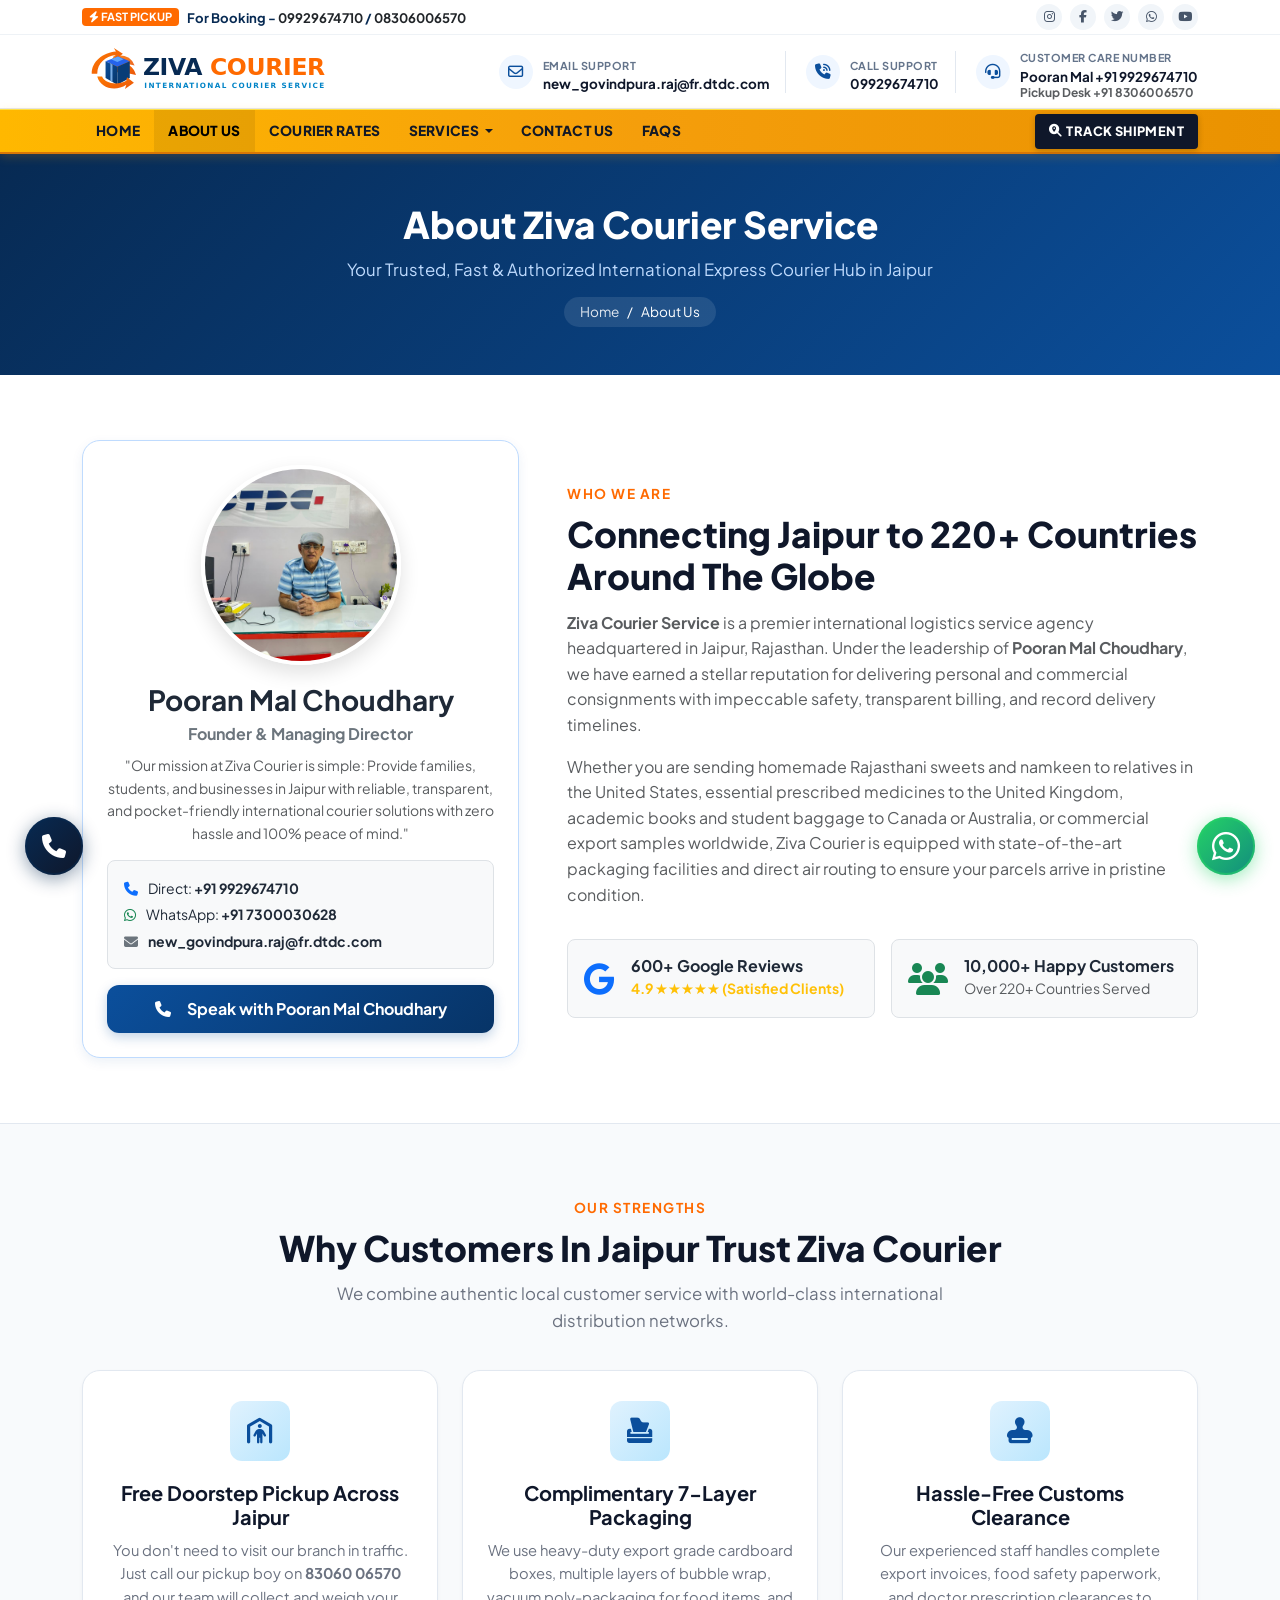
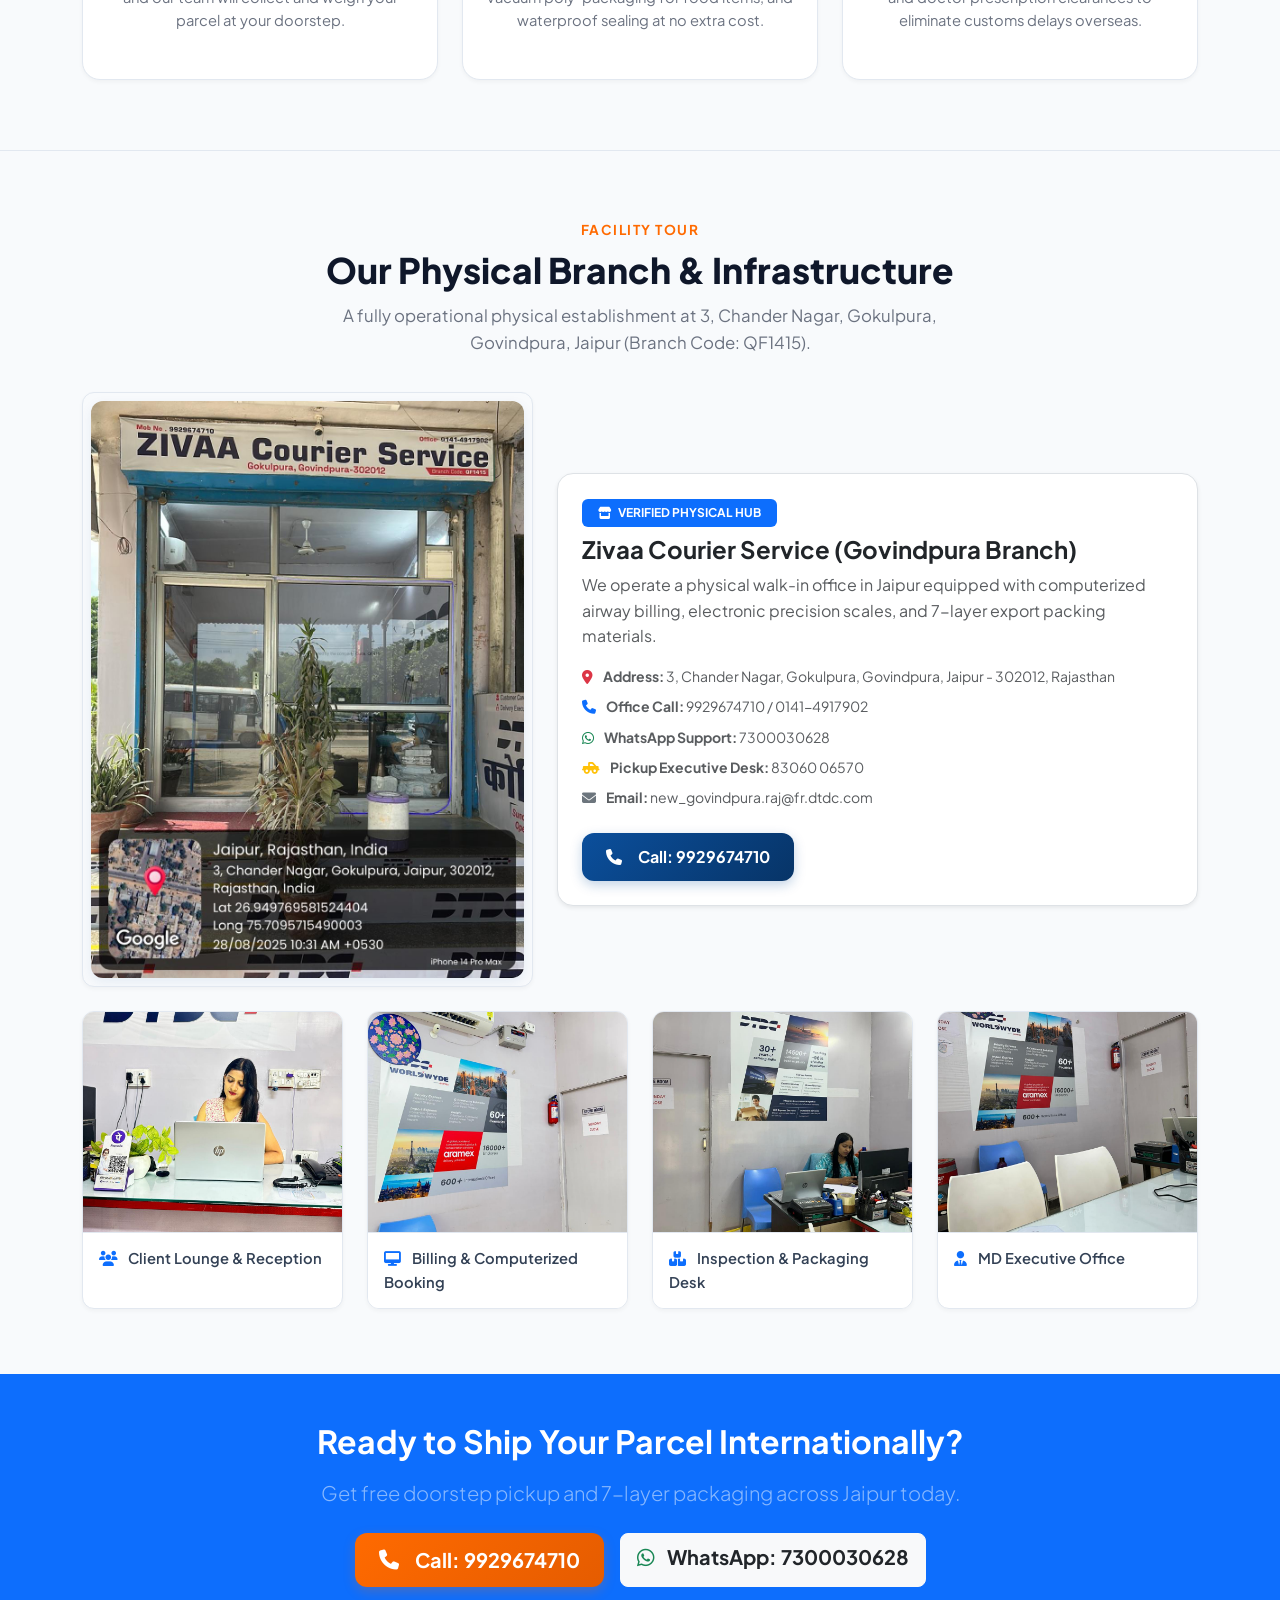
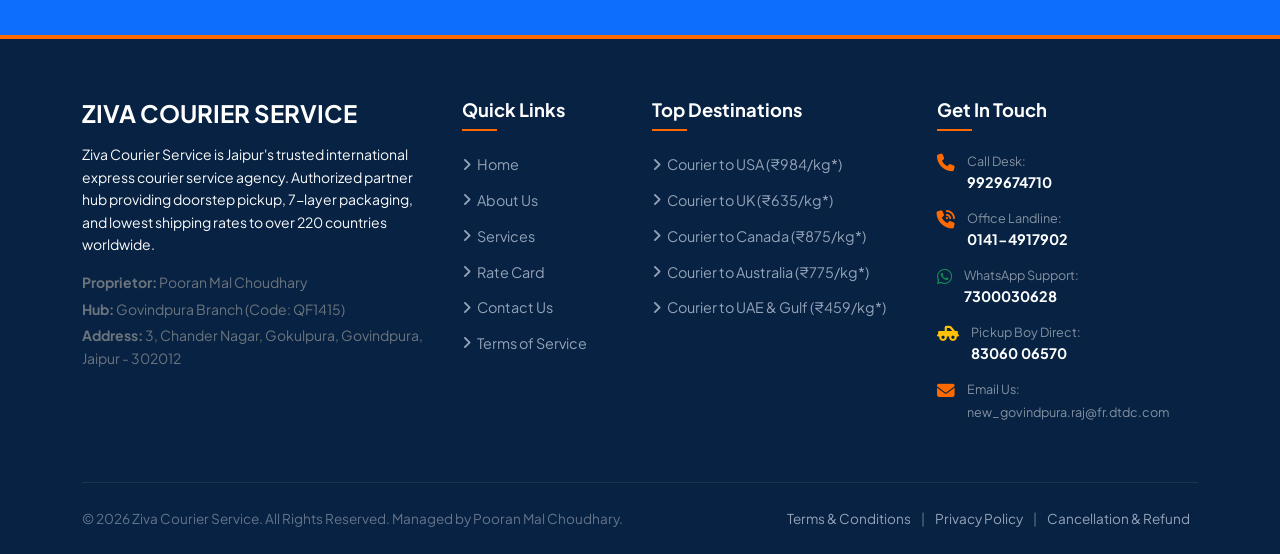
<file: about.html>
<!DOCTYPE html>
<html lang="en">
<head>
  <meta charset="UTF-8">
  <meta name="viewport" content="width=device-width, initial-scale=1.0">
  <title>About Us | Ziva Courier Service Jaipur - Pooran Mal Choudhary</title>
  <meta name="description" content="Learn about Ziva Courier Service, founded by Pooran Mal Choudhary in Jaipur. Leading international logistics provider connecting Jaipur to 220+ global destinations.">
  <meta name="keywords" content="About Ziva Courier, Pooran Mal Choudhary, Ziva Courier Service, international courier Jaipur, courier company Jaipur, courier Govindpura">
  
  <!-- Favicon -->
  <link rel="icon" type="image/svg+xml" href="images/favicon.svg">
  <link rel="alternate icon" type="image/png" href="images/logo.png">
  <link rel="apple-touch-icon" href="images/favicon.svg">
  
  <!-- Google Fonts & Font Awesome 6 -->
  <link rel="preconnect" href="https://fonts.googleapis.com">
  <link rel="preconnect" href="https://fonts.gstatic.com" crossorigin>
  <link href="https://fonts.googleapis.com/css2?family=Plus+Jakarta+Sans:wght@400;500;600;700;800&display=swap" rel="stylesheet">
  <link rel="stylesheet" href="https://cdnjs.cloudflare.com/ajax/libs/font-awesome/6.5.1/css/all.min.css">
  
  <!-- Bootstrap 5 CSS -->
  <link href="https://cdn.jsdelivr.net/npm/bootstrap@5.3.3/dist/css/bootstrap.min.css" rel="stylesheet">
  
  <!-- Custom CSS -->
  <link rel="stylesheet" href="css/style.css">
</head>
<body>

  <!-- Top Announcement Bar -->
  <!-- Top Social Bar & Fast Booking -->
  <div class="top-social-bar d-none d-md-block">
    <div class="container d-flex justify-content-between align-items-center">
      <div class="booking-highlight">
        <span class="badge"><i class="fa-solid fa-bolt"></i> FAST PICKUP</span>
        <span>For Booking - <a href="tel:9929674710" class="fw-bold text-dark">09929674710</a> / <a href="tel:8306006570" class="fw-bold text-dark">08306006570</a></span>
      </div>
      <div class="social-icon-links">
        <a href="https://instagram.com" target="_blank" class="social-insta" title="Instagram"><i class="fa-brands fa-instagram"></i></a>
        <a href="https://facebook.com" target="_blank" class="social-fb" title="Facebook"><i class="fa-brands fa-facebook-f"></i></a>
        <a href="https://twitter.com" target="_blank" class="social-tw" title="Twitter"><i class="fa-brands fa-twitter"></i></a>
        <a href="https://wa.me/917300030628" target="_blank" class="social-wa" title="WhatsApp"><i class="fa-brands fa-whatsapp"></i></a>
        <a href="https://youtube.com" target="_blank" class="social-yt" title="YouTube"><i class="fa-brands fa-youtube"></i></a>
      </div>
    </div>
  </div>

  <!-- Corporate Mid Brand Header with Logo & Support Contact Pills -->
  <header class="corp-header-main">
    <div class="container">
      <div class="row align-items-center g-2">
        <div class="col-lg-4 col-12">
          <div class="d-flex align-items-center justify-content-between">
            <a class="d-inline-flex align-items-center" href="index.html">
              <img src="images/logo.svg" alt="Ziva Courier Logo" class="navbar-brand-logo" width="280" height="52">
            </a>
            <!-- Mobile Header Menu Button (in line with logo on the right corner) -->
            <button class="mobile-header-menu-btn d-lg-none" type="button" data-bs-toggle="collapse" data-bs-target="#corpNavCollapse" aria-controls="corpNavCollapse" aria-expanded="false" aria-label="Toggle navigation">
              <i class="fa-solid fa-bars"></i>
              <span>MENU</span>
            </button>
          </div>
        </div>
        <div class="col-lg-8 col-md-7 d-none d-lg-block">
          <div class="header-support-group">
            <div class="header-support-item">
              <div class="icon-circle"><i class="fa-regular fa-envelope"></i></div>
              <div>
                <span class="support-label">Email Support</span>
                <a href="mailto:new_govindpura.raj@fr.dtdc.com" class="support-val">new_govindpura.raj@fr.dtdc.com</a>
              </div>
            </div>
            <div class="header-support-item">
              <div class="icon-circle"><i class="fa-solid fa-phone-volume"></i></div>
              <div>
                <span class="support-label">Call Support</span>
                <a href="tel:9929674710" class="support-val">09929674710</a>
              </div>
            </div>
            <div class="header-support-item d-none d-xl-flex">
              <div class="icon-circle"><i class="fa-solid fa-headset"></i></div>
              <div>
                <span class="support-label">Customer Care Number</span>
                <span class="support-val">Pooran Mal +91 9929674710</span>
                <span class="support-val text-muted small" style="font-size:0.75rem;">Pickup Desk +91 8306006570</span>
              </div>
            </div>
          </div>
        </div>
      </div>
    </div>
  </header>

  <!-- Corporate Golden Yellow Navbar (Compact Single-Line) -->
  <nav class="navbar navbar-expand-lg corp-navbar">
    <div class="container">
      <div class="collapse navbar-collapse" id="corpNavCollapse">
        <ul class="navbar-nav me-auto">
          <li class="nav-item">
            <a class="nav-link" href="index.html">HOME</a>
          </li>
          <li class="nav-item">
            <a class="nav-link active" href="about.html">ABOUT US</a>
          </li>
          <li class="nav-item">
            <a class="nav-link" href="rates.html">COURIER RATES</a>
          </li>
          <li class="nav-item dropdown">
            <a class="nav-link dropdown-toggle" href="#" id="servicesDropdown" role="button" data-bs-toggle="dropdown" aria-expanded="false">
              SERVICES
            </a>
            <ul class="dropdown-menu shadow" aria-labelledby="servicesDropdown">
              <li class="dropdown-header text-uppercase">Logistics Solutions</li>
              <li><a class="dropdown-item" href="services.html"><i class="fa-solid fa-plane-departure text-primary me-2"></i> International Air Express</a></li>
              <li><a class="dropdown-item" href="services.html#medicine"><i class="fa-solid fa-prescription-bottle-medical text-danger me-2"></i> Medicine Courier Abroad</a></li>
              <li><a class="dropdown-item" href="services.html#baggage"><i class="fa-solid fa-suitcase-rolling text-success me-2"></i> Extra Baggage / Student Luggage</a></li>
              <li><a class="dropdown-item" href="services.html"><i class="fa-solid fa-bowl-food text-warning me-2"></i> Homemade Food & Sweets</a></li>
              <li><a class="dropdown-item" href="services.html"><i class="fa-solid fa-file-shield text-info me-2"></i> Critical Documents Courier</a></li>
              <li><a class="dropdown-item" href="services.html"><i class="fa-solid fa-boxes-stacked text-secondary me-2"></i> Commercial Parcels & Samples</a></li>
              <li><hr class="dropdown-divider"></li>
              <li class="dropdown-header text-uppercase">Tools & Destinations</li>
              <li><a class="dropdown-item" href="index.html#volumetric-calc"><i class="fa-solid fa-calculator text-success me-2"></i> Volumetric Weight Calculator</a></li>
              <li><a class="dropdown-item" href="rates.html"><i class="fa-solid fa-earth-americas text-primary me-2"></i> Our Global Reach (USA, UK, UAE, etc.)</a></li>
            </ul>
          </li>
          <li class="nav-item">
            <a class="nav-link" href="contact.html">CONTACT US</a>
          </li>
          <li class="nav-item">
            <a class="nav-link" href="index.html#faq-section">FAQS</a>
          </li>
        </ul>
        <div class="d-flex align-items-center my-2 my-lg-0">
          <a href="https://wa.me/917300030628?text=Hi%20Ziva%20Courier,%20I%20want%20to%20track%20my%20courier%20consignment." target="_blank" class="nav-track-btn d-inline-flex align-items-center gap-1">
            <i class="fa-solid fa-magnifying-glass-location"></i> TRACK SHIPMENT
          </a>
        </div>
      </div>
    </div>
  </nav>

  <!-- Page Header -->
  <section class="page-header">
    <div class="container">
      <h1>About Ziva Courier Service</h1>
      <p>Your Trusted, Fast & Authorized International Express Courier Hub in Jaipur</p>
      <div class="breadcrumb-custom">
        <a href="index.html">Home</a> <span>/</span> <span class="text-white">About Us</span>
      </div>
    </div>
  </section>

  <!-- Founder Profile & Story -->
  <section class="rate-section">
    <div class="container">
      <div class="row align-items-center g-5">
        <div class="col-lg-5">
          <div class="owner-card text-center p-4">
            <div class="owner-photo-wrap" style="width: 200px; height: 200px;">
              <img src="images/owner-photo.jpeg" alt="Pooran Mal Choudhary">
            </div>
            <h3 class="fw-bold mb-1">Pooran Mal Choudhary</h3>
            <p class="text-secondary fw-bold mb-2">Founder & Managing Director</p>
            <p class="text-muted small mb-3">
              "Our mission at Ziva Courier is simple: Provide families, students, and businesses in Jaipur with reliable, transparent, and pocket-friendly international courier solutions with zero hassle and 100% peace of mind."
            </p>
            <div class="p-3 bg-light rounded-3 text-start mb-3 border">
              <div class="small mb-1"><i class="fa-solid fa-phone text-primary me-2"></i> Direct: <strong>+91 9929674710</strong></div>
              <div class="small mb-1"><i class="fa-brands fa-whatsapp text-success me-2"></i> WhatsApp: <strong>+91 7300030628</strong></div>
              <div class="small mb-0"><i class="fa-solid fa-envelope text-secondary me-2"></i> <strong>new_govindpura.raj@fr.dtdc.com</strong></div>
            </div>
            <a href="tel:9929674710" class="btn btn-primary-custom w-100">
              <i class="fa-solid fa-phone me-2"></i> Speak with Pooran Mal Choudhary
            </a>
          </div>
        </div>

        <div class="col-lg-7">
          <span class="section-tag">Who We Are</span>
          <h2 class="section-title">Connecting Jaipur to 220+ Countries Around The Globe</h2>
          <p class="text-muted">
            <strong>Ziva Courier Service</strong> is a premier international logistics service agency headquartered in Jaipur, Rajasthan. Under the leadership of <strong>Pooran Mal Choudhary</strong>, we have earned a stellar reputation for delivering personal and commercial consignments with impeccable safety, transparent billing, and record delivery timelines.
          </p>
          <p class="text-muted">
            Whether you are sending homemade Rajasthani sweets and namkeen to relatives in the United States, essential prescribed medicines to the United Kingdom, academic books and student baggage to Canada or Australia, or commercial export samples worldwide, Ziva Courier is equipped with state-of-the-art packaging facilities and direct air routing to ensure your parcels arrive in pristine condition.
          </p>

          <div class="row g-3 mt-2">
            <div class="col-sm-6">
              <div class="d-flex align-items-center gap-3 p-3 bg-light rounded-3 border">
                <i class="fa-brands fa-google text-primary fa-2x"></i>
                <div>
                  <h6 class="fw-bold mb-0">600+ Google Reviews</h6>
                  <small class="text-warning fw-bold">4.9 ★★★★★ (Satisfied Clients)</small>
                </div>
              </div>
            </div>
            <div class="col-sm-6">
              <div class="d-flex align-items-center gap-3 p-3 bg-light rounded-3 border">
                <i class="fa-solid fa-users text-success fa-2x"></i>
                <div>
                  <h6 class="fw-bold mb-0">10,000+ Happy Customers</h6>
                  <small class="text-muted">Over 220+ Countries Served</small>
                </div>
              </div>
            </div>
          </div>
        </div>
      </div>
    </div>
  </section>

  <!-- Core Pillars / Why Choose Us -->
  <section class="services-section">
    <div class="container">
      <div class="text-center">
        <span class="section-tag">Our Strengths</span>
        <h2 class="section-title">Why Customers In Jaipur Trust Ziva Courier</h2>
        <p class="section-subtitle">We combine authentic local customer service with world-class international distribution networks.</p>
      </div>

      <div class="row g-4">
        <div class="col-lg-4 col-md-6">
          <div class="service-card text-center">
            <div class="service-icon-box mx-auto">
              <i class="fa-solid fa-person-shelter"></i>
            </div>
            <h4>Free Doorstep Pickup Across Jaipur</h4>
            <p>You don't need to visit our branch in traffic. Just call our pickup boy on <strong>83060 06570</strong> and our team will collect and weigh your parcel at your doorstep.</p>
          </div>
        </div>

        <div class="col-lg-4 col-md-6">
          <div class="service-card text-center">
            <div class="service-icon-box mx-auto">
              <i class="fa-solid fa-box-tissue"></i>
            </div>
            <h4>Complimentary 7-Layer Packaging</h4>
            <p>We use heavy-duty export grade cardboard boxes, multiple layers of bubble wrap, vacuum poly-packaging for food items, and waterproof sealing at no extra cost.</p>
          </div>
        </div>

        <div class="col-lg-4 col-md-6">
          <div class="service-card text-center">
            <div class="service-icon-box mx-auto">
              <i class="fa-solid fa-stamp"></i>
            </div>
            <h4>Hassle-Free Customs Clearance</h4>
            <p>Our experienced staff handles complete export invoices, food safety paperwork, and doctor prescription clearances to eliminate customs delays overseas.</p>
          </div>
        </div>
      </div>
    </div>
  </section>

  <!-- Infrastructure Photo Gallery -->
  <section class="gallery-section">
    <div class="container">
      <div class="text-center">
        <span class="section-tag">Facility Tour</span>
        <h2 class="section-title">Our Physical Branch & Infrastructure</h2>
        <p class="section-subtitle">A fully operational physical establishment at 3, Chander Nagar, Gokulpura, Govindpura, Jaipur (Branch Code: QF1415).</p>
      </div>

      <div class="row g-4 align-items-center mb-4">
        <div class="col-lg-5 text-center">
          <div class="storefront-vertical-box p-2">
            <img src="images/outer-photo-2.jpeg" alt="Ziva Courier Storefront - 3, Chander Nagar, Gokulpura, Govindpura Jaipur" class="img-fluid">
          </div>
        </div>
        <div class="col-lg-7">
          <div class="p-4 bg-white rounded-4 border shadow-sm">
            <span class="badge bg-primary px-3 py-2 text-uppercase mb-2"><i class="fa-solid fa-store me-1"></i> Verified Physical Hub</span>
            <h4 class="fw-bold text-dark mb-2">Zivaa Courier Service (Govindpura Branch)</h4>
            <p class="text-muted mb-3">
              We operate a physical walk-in office in Jaipur equipped with computerized airway billing, electronic precision scales, and 7-layer export packing materials.
            </p>
            <ul class="list-unstyled text-muted small mb-4">
              <li class="mb-2"><i class="fa-solid fa-location-dot text-danger me-2"></i> <strong>Address:</strong> 3, Chander Nagar, Gokulpura, Govindpura, Jaipur - 302012, Rajasthan</li>
              <li class="mb-2"><i class="fa-solid fa-phone text-primary me-2"></i> <strong>Office Call:</strong> 9929674710 / 0141-4917902</li>
              <li class="mb-2"><i class="fa-brands fa-whatsapp text-success me-2"></i> <strong>WhatsApp Support:</strong> 7300030628</li>
              <li class="mb-2"><i class="fa-solid fa-truck-pickup text-warning me-2"></i> <strong>Pickup Executive Desk:</strong> 83060 06570</li>
              <li class="mb-0"><i class="fa-solid fa-envelope text-secondary me-2"></i> <strong>Email:</strong> new_govindpura.raj@fr.dtdc.com</li>
            </ul>
            <a href="tel:9929674710" class="btn btn-primary-custom"><i class="fa-solid fa-phone me-2"></i> Call: 9929674710</a>
          </div>
        </div>
      </div>

      <div class="row g-4">
        <div class="col-lg-3 col-md-6">
          <div class="gallery-card">
            <div class="gallery-img-wrap">
              <img src="images/reception.jpeg" alt="Front Reception">
            </div>
            <div class="gallery-caption"><i class="fa-solid fa-users text-primary me-2"></i> Client Lounge & Reception</div>
          </div>
        </div>
        <div class="col-lg-3 col-md-6">
          <div class="gallery-card">
            <div class="gallery-img-wrap">
              <img src="images/counter.jpeg" alt="Booking Desk">
            </div>
            <div class="gallery-caption"><i class="fa-solid fa-desktop text-primary me-2"></i> Billing & Computerized Booking</div>
          </div>
        </div>
        <div class="col-lg-3 col-md-6">
          <div class="gallery-card">
            <div class="gallery-img-wrap">
              <img src="images/parcel-table.jpeg" alt="Parcel Processing Table">
            </div>
            <div class="gallery-caption"><i class="fa-solid fa-boxes-stacked text-primary me-2"></i> Inspection & Packaging Desk</div>
          </div>
        </div>
        <div class="col-lg-3 col-md-6">
          <div class="gallery-card">
            <div class="gallery-img-wrap">
              <img src="images/owner cabin.jpeg" alt="Executive Cabin">
            </div>
            <div class="gallery-caption"><i class="fa-solid fa-user-tie text-primary me-2"></i> MD Executive Office</div>
          </div>
        </div>
      </div>
    </div>
  </section>

  <!-- CTA Strip -->
  <section class="py-5 bg-primary text-white text-center">
    <div class="container">
      <h2 class="fw-bold mb-3">Ready to Ship Your Parcel Internationally?</h2>
      <p class="lead mb-4 text-white-50">Get free doorstep pickup and 7-layer packaging across Jaipur today.</p>
      <div class="d-flex justify-content-center gap-3 flex-wrap">
        <a href="tel:9929674710" class="btn btn-secondary-custom btn-lg"><i class="fa-solid fa-phone me-2"></i> Call: 9929674710</a>
        <a href="https://wa.me/917300030628" target="_blank" class="btn btn-light btn-lg fw-bold text-dark"><i class="fa-brands fa-whatsapp text-success me-2"></i> WhatsApp: 7300030628</a>
      </div>
    </div>
  </section>

  <!-- Floating Call Action Button (Bottom Left - Web & iPad View) -->
  <a href="tel:9929674710" class="floating-call" aria-label="Call Ziva Courier" title="Call Now: 09929674710">
    <i class="fa-solid fa-phone"></i>
  </a>

  <!-- Floating WhatsApp Action Button (Bottom Right - Web & iPad View) -->
  <a href="https://wa.me/917300030628?text=Hi%20Ziva%20Courier,%20I%20want%20to%20inquire%20about%20international%20courier%20service." 
     target="_blank" class="floating-whatsapp" aria-label="Chat on WhatsApp" title="Chat on WhatsApp">
    <i class="fa-brands fa-whatsapp"></i>
  </a>

  <!-- Mobile Sticky Bottom Bar (Conversion Optimized 2-Button Layout) -->
  <div class="mobile-sticky-bar">
    <a href="tel:9929674710" class="mobile-sticky-btn btn-mobile-call"><i class="fa-solid fa-phone"></i> Call Now</a>
    <a href="https://wa.me/917300030628" target="_blank" class="mobile-sticky-btn btn-mobile-whatsapp"><i class="fa-brands fa-whatsapp"></i> WhatsApp</a>
  </div>

  <!-- Footer -->
  <footer class="footer-main">
    <div class="container">
      <div class="row g-4">
        <div class="col-lg-4 col-md-6">
          <h4 class="text-white fw-bold mb-3">ZIVA COURIER SERVICE</h4>
          <p class="text-light small mb-3">
            Ziva Courier Service is Jaipur's trusted international express courier service agency. Authorized partner hub providing doorstep pickup, 7-layer packaging, and lowest shipping rates to over 220 countries worldwide.
          </p>
          <div class="small text-secondary">
            <p class="mb-1"><strong>Proprietor:</strong> Pooran Mal Choudhary</p>
            <p class="mb-1"><strong>Hub:</strong> Govindpura Branch (Code: QF1415)</p>
            <p class="mb-0"><strong>Address:</strong> 3, Chander Nagar, Gokulpura, Govindpura, Jaipur - 302012</p>
          </div>
        </div>
        <div class="col-lg-2 col-md-6">
          <h5>Quick Links</h5>
          <ul class="footer-links">
            <li><a href="index.html"><i class="fa-solid fa-angle-right"></i> Home</a></li>
            <li><a href="about.html"><i class="fa-solid fa-angle-right"></i> About Us</a></li>
            <li><a href="services.html"><i class="fa-solid fa-angle-right"></i> Services</a></li>
            <li><a href="rates.html"><i class="fa-solid fa-angle-right"></i> Rate Card</a></li>
            <li><a href="contact.html"><i class="fa-solid fa-angle-right"></i> Contact Us</a></li>
            <li><a href="term-conditions.html"><i class="fa-solid fa-angle-right"></i> Terms of Service</a></li>
          </ul>
        </div>
        <div class="col-lg-3 col-md-6">
          <h5>Top Destinations</h5>
          <ul class="footer-links">
            <li><a href="rates.html"><i class="fa-solid fa-angle-right"></i> Courier to USA (₹984/kg*)</a></li>
            <li><a href="rates.html"><i class="fa-solid fa-angle-right"></i> Courier to UK (₹635/kg*)</a></li>
            <li><a href="rates.html"><i class="fa-solid fa-angle-right"></i> Courier to Canada (₹875/kg*)</a></li>
            <li><a href="rates.html"><i class="fa-solid fa-angle-right"></i> Courier to Australia (₹775/kg*)</a></li>
            <li><a href="rates.html"><i class="fa-solid fa-angle-right"></i> Courier to UAE & Gulf (₹459/kg*)</a></li>
          </ul>
        </div>
        <div class="col-lg-3 col-md-6">
          <h5>Get In Touch</h5>
          <div class="footer-contact-item">
            <i class="fa-solid fa-phone"></i>
            <div>
              <span class="d-block text-white-50 small">Call Desk:</span>
              <a href="tel:9929674710" class="text-white fw-bold">9929674710</a>
            </div>
          </div>
          <div class="footer-contact-item">
            <i class="fa-solid fa-phone-volume"></i>
            <div>
              <span class="d-block text-white-50 small">Office Landline:</span>
              <span class="text-white fw-bold">0141-4917902</span>
            </div>
          </div>
          <div class="footer-contact-item">
            <i class="fa-brands fa-whatsapp text-success"></i>
            <div>
              <span class="d-block text-white-50 small">WhatsApp Support:</span>
              <a href="https://wa.me/917300030628" target="_blank" class="text-white fw-bold">7300030628</a>
            </div>
          </div>
          <div class="footer-contact-item">
            <i class="fa-solid fa-truck-pickup text-warning"></i>
            <div>
              <span class="d-block text-white-50 small">Pickup Boy Direct:</span>
              <a href="tel:8306006570" class="text-white fw-bold">83060 06570</a>
            </div>
          </div>
          <div class="footer-contact-item">
            <i class="fa-solid fa-envelope"></i>
            <div>
              <span class="d-block text-white-50 small">Email Us:</span>
              <a href="mailto:new_govindpura.raj@fr.dtdc.com" class="text-white-50 small">new_govindpura.raj@fr.dtdc.com</a>
            </div>
          </div>
        </div>
      </div>

      <div class="footer-bottom d-flex flex-wrap justify-content-between align-items-center">
        <div>&copy; 2026 Ziva Courier Service. All Rights Reserved. Managed by Pooran Mal Choudhary.</div>
        <div>
          <a href="term-conditions.html">Terms & Conditions</a> |
          <a href="privacy.html">Privacy Policy</a> |
          <a href="refund-policy.html">Cancellation & Refund</a>
        </div>
      </div>
    </div>
  </footer>

  <!-- Bootstrap 5 JS Bundle -->
  <script src="https://cdn.jsdelivr.net/npm/bootstrap@5.3.3/dist/js/bootstrap.bundle.min.js"></script>
  <!-- Custom JS -->
  <script src="js/main.js"></script>
</body>
</html>
</file>
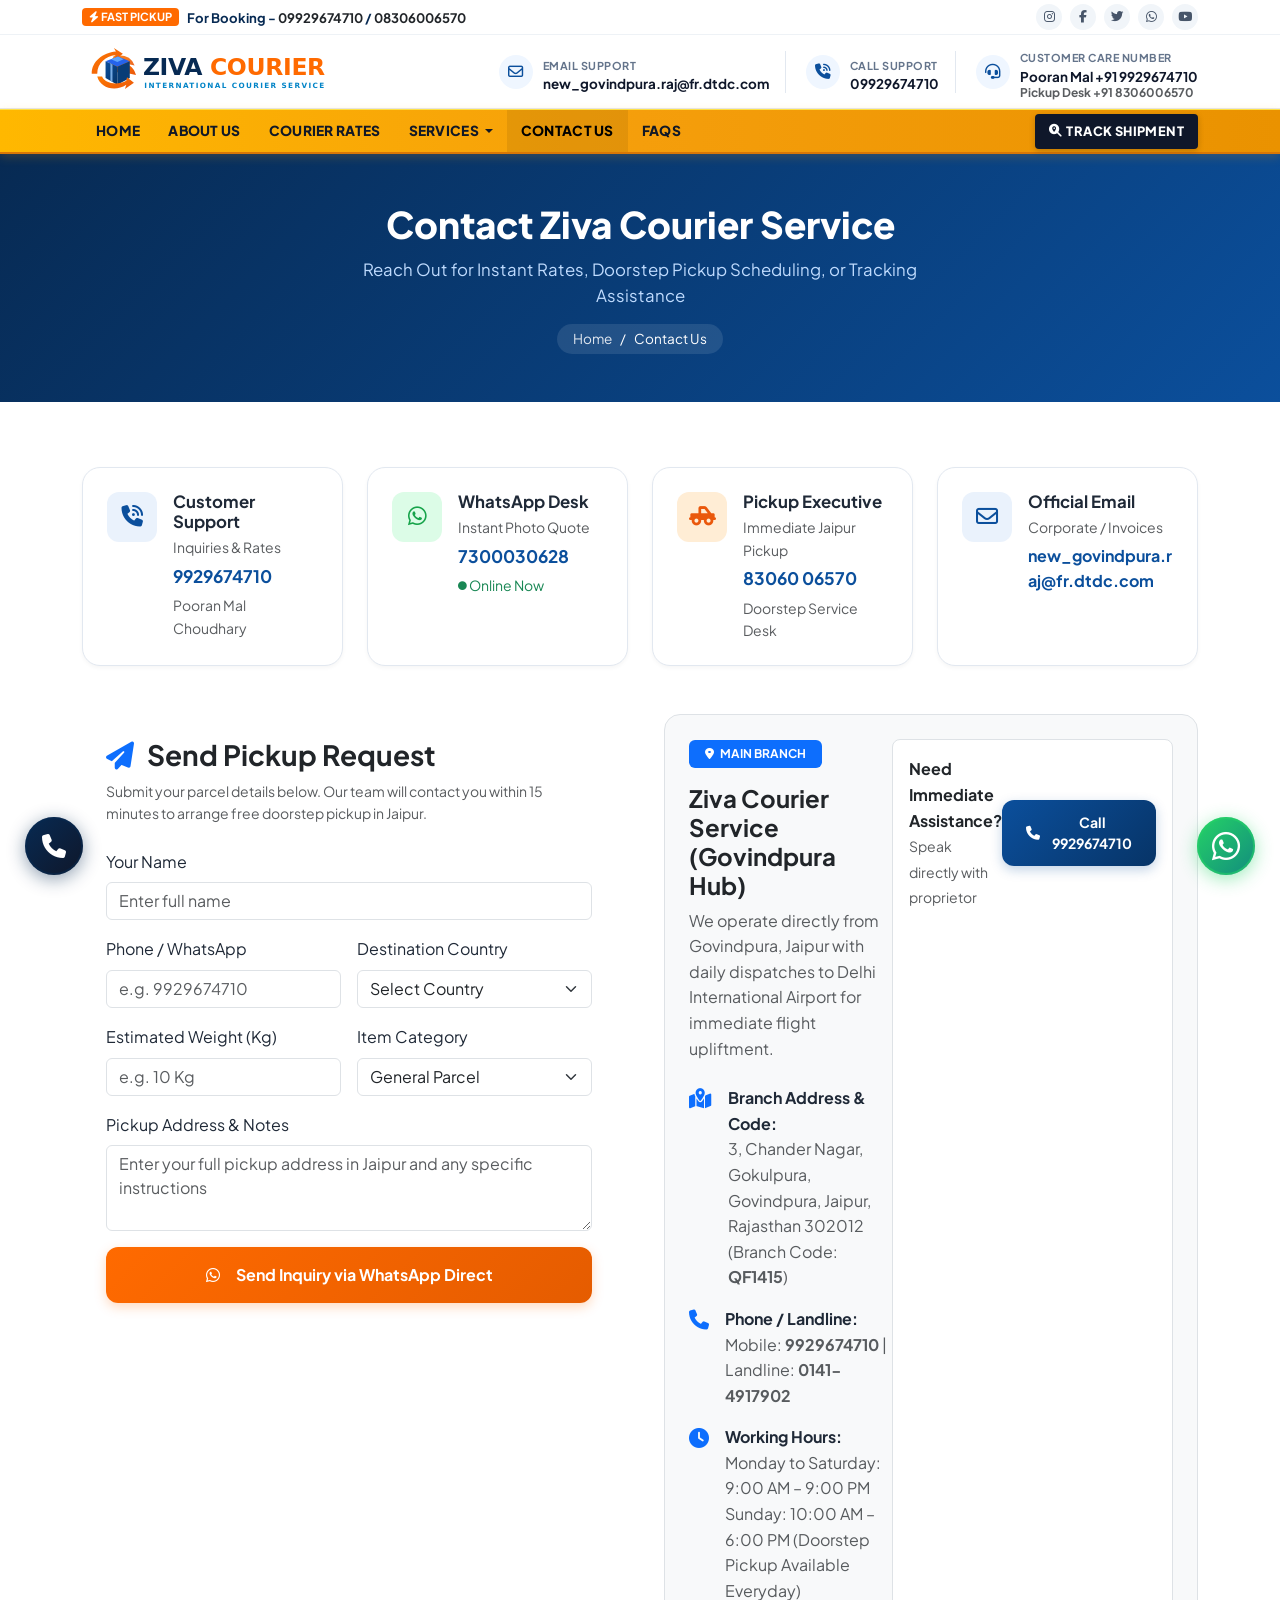
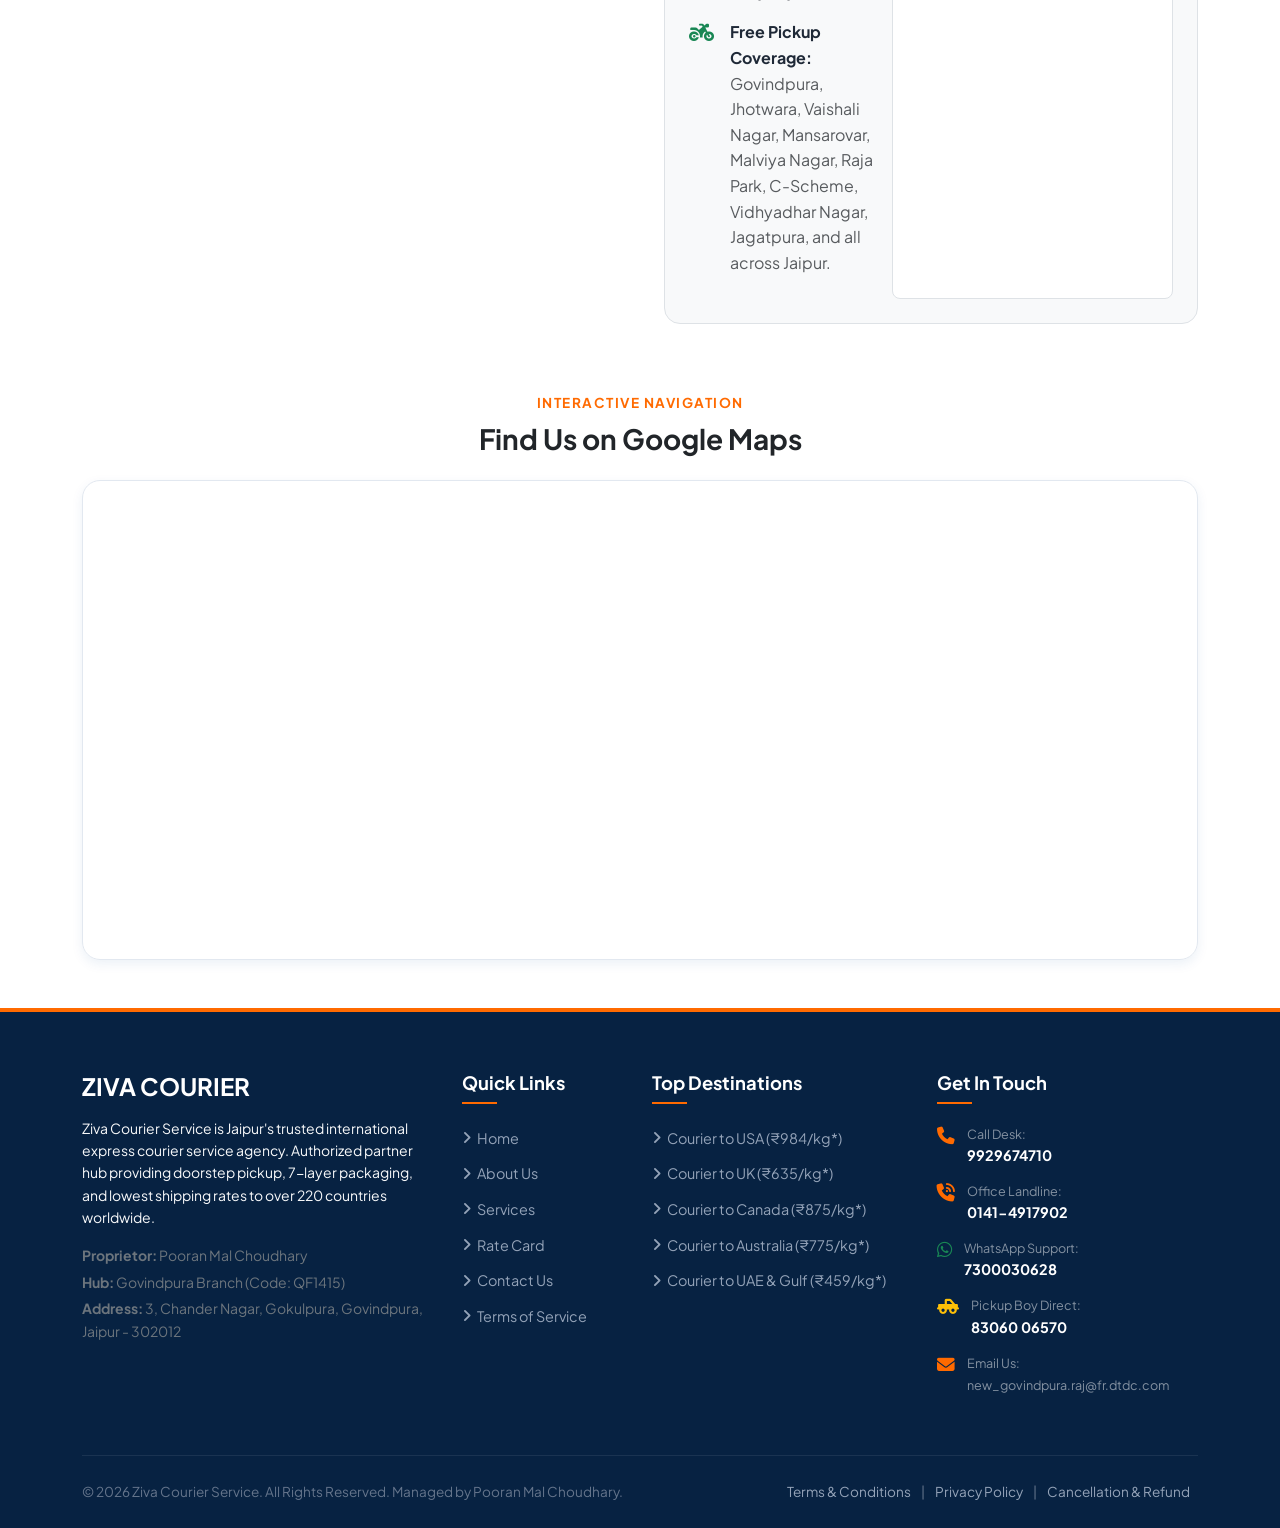
<file: contact.html>
<!DOCTYPE html>
<html lang="en">
<head>
  <meta charset="UTF-8">
  <meta name="viewport" content="width=device-width, initial-scale=1.0">
  <title>Contact Us | Ziva Courier Service Jaipur</title>
  <meta name="description" content="Contact Ziva Courier Service in Govindpura Jaipur. Call 9929674710, WhatsApp 7300030628, or Pickup desk 8306006570. Free doorstep pickup across Jaipur for international courier delivery.">
  <meta name="keywords" content="Ziva Courier contact number, international courier pickup Jaipur, Pooran Mal Choudhary contact, international courier Govindpura">
  
  <!-- Favicon -->
  <link rel="icon" type="image/svg+xml" href="images/favicon.svg">
  <link rel="alternate icon" type="image/png" href="images/logo.png">
  <link rel="apple-touch-icon" href="images/favicon.svg">
  
  <!-- Google Fonts & Font Awesome 6 -->
  <link rel="preconnect" href="https://fonts.googleapis.com">
  <link rel="preconnect" href="https://fonts.gstatic.com" crossorigin>
  <link href="https://fonts.googleapis.com/css2?family=Plus+Jakarta+Sans:wght@400;500;600;700;800&display=swap" rel="stylesheet">
  <link rel="stylesheet" href="https://cdnjs.cloudflare.com/ajax/libs/font-awesome/6.5.1/css/all.min.css">
  
  <!-- Bootstrap 5 CSS -->
  <link href="https://cdn.jsdelivr.net/npm/bootstrap@5.3.3/dist/css/bootstrap.min.css" rel="stylesheet">
  
  <!-- Custom CSS -->
  <link rel="stylesheet" href="css/style.css">
</head>
<body>

  <!-- Top Announcement Bar -->
  <!-- Top Social Bar & Fast Booking -->
  <div class="top-social-bar d-none d-md-block">
    <div class="container d-flex justify-content-between align-items-center">
      <div class="booking-highlight">
        <span class="badge"><i class="fa-solid fa-bolt"></i> FAST PICKUP</span>
        <span>For Booking - <a href="tel:9929674710" class="fw-bold text-dark">09929674710</a> / <a href="tel:8306006570" class="fw-bold text-dark">08306006570</a></span>
      </div>
      <div class="social-icon-links">
        <a href="https://instagram.com" target="_blank" class="social-insta" title="Instagram"><i class="fa-brands fa-instagram"></i></a>
        <a href="https://facebook.com" target="_blank" class="social-fb" title="Facebook"><i class="fa-brands fa-facebook-f"></i></a>
        <a href="https://twitter.com" target="_blank" class="social-tw" title="Twitter"><i class="fa-brands fa-twitter"></i></a>
        <a href="https://wa.me/917300030628" target="_blank" class="social-wa" title="WhatsApp"><i class="fa-brands fa-whatsapp"></i></a>
        <a href="https://youtube.com" target="_blank" class="social-yt" title="YouTube"><i class="fa-brands fa-youtube"></i></a>
      </div>
    </div>
  </div>

  <!-- Corporate Mid Brand Header with Logo & Support Contact Pills -->
  <header class="corp-header-main">
    <div class="container">
      <div class="row align-items-center g-2">
        <div class="col-lg-4 col-12">
          <div class="d-flex align-items-center justify-content-between">
            <a class="d-inline-flex align-items-center" href="index.html">
              <img src="images/logo.svg" alt="Ziva Courier Logo" class="navbar-brand-logo" width="280" height="52">
            </a>
            <!-- Mobile Header Menu Button (in line with logo on the right corner) -->
            <button class="mobile-header-menu-btn d-lg-none" type="button" data-bs-toggle="collapse" data-bs-target="#corpNavCollapse" aria-controls="corpNavCollapse" aria-expanded="false" aria-label="Toggle navigation">
              <i class="fa-solid fa-bars"></i>
              <span>MENU</span>
            </button>
          </div>
        </div>
        <div class="col-lg-8 col-md-7 d-none d-lg-block">
          <div class="header-support-group">
            <div class="header-support-item">
              <div class="icon-circle"><i class="fa-regular fa-envelope"></i></div>
              <div>
                <span class="support-label">Email Support</span>
                <a href="mailto:new_govindpura.raj@fr.dtdc.com" class="support-val">new_govindpura.raj@fr.dtdc.com</a>
              </div>
            </div>
            <div class="header-support-item">
              <div class="icon-circle"><i class="fa-solid fa-phone-volume"></i></div>
              <div>
                <span class="support-label">Call Support</span>
                <a href="tel:9929674710" class="support-val">09929674710</a>
              </div>
            </div>
            <div class="header-support-item d-none d-xl-flex">
              <div class="icon-circle"><i class="fa-solid fa-headset"></i></div>
              <div>
                <span class="support-label">Customer Care Number</span>
                <span class="support-val">Pooran Mal +91 9929674710</span>
                <span class="support-val text-muted small" style="font-size:0.75rem;">Pickup Desk +91 8306006570</span>
              </div>
            </div>
          </div>
        </div>
      </div>
    </div>
  </header>

  <!-- Corporate Golden Yellow Navbar (Compact Single-Line) -->
  <nav class="navbar navbar-expand-lg corp-navbar">
    <div class="container">
      <div class="collapse navbar-collapse" id="corpNavCollapse">
        <ul class="navbar-nav me-auto">
          <li class="nav-item">
            <a class="nav-link" href="index.html">HOME</a>
          </li>
          <li class="nav-item">
            <a class="nav-link" href="about.html">ABOUT US</a>
          </li>
          <li class="nav-item">
            <a class="nav-link" href="rates.html">COURIER RATES</a>
          </li>
          <li class="nav-item dropdown">
            <a class="nav-link dropdown-toggle" href="#" id="servicesDropdown" role="button" data-bs-toggle="dropdown" aria-expanded="false">
              SERVICES
            </a>
            <ul class="dropdown-menu shadow" aria-labelledby="servicesDropdown">
              <li class="dropdown-header text-uppercase">Logistics Solutions</li>
              <li><a class="dropdown-item" href="services.html"><i class="fa-solid fa-plane-departure text-primary me-2"></i> International Air Express</a></li>
              <li><a class="dropdown-item" href="services.html#medicine"><i class="fa-solid fa-prescription-bottle-medical text-danger me-2"></i> Medicine Courier Abroad</a></li>
              <li><a class="dropdown-item" href="services.html#baggage"><i class="fa-solid fa-suitcase-rolling text-success me-2"></i> Extra Baggage / Student Luggage</a></li>
              <li><a class="dropdown-item" href="services.html#food"><i class="fa-solid fa-bowl-food text-warning me-2"></i> Homemade Food & Sweets</a></li>
              <li><a class="dropdown-item" href="services.html#docs"><i class="fa-solid fa-file-shield text-info me-2"></i> Critical Documents Courier</a></li>
              <li><a class="dropdown-item" href="services.html#commercial"><i class="fa-solid fa-boxes-stacked text-secondary me-2"></i> Commercial Parcels & Samples</a></li>
              <li><hr class="dropdown-divider"></li>
              <li class="dropdown-header text-uppercase">Tools & Destinations</li>
              <li><a class="dropdown-item" href="index.html#volumetric-calc"><i class="fa-solid fa-calculator text-success me-2"></i> Volumetric Weight Calculator</a></li>
              <li><a class="dropdown-item" href="rates.html"><i class="fa-solid fa-earth-americas text-primary me-2"></i> Our Global Reach (USA, UK, UAE, etc.)</a></li>
            </ul>
          </li>
          <li class="nav-item">
            <a class="nav-link active" href="contact.html">CONTACT US</a>
          </li>
          <li class="nav-item">
            <a class="nav-link" href="index.html#faq-section">FAQS</a>
          </li>
        </ul>
        <div class="d-flex align-items-center my-2 my-lg-0">
          <a href="https://wa.me/917300030628?text=Hi%20Ziva%20Courier,%20I%20want%20to%20track%20my%20courier%20consignment." target="_blank" class="nav-track-btn d-inline-flex align-items-center gap-1">
            <i class="fa-solid fa-magnifying-glass-location"></i> TRACK SHIPMENT
          </a>
        </div>
      </div>
    </div>
  </nav>

  <!-- Page Header -->
  <section class="page-header">
    <div class="container">
      <h1>Contact Ziva Courier Service</h1>
      <p>Reach Out for Instant Rates, Doorstep Pickup Scheduling, or Tracking Assistance</p>
      <div class="breadcrumb-custom">
        <a href="index.html">Home</a> <span>/</span> <span class="text-white">Contact Us</span>
      </div>
    </div>
  </section>

  <!-- Contact Cards & Form Section -->
  <section class="rate-section">
    <div class="container">
      <div class="row g-4 mb-5">
        
        <!-- Contact Card 1: Call -->
        <div class="col-lg-3 col-md-6">
          <div class="contact-info-card h-100 mb-0">
            <div class="contact-icon"><i class="fa-solid fa-phone-volume"></i></div>
            <div>
              <h5>Customer Support</h5>
              <p class="text-muted small mb-1">Inquiries & Rates</p>
              <a href="tel:9929674710">9929674710</a>
              <div class="small text-muted mt-1">Pooran Mal Choudhary</div>
            </div>
          </div>
        </div>

        <!-- Contact Card 2: WhatsApp -->
        <div class="col-lg-3 col-md-6">
          <div class="contact-info-card whatsapp-card h-100 mb-0">
            <div class="contact-icon"><i class="fa-brands fa-whatsapp"></i></div>
            <div>
              <h5>WhatsApp Desk</h5>
              <p class="text-muted small mb-1">Instant Photo Quote</p>
              <a href="https://wa.me/917300030628" target="_blank">7300030628</a>
              <div class="small text-success mt-1"><i class="fa-solid fa-circle fa-2xs"></i> Online Now</div>
            </div>
          </div>
        </div>

        <!-- Contact Card 3: Pickup Boy Direct -->
        <div class="col-lg-3 col-md-6">
          <div class="contact-info-card delivery-card h-100 mb-0">
            <div class="contact-icon"><i class="fa-solid fa-truck-pickup"></i></div>
            <div>
              <h5>Pickup Executive</h5>
              <p class="text-muted small mb-1">Immediate Jaipur Pickup</p>
              <a href="tel:8306006570">83060 06570</a>
              <div class="small text-muted mt-1">Doorstep Service Desk</div>
            </div>
          </div>
        </div>

        <!-- Contact Card 4: Email -->
        <div class="col-lg-3 col-md-6">
          <div class="contact-info-card h-100 mb-0">
            <div class="contact-icon"><i class="fa-regular fa-envelope"></i></div>
            <div>
              <h5>Official Email</h5>
              <p class="text-muted small mb-1">Corporate / Invoices</p>
              <a href="mailto:new_govindpura.raj@fr.dtdc.com" class="fs-6 d-block text-break">new_govindpura.raj@fr.dtdc.com</a>
            </div>
          </div>
        </div>

      </div>

      <!-- Form & Branch Info Row -->
      <div class="row g-5">
        <div class="col-lg-6">
          <div class="hero-booking-card p-4">
            <h3 class="fw-bold mb-2 text-dark"><i class="fa-solid fa-paper-plane text-primary me-2"></i> Send Pickup Request</h3>
            <p class="text-muted small mb-4">Submit your parcel details below. Our team will contact you within 15 minutes to arrange free doorstep pickup in Jaipur.</p>

            <form id="contactPageForm">
              <div class="mb-3">
                <label class="form-label">Your Name</label>
                <input type="text" name="name" class="form-control" placeholder="Enter full name" required>
              </div>
              <div class="row g-3 mb-3">
                <div class="col-md-6">
                  <label class="form-label">Phone / WhatsApp</label>
                  <input type="tel" name="phone" class="form-control" placeholder="e.g. 9929674710" required>
                </div>
                <div class="col-md-6">
                  <label class="form-label">Destination Country</label>
                  <select name="country" class="form-select country-select-populate" required>
                    <option value="" selected disabled>Select Country</option>
                  </select>
                </div>
              </div>
              <div class="row g-3 mb-3">
                <div class="col-md-6">
                  <label class="form-label">Estimated Weight (Kg)</label>
                  <input type="number" name="weight" step="0.5" class="form-control" placeholder="e.g. 10 Kg">
                </div>
                <div class="col-md-6">
                  <label class="form-label">Item Category</label>
                  <select name="itemType" class="form-select">
                    <option value="Food Items">Homemade Food / Sweets</option>
                    <option value="Prescription Medicines">Medicines Abroad</option>
                    <option value="Documents">Important Documents</option>
                    <option value="Student Baggage">Student Luggage</option>
                    <option value="Commercial Parcels">Commercial Parcels / Samples</option>
                    <option value="General Parcel" selected>General Parcel</option>
                  </select>
                </div>
              </div>
              <div class="mb-3">
                <label class="form-label">Pickup Address & Notes</label>
                <textarea name="message" class="form-control" rows="3" placeholder="Enter your full pickup address in Jaipur and any specific instructions"></textarea>
              </div>
              <button type="submit" class="btn btn-secondary-custom w-100 py-3">
                <i class="fa-brands fa-whatsapp me-2"></i> Send Inquiry via WhatsApp Direct
              </button>
            </form>
          </div>
        </div>

        <div class="col-lg-6">
          <div class="p-4 bg-light rounded-4 border h-100 d-flex flex-direction-column justify-content-between">
            <div>
              <span class="badge bg-primary px-3 py-2 text-uppercase mb-3"><i class="fa-solid fa-location-dot me-1"></i> Main Branch</span>
              <h4 class="fw-bold text-dark mb-2">Ziva Courier Service (Govindpura Hub)</h4>
              <p class="text-muted mb-4">
                We operate directly from Govindpura, Jaipur with daily dispatches to Delhi International Airport for immediate flight upliftment.
              </p>

              <div class="mb-3 d-flex align-items-start gap-3">
                <i class="fa-solid fa-map-location-dot text-primary fs-5 mt-1"></i>
                <div>
                  <strong>Branch Address & Code:</strong>
                  <p class="text-muted mb-0">3, Chander Nagar, Gokulpura, Govindpura, Jaipur, Rajasthan 302012 (Branch Code: <strong>QF1415</strong>)</p>
                </div>
              </div>

              <div class="mb-3 d-flex align-items-start gap-3">
                <i class="fa-solid fa-phone text-primary fs-5 mt-1"></i>
                <div>
                  <strong>Phone / Landline:</strong>
                  <p class="text-muted mb-0">Mobile: <strong>9929674710</strong> | Landline: <strong>0141-4917902</strong></p>
                </div>
              </div>

              <div class="mb-3 d-flex align-items-start gap-3">
                <i class="fa-solid fa-clock text-primary fs-5 mt-1"></i>
                <div>
                  <strong>Working Hours:</strong>
                  <p class="text-muted mb-0">Monday to Saturday: 9:00 AM – 9:00 PM<br>Sunday: 10:00 AM – 6:00 PM (Doorstep Pickup Available Everyday)</p>
                </div>
              </div>

              <div class="mb-4 d-flex align-items-start gap-3">
                <i class="fa-solid fa-motorcycle text-success fs-5 mt-1"></i>
                <div>
                  <strong>Free Pickup Coverage:</strong>
                  <p class="text-muted mb-0">Govindpura, Jhotwara, Vaishali Nagar, Mansarovar, Malviya Nagar, Raja Park, C-Scheme, Vidhyadhar Nagar, Jagatpura, and all across Jaipur.</p>
                </div>
              </div>
            </div>

            <div class="p-3 bg-white rounded-3 border">
              <div class="d-flex align-items-center justify-content-between">
                <div>
                  <div class="fw-bold text-dark">Need Immediate Assistance?</div>
                  <small class="text-muted">Speak directly with proprietor</small>
                </div>
                <a href="tel:9929674710" class="btn btn-sm btn-primary-custom">
                  <i class="fa-solid fa-phone me-1"></i> Call 9929674710
                </a>
              </div>
            </div>
          </div>
        </div>
      </div>
    </div>
  </section>

  <!-- Full Width Interactive Google Map Section -->
  <section class="pb-5">
    <div class="container">
      <div class="text-center mb-4">
        <span class="section-tag">Interactive Navigation</span>
        <h3 class="fw-bold text-dark">Find Us on Google Maps</h3>
      </div>
      <div class="map-wrapper" style="height: 480px;">
        <iframe src="https://www.google.com/maps/embed?pb=!1m18!1m12!1m3!1d3556.5393943107997!2d75.7070497769241!3d26.949812976625203!2m3!1f0!2f0!3f0!3m2!1i1024!2i768!4f13.1!3m3!1m2!1s0x396c4d732ce7490f%3A0xe409dc67f9d22eba!2sDTDC%20International%20Govindpura!5e0!3m2!1sen!2sin!4v1790067409503!5m2!1sen!2sin" width="100%" height="480" style="border:0;" allowfullscreen="" loading="lazy" referrerpolicy="strict-origin-when-cross-origin"></iframe>
      </div>
    </div>
  </section>

  <!-- Floating Call Action Button (Bottom Left - Web & iPad View) -->
  <a href="tel:9929674710" class="floating-call" aria-label="Call Ziva Courier" title="Call Now: 09929674710">
    <i class="fa-solid fa-phone"></i>
  </a>

  <!-- Floating WhatsApp Action Button (Bottom Right - Web & iPad View) -->
  <a href="https://wa.me/917300030628?text=Hi%20Ziva%20Courier,%20I%20want%20to%20inquire%20about%20international%20courier%20service." 
     target="_blank" class="floating-whatsapp" aria-label="Chat on WhatsApp" title="Chat on WhatsApp">
    <i class="fa-brands fa-whatsapp"></i>
  </a>

  <!-- Mobile Sticky Bottom Bar (Conversion Optimized 2-Button Layout) -->
  <div class="mobile-sticky-bar">
    <a href="tel:9929674710" class="mobile-sticky-btn btn-mobile-call"><i class="fa-solid fa-phone"></i> Call Now</a>
    <a href="https://wa.me/917300030628" target="_blank" class="mobile-sticky-btn btn-mobile-whatsapp"><i class="fa-brands fa-whatsapp"></i> WhatsApp</a>
  </div>

  <!-- Footer -->
  <footer class="footer-main">
    <div class="container">
      <div class="row g-4">
        <div class="col-lg-4 col-md-6">
          <h4 class="text-white fw-bold mb-3">ZIVA COURIER</h4>
          <p class="text-light small mb-3">
            Ziva Courier Service is Jaipur's trusted international express courier service agency. Authorized partner hub providing doorstep pickup, 7-layer packaging, and lowest shipping rates to over 220 countries worldwide.
          </p>
          <div class="small text-secondary">
            <p class="mb-1"><strong>Proprietor:</strong> Pooran Mal Choudhary</p>
            <p class="mb-1"><strong>Hub:</strong> Govindpura Branch (Code: QF1415)</p>
            <p class="mb-0"><strong>Address:</strong> 3, Chander Nagar, Gokulpura, Govindpura, Jaipur - 302012</p>
          </div>
        </div>
        <div class="col-lg-2 col-md-6">
          <h5>Quick Links</h5>
          <ul class="footer-links">
            <li><a href="index.html"><i class="fa-solid fa-angle-right"></i> Home</a></li>
            <li><a href="about.html"><i class="fa-solid fa-angle-right"></i> About Us</a></li>
            <li><a href="services.html"><i class="fa-solid fa-angle-right"></i> Services</a></li>
            <li><a href="rates.html"><i class="fa-solid fa-angle-right"></i> Rate Card</a></li>
            <li><a href="contact.html"><i class="fa-solid fa-angle-right"></i> Contact Us</a></li>
            <li><a href="term-conditions.html"><i class="fa-solid fa-angle-right"></i> Terms of Service</a></li>
          </ul>
        </div>
        <div class="col-lg-3 col-md-6">
          <h5>Top Destinations</h5>
          <ul class="footer-links">
            <li><a href="rates.html"><i class="fa-solid fa-angle-right"></i> Courier to USA (₹984/kg*)</a></li>
            <li><a href="rates.html"><i class="fa-solid fa-angle-right"></i> Courier to UK (₹635/kg*)</a></li>
            <li><a href="rates.html"><i class="fa-solid fa-angle-right"></i> Courier to Canada (₹875/kg*)</a></li>
            <li><a href="rates.html"><i class="fa-solid fa-angle-right"></i> Courier to Australia (₹775/kg*)</a></li>
            <li><a href="rates.html"><i class="fa-solid fa-angle-right"></i> Courier to UAE & Gulf (₹459/kg*)</a></li>
          </ul>
        </div>
        <div class="col-lg-3 col-md-6">
          <h5>Get In Touch</h5>
          <div class="footer-contact-item">
            <i class="fa-solid fa-phone"></i>
            <div>
              <span class="d-block text-white-50 small">Call Desk:</span>
              <a href="tel:9929674710" class="text-white fw-bold">9929674710</a>
            </div>
          </div>
          <div class="footer-contact-item">
            <i class="fa-solid fa-phone-volume"></i>
            <div>
              <span class="d-block text-white-50 small">Office Landline:</span>
              <span class="text-white fw-bold">0141-4917902</span>
            </div>
          </div>
          <div class="footer-contact-item">
            <i class="fa-brands fa-whatsapp text-success"></i>
            <div>
              <span class="d-block text-white-50 small">WhatsApp Support:</span>
              <a href="https://wa.me/917300030628" target="_blank" class="text-white fw-bold">7300030628</a>
            </div>
          </div>
          <div class="footer-contact-item">
            <i class="fa-solid fa-truck-pickup text-warning"></i>
            <div>
              <span class="d-block text-white-50 small">Pickup Boy Direct:</span>
              <a href="tel:8306006570" class="text-white fw-bold">83060 06570</a>
            </div>
          </div>
          <div class="footer-contact-item">
            <i class="fa-solid fa-envelope"></i>
            <div>
              <span class="d-block text-white-50 small">Email Us:</span>
              <a href="mailto:new_govindpura.raj@fr.dtdc.com" class="text-white-50 small">new_govindpura.raj@fr.dtdc.com</a>
            </div>
          </div>
        </div>
      </div>

      <div class="footer-bottom d-flex flex-wrap justify-content-between align-items-center">
        <div>&copy; 2026 Ziva Courier Service. All Rights Reserved. Managed by Pooran Mal Choudhary.</div>
        <div>
          <a href="term-conditions.html">Terms & Conditions</a> |
          <a href="privacy.html">Privacy Policy</a> |
          <a href="refund-policy.html">Cancellation & Refund</a>
        </div>
      </div>
    </div>
  </footer>

  <!-- Bootstrap 5 JS Bundle -->
  <script src="https://cdn.jsdelivr.net/npm/bootstrap@5.3.3/dist/js/bootstrap.bundle.min.js"></script>
  <!-- Custom JS -->
  <script src="js/main.js"></script>
</body>
</html>
</file>
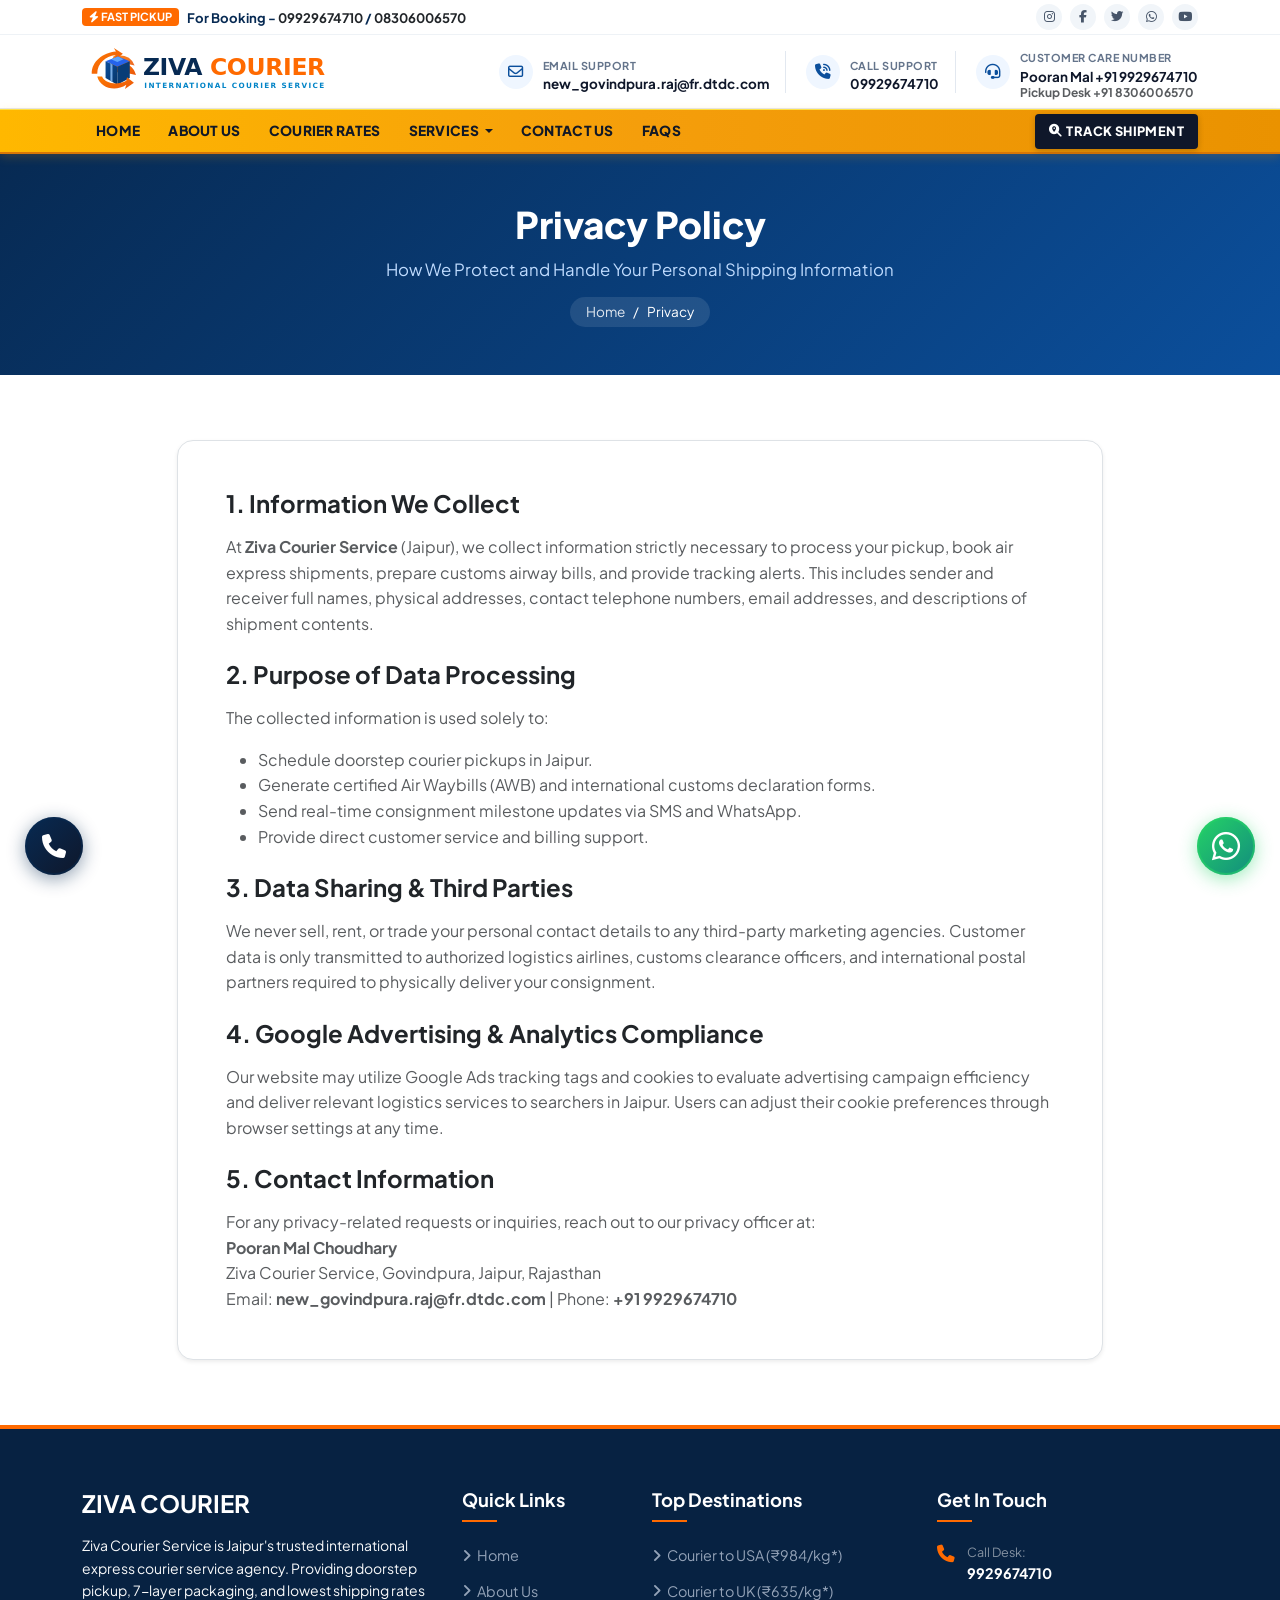
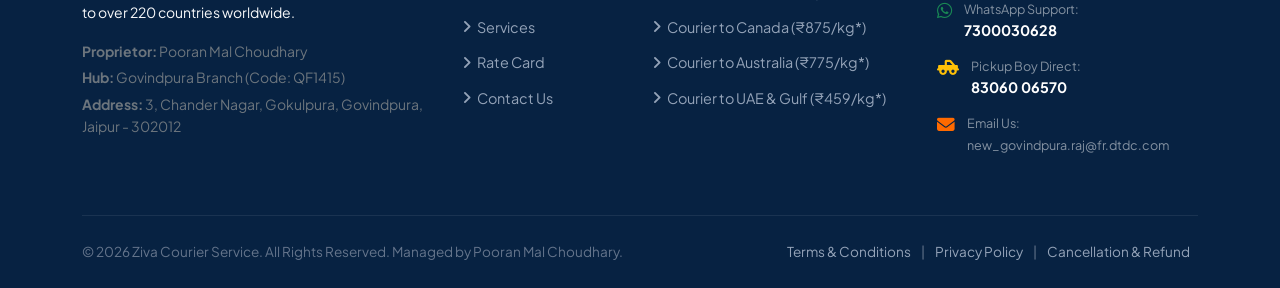
<file: privacy.html>
<!DOCTYPE html>
<html lang="en">
<head>
  <meta charset="UTF-8">
  <meta name="viewport" content="width=device-width, initial-scale=1.0">
  <title>Privacy Policy | Ziva Courier Service Jaipur</title>
  <meta name="description" content="Privacy Policy and user data protection practices for Ziva Courier Service Jaipur. Compliant with Google Ads privacy standards.">
  
  <!-- Google Fonts & Font Awesome 6 -->
  <link rel="preconnect" href="https://fonts.googleapis.com">
  <link rel="preconnect" href="https://fonts.gstatic.com" crossorigin>
  <link href="https://fonts.googleapis.com/css2?family=Plus+Jakarta+Sans:wght@400;500;600;700;800&display=swap" rel="stylesheet">
  <link rel="stylesheet" href="https://cdnjs.cloudflare.com/ajax/libs/font-awesome/6.5.1/css/all.min.css">
  
  <!-- Bootstrap 5 CSS -->
  <link href="https://cdn.jsdelivr.net/npm/bootstrap@5.3.3/dist/css/bootstrap.min.css" rel="stylesheet">
  
  <!-- Custom CSS -->
  <link rel="stylesheet" href="css/style.css">
</head>
<body>

  <!-- Top Announcement Bar -->
  <!-- Top Social Bar & Fast Booking -->
  <div class="top-social-bar d-none d-md-block">
    <div class="container d-flex justify-content-between align-items-center">
      <div class="booking-highlight">
        <span class="badge"><i class="fa-solid fa-bolt"></i> FAST PICKUP</span>
        <span>For Booking - <a href="tel:9929674710" class="fw-bold text-dark">09929674710</a> / <a href="tel:8306006570" class="fw-bold text-dark">08306006570</a></span>
      </div>
      <div class="social-icon-links">
        <a href="https://instagram.com" target="_blank" class="social-insta" title="Instagram"><i class="fa-brands fa-instagram"></i></a>
        <a href="https://facebook.com" target="_blank" class="social-fb" title="Facebook"><i class="fa-brands fa-facebook-f"></i></a>
        <a href="https://twitter.com" target="_blank" class="social-tw" title="Twitter"><i class="fa-brands fa-twitter"></i></a>
        <a href="https://wa.me/917300030628" target="_blank" class="social-wa" title="WhatsApp"><i class="fa-brands fa-whatsapp"></i></a>
        <a href="https://youtube.com" target="_blank" class="social-yt" title="YouTube"><i class="fa-brands fa-youtube"></i></a>
      </div>
    </div>
  </div>

  <!-- Corporate Mid Brand Header with Logo & Support Contact Pills -->
  <header class="corp-header-main">
    <div class="container">
      <div class="row align-items-center g-2">
        <div class="col-lg-4 col-12">
          <div class="d-flex align-items-center justify-content-between">
            <a class="d-inline-flex align-items-center" href="index.html">
              <img src="images/logo.svg" alt="Ziva Courier Logo" class="navbar-brand-logo" width="280" height="52">
            </a>
            <!-- Mobile Header Menu Button (in line with logo on the right corner) -->
            <button class="mobile-header-menu-btn d-lg-none" type="button" data-bs-toggle="collapse" data-bs-target="#corpNavCollapse" aria-controls="corpNavCollapse" aria-expanded="false" aria-label="Toggle navigation">
              <i class="fa-solid fa-bars"></i>
              <span>MENU</span>
            </button>
          </div>
        </div>
        <div class="col-lg-8 col-md-7 d-none d-lg-block">
          <div class="header-support-group">
            <div class="header-support-item">
              <div class="icon-circle"><i class="fa-regular fa-envelope"></i></div>
              <div>
                <span class="support-label">Email Support</span>
                <a href="mailto:new_govindpura.raj@fr.dtdc.com" class="support-val">new_govindpura.raj@fr.dtdc.com</a>
              </div>
            </div>
            <div class="header-support-item">
              <div class="icon-circle"><i class="fa-solid fa-phone-volume"></i></div>
              <div>
                <span class="support-label">Call Support</span>
                <a href="tel:9929674710" class="support-val">09929674710</a>
              </div>
            </div>
            <div class="header-support-item d-none d-xl-flex">
              <div class="icon-circle"><i class="fa-solid fa-headset"></i></div>
              <div>
                <span class="support-label">Customer Care Number</span>
                <span class="support-val">Pooran Mal +91 9929674710</span>
                <span class="support-val text-muted small" style="font-size:0.75rem;">Pickup Desk +91 8306006570</span>
              </div>
            </div>
          </div>
        </div>
      </div>
    </div>
  </header>

  <!-- Corporate Golden Yellow Navbar (Compact Single-Line) -->
  <nav class="navbar navbar-expand-lg corp-navbar">
    <div class="container">
      <div class="collapse navbar-collapse" id="corpNavCollapse">
        <ul class="navbar-nav me-auto">
          <li class="nav-item">
            <a class="nav-link" href="index.html">HOME</a>
          </li>
          <li class="nav-item">
            <a class="nav-link" href="about.html">ABOUT US</a>
          </li>
          <li class="nav-item">
            <a class="nav-link" href="rates.html">COURIER RATES</a>
          </li>
          <li class="nav-item dropdown">
            <a class="nav-link dropdown-toggle" href="#" id="servicesDropdown" role="button" data-bs-toggle="dropdown" aria-expanded="false">
              SERVICES
            </a>
            <ul class="dropdown-menu shadow" aria-labelledby="servicesDropdown">
              <li class="dropdown-header text-uppercase">Logistics Solutions</li>
              <li><a class="dropdown-item" href="services.html"><i class="fa-solid fa-plane-departure text-primary me-2"></i> International Air Express</a></li>
              <li><a class="dropdown-item" href="services.html#medicine"><i class="fa-solid fa-prescription-bottle-medical text-danger me-2"></i> Medicine Courier Abroad</a></li>
              <li><a class="dropdown-item" href="services.html#baggage"><i class="fa-solid fa-suitcase-rolling text-success me-2"></i> Extra Baggage / Student Luggage</a></li>
              <li><a class="dropdown-item" href="services.html#food"><i class="fa-solid fa-bowl-food text-warning me-2"></i> Homemade Food & Sweets</a></li>
              <li><a class="dropdown-item" href="services.html#docs"><i class="fa-solid fa-file-shield text-info me-2"></i> Critical Documents Courier</a></li>
              <li><a class="dropdown-item" href="services.html#commercial"><i class="fa-solid fa-boxes-stacked text-secondary me-2"></i> Commercial Parcels & Samples</a></li>
              <li><hr class="dropdown-divider"></li>
              <li class="dropdown-header text-uppercase">Tools & Destinations</li>
              <li><a class="dropdown-item" href="index.html#volumetric-calc"><i class="fa-solid fa-calculator text-success me-2"></i> Volumetric Weight Calculator</a></li>
              <li><a class="dropdown-item" href="rates.html"><i class="fa-solid fa-earth-americas text-primary me-2"></i> Our Global Reach (USA, UK, UAE, etc.)</a></li>
            </ul>
          </li>
          <li class="nav-item">
            <a class="nav-link" href="contact.html">CONTACT US</a>
          </li>
          <li class="nav-item">
            <a class="nav-link" href="index.html#faq-section">FAQS</a>
          </li>
        </ul>
        <div class="d-flex align-items-center my-2 my-lg-0">
          <a href="https://wa.me/917300030628?text=Hi%20Ziva%20Courier,%20I%20want%20to%20track%20my%20courier%20consignment." target="_blank" class="nav-track-btn d-inline-flex align-items-center gap-1">
            <i class="fa-solid fa-magnifying-glass-location"></i> TRACK SHIPMENT
          </a>
        </div>
      </div>
    </div>
  </nav>

  <!-- Page Header -->
  <section class="page-header">
    <div class="container">
      <h1>Privacy Policy</h1>
      <p>How We Protect and Handle Your Personal Shipping Information</p>
      <div class="breadcrumb-custom">
        <a href="index.html">Home</a> <span>/</span> <span class="text-white">Privacy</span>
      </div>
    </div>
  </section>

  <!-- Content -->
  <section class="rate-section">
    <div class="container">
      <div class="row justify-content-center">
        <div class="col-lg-10">
          <div class="bg-white p-4 p-md-5 rounded-4 border shadow-sm">
            <h4 class="fw-bold text-dark mb-3">1. Information We Collect</h4>
            <p class="text-muted">
              At <strong>Ziva Courier Service</strong> (Jaipur), we collect information strictly necessary to process your pickup, book air express shipments, prepare customs airway bills, and provide tracking alerts. This includes sender and receiver full names, physical addresses, contact telephone numbers, email addresses, and descriptions of shipment contents.
            </p>

            <h4 class="fw-bold text-dark mb-3 mt-4">2. Purpose of Data Processing</h4>
            <p class="text-muted">
              The collected information is used solely to:
            </p>
            <ul class="text-muted">
              <li>Schedule doorstep courier pickups in Jaipur.</li>
              <li>Generate certified Air Waybills (AWB) and international customs declaration forms.</li>
              <li>Send real-time consignment milestone updates via SMS and WhatsApp.</li>
              <li>Provide direct customer service and billing support.</li>
            </ul>

            <h4 class="fw-bold text-dark mb-3 mt-4">3. Data Sharing & Third Parties</h4>
            <p class="text-muted">
              We never sell, rent, or trade your personal contact details to any third-party marketing agencies. Customer data is only transmitted to authorized logistics airlines, customs clearance officers, and international postal partners required to physically deliver your consignment.
            </p>

            <h4 class="fw-bold text-dark mb-3 mt-4">4. Google Advertising & Analytics Compliance</h4>
            <p class="text-muted">
              Our website may utilize Google Ads tracking tags and cookies to evaluate advertising campaign efficiency and deliver relevant logistics services to searchers in Jaipur. Users can adjust their cookie preferences through browser settings at any time.
            </p>

            <h4 class="fw-bold text-dark mb-3 mt-4">5. Contact Information</h4>
            <p class="text-muted mb-0">
              For any privacy-related requests or inquiries, reach out to our privacy officer at:
              <br><strong>Pooran Mal Choudhary</strong>
              <br>Ziva Courier Service, Govindpura, Jaipur, Rajasthan
              <br>Email: <strong>new_govindpura.raj@fr.dtdc.com</strong> | Phone: <strong>+91 9929674710</strong>
            </p>
          </div>
        </div>
      </div>
    </div>
  </section>

  <!-- Footer -->
  <footer class="footer-main">
    <div class="container">
      <div class="row g-4">
        <div class="col-lg-4 col-md-6">
          <h4 class="text-white fw-bold mb-3">ZIVA COURIER</h4>
          <p class="text-light small mb-3">
            Ziva Courier Service is Jaipur's trusted international express courier service agency. Providing doorstep pickup, 7-layer packaging, and lowest shipping rates to over 220 countries worldwide.
          </p>
          <div class="small text-secondary">
            <p class="mb-1"><strong>Proprietor:</strong> Pooran Mal Choudhary</p>
            <p class="mb-1"><strong>Hub:</strong> Govindpura Branch (Code: QF1415)</p>
            <p class="mb-0"><strong>Address:</strong> 3, Chander Nagar, Gokulpura, Govindpura, Jaipur - 302012</p>
          </div>
        </div>
        <div class="col-lg-2 col-md-6">
          <h5>Quick Links</h5>
          <ul class="footer-links">
            <li><a href="index.html"><i class="fa-solid fa-angle-right"></i> Home</a></li>
            <li><a href="about.html"><i class="fa-solid fa-angle-right"></i> About Us</a></li>
            <li><a href="services.html"><i class="fa-solid fa-angle-right"></i> Services</a></li>
            <li><a href="rates.html"><i class="fa-solid fa-angle-right"></i> Rate Card</a></li>
            <li><a href="contact.html"><i class="fa-solid fa-angle-right"></i> Contact Us</a></li>
          </ul>
        </div>
        <div class="col-lg-3 col-md-6">
          <h5>Top Destinations</h5>
          <ul class="footer-links">
            <li><a href="rates.html"><i class="fa-solid fa-angle-right"></i> Courier to USA (₹984/kg*)</a></li>
            <li><a href="rates.html"><i class="fa-solid fa-angle-right"></i> Courier to UK (₹635/kg*)</a></li>
            <li><a href="rates.html"><i class="fa-solid fa-angle-right"></i> Courier to Canada (₹875/kg*)</a></li>
            <li><a href="rates.html"><i class="fa-solid fa-angle-right"></i> Courier to Australia (₹775/kg*)</a></li>
            <li><a href="rates.html"><i class="fa-solid fa-angle-right"></i> Courier to UAE & Gulf (₹459/kg*)</a></li>
          </ul>
        </div>
        <div class="col-lg-3 col-md-6">
          <h5>Get In Touch</h5>
          <div class="footer-contact-item">
            <i class="fa-solid fa-phone"></i>
            <div>
              <span class="d-block text-white-50 small">Call Desk:</span>
              <a href="tel:9929674710" class="text-white fw-bold">9929674710</a>
            </div>
          </div>
          <div class="footer-contact-item">
            <i class="fa-brands fa-whatsapp text-success"></i>
            <div>
              <span class="d-block text-white-50 small">WhatsApp Support:</span>
              <a href="https://wa.me/917300030628" target="_blank" class="text-white fw-bold">7300030628</a>
            </div>
          </div>
          <div class="footer-contact-item">
            <i class="fa-solid fa-truck-pickup text-warning"></i>
            <div>
              <span class="d-block text-white-50 small">Pickup Boy Direct:</span>
              <a href="tel:8306006570" class="text-white fw-bold">83060 06570</a>
            </div>
          </div>
          <div class="footer-contact-item">
            <i class="fa-solid fa-envelope"></i>
            <div>
              <span class="d-block text-white-50 small">Email Us:</span>
              <a href="mailto:new_govindpura.raj@fr.dtdc.com" class="text-white-50 small">new_govindpura.raj@fr.dtdc.com</a>
            </div>
          </div>
        </div>
      </div>

      <div class="footer-bottom d-flex flex-wrap justify-content-between align-items-center">
        <div>&copy; 2026 Ziva Courier Service. All Rights Reserved. Managed by Pooran Mal Choudhary.</div>
        <div>
          <a href="term-conditions.html">Terms & Conditions</a> |
          <a href="privacy.html">Privacy Policy</a> |
          <a href="refund-policy.html">Cancellation & Refund</a>
        </div>
      </div>
    </div>
  </footer>

  <!-- Floating Call Action Button (Bottom Left - Web & iPad View) -->
  <a href="tel:9929674710" class="floating-call" aria-label="Call Ziva Courier" title="Call Now: 09929674710">
    <i class="fa-solid fa-phone"></i>
  </a>

  <!-- Floating WhatsApp Action Button in Right Corner -->
  <a href="https://wa.me/917300030628?text=Hi%20Ziva%20Courier,%20I%20want%20to%20inquire%20about%20international%20courier%20service." 
     target="_blank" class="floating-whatsapp" aria-label="Chat on WhatsApp" title="Chat on WhatsApp">
    <i class="fa-brands fa-whatsapp"></i>
  </a>

  <!-- Mobile Sticky Bottom Bar (Exact Yash Deliwala Style) -->
  <div class="mobile-sticky-bar">
    <a href="tel:9929674710" class="mobile-sticky-btn btn-mobile-call"><i class="fa-solid fa-phone"></i> Call Now</a>
    <a href="https://wa.me/917300030628" target="_blank" class="mobile-sticky-btn btn-mobile-whatsapp"><i class="fa-brands fa-whatsapp"></i> WhatsApp</a>
  </div>

  <!-- Bootstrap 5 JS Bundle -->
  <script src="https://cdn.jsdelivr.net/npm/bootstrap@5.3.3/dist/js/bootstrap.bundle.min.js"></script>
  <!-- Custom JS -->
  <script src="js/main.js"></script>
</body>
</html>
</file>
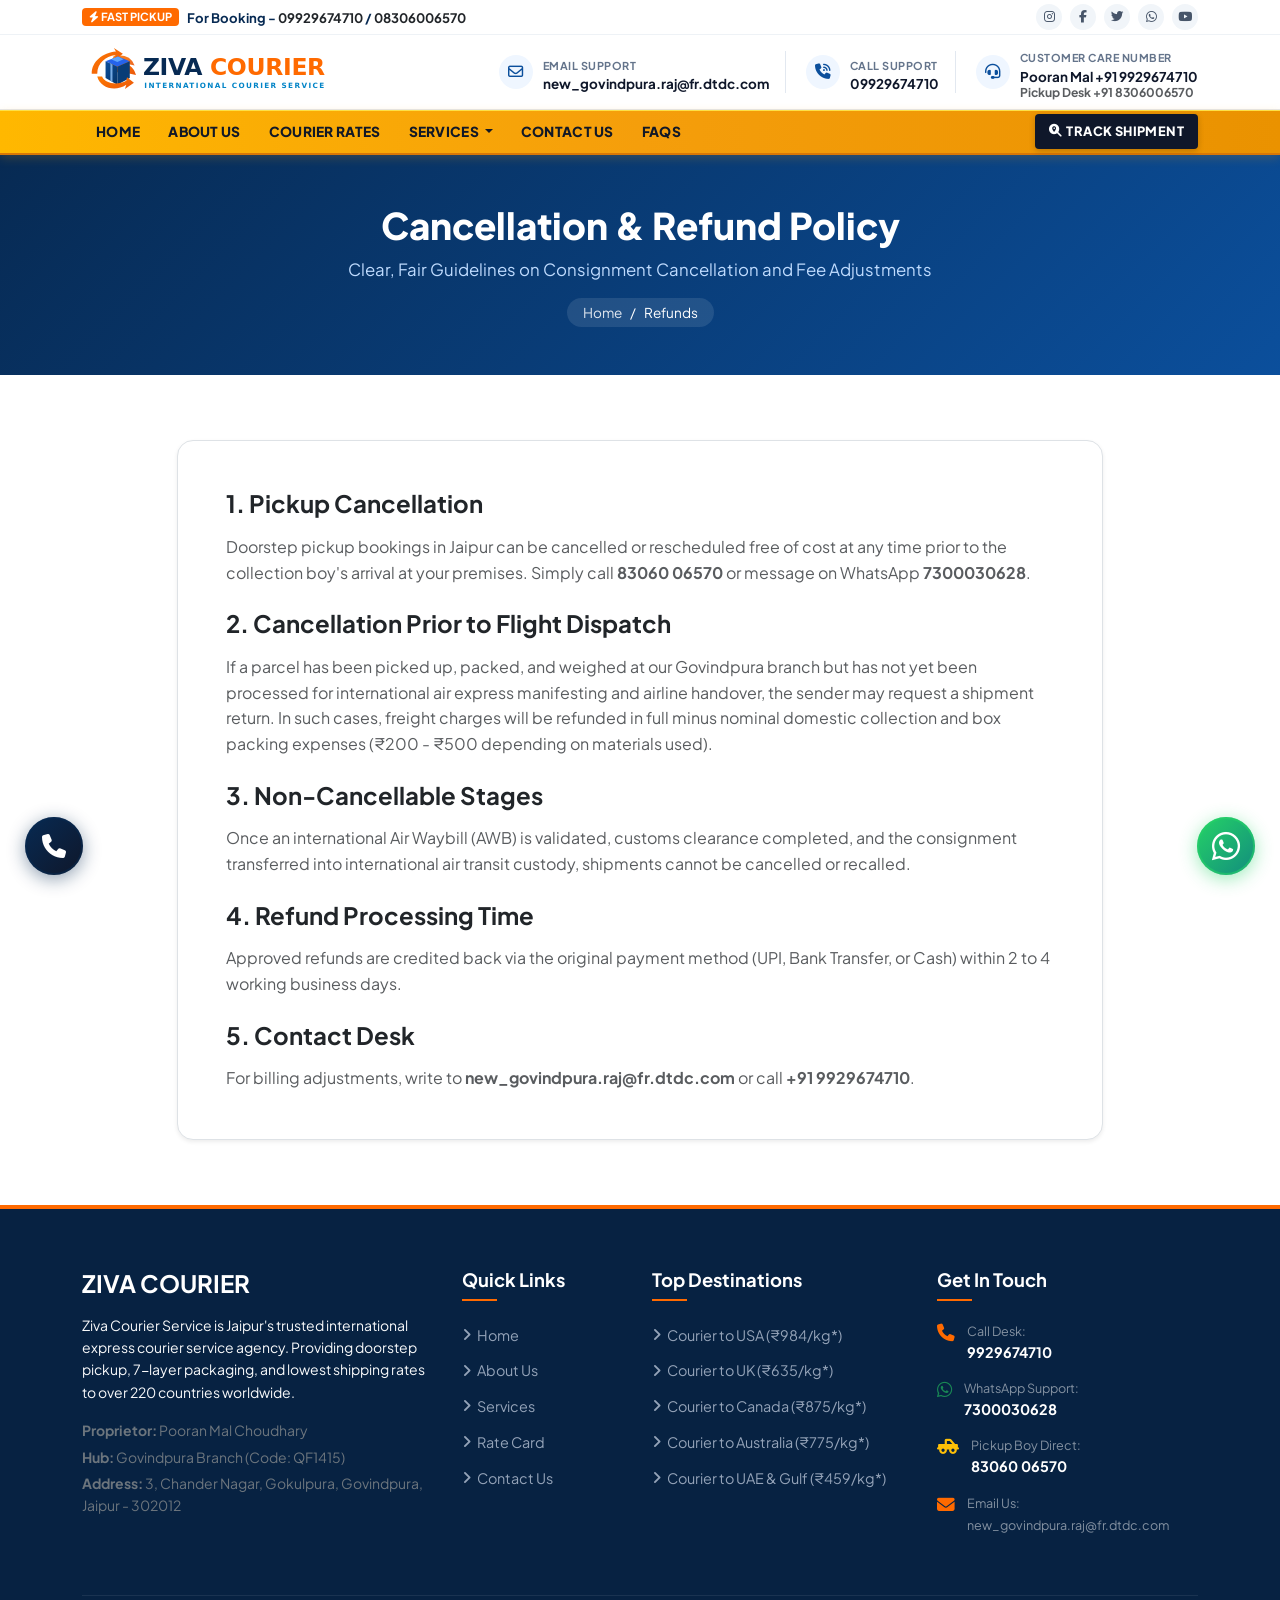
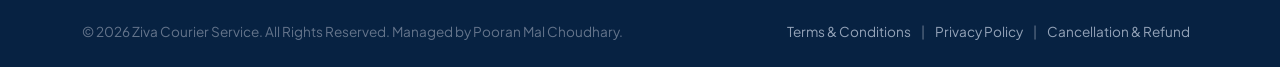
<file: refund-policy.html>
<!DOCTYPE html>
<html lang="en">
<head>
  <meta charset="UTF-8">
  <meta name="viewport" content="width=device-width, initial-scale=1.0">
  <title>Cancellation & Refund Policy | Ziva Courier Service Jaipur</title>
  <meta name="description" content="Cancellation, refund and insurance claim procedures for Ziva Courier Service Jaipur.">
  
  <!-- Google Fonts & Font Awesome 6 -->
  <link rel="preconnect" href="https://fonts.googleapis.com">
  <link rel="preconnect" href="https://fonts.gstatic.com" crossorigin>
  <link href="https://fonts.googleapis.com/css2?family=Plus+Jakarta+Sans:wght@400;500;600;700;800&display=swap" rel="stylesheet">
  <link rel="stylesheet" href="https://cdnjs.cloudflare.com/ajax/libs/font-awesome/6.5.1/css/all.min.css">
  
  <!-- Bootstrap 5 CSS -->
  <link href="https://cdn.jsdelivr.net/npm/bootstrap@5.3.3/dist/css/bootstrap.min.css" rel="stylesheet">
  
  <!-- Custom CSS -->
  <link rel="stylesheet" href="css/style.css">
</head>
<body>

  <!-- Top Social Bar & Fast Booking -->
  <div class="top-social-bar d-none d-md-block">
    <div class="container d-flex justify-content-between align-items-center">
      <div class="booking-highlight">
        <span class="badge"><i class="fa-solid fa-bolt"></i> FAST PICKUP</span>
        <span>For Booking - <a href="tel:9929674710" class="fw-bold text-dark">09929674710</a> / <a href="tel:8306006570" class="fw-bold text-dark">08306006570</a></span>
      </div>
      <div class="social-icon-links">
        <a href="https://instagram.com" target="_blank" class="social-insta" title="Instagram"><i class="fa-brands fa-instagram"></i></a>
        <a href="https://facebook.com" target="_blank" class="social-fb" title="Facebook"><i class="fa-brands fa-facebook-f"></i></a>
        <a href="https://twitter.com" target="_blank" class="social-tw" title="Twitter"><i class="fa-brands fa-twitter"></i></a>
        <a href="https://wa.me/917300030628" target="_blank" class="social-wa" title="WhatsApp"><i class="fa-brands fa-whatsapp"></i></a>
        <a href="https://youtube.com" target="_blank" class="social-yt" title="YouTube"><i class="fa-brands fa-youtube"></i></a>
      </div>
    </div>
  </div>

  <!-- Corporate Mid Brand Header with Support Contact Pills -->
  <header class="corp-header-main">
    <div class="container">
      <div class="row align-items-center g-3">
        <div class="col-lg-4 col-12">
          <div class="d-flex align-items-center justify-content-between">
            <a class="d-inline-flex align-items-center" href="index.html">
              <img src="images/logo.svg" alt="Ziva Courier Logo" class="navbar-brand-logo">
            </a>
            <!-- Mobile Header Menu Button (in line with logo on the right corner) -->
            <button class="mobile-header-menu-btn d-lg-none" type="button" data-bs-toggle="collapse" data-bs-target="#corpNavCollapse" aria-controls="corpNavCollapse" aria-expanded="false" aria-label="Toggle navigation">
              <i class="fa-solid fa-bars"></i>
              <span>MENU</span>
            </button>
          </div>
        </div>
        <div class="col-lg-8 col-md-7 d-none d-lg-block">
          <div class="header-support-group">
            <div class="header-support-item">
              <div class="icon-circle"><i class="fa-regular fa-envelope"></i></div>
              <div>
                <span class="support-label">Email Support</span>
                <a href="mailto:new_govindpura.raj@fr.dtdc.com" class="support-val">new_govindpura.raj@fr.dtdc.com</a>
              </div>
            </div>
            <div class="header-support-item">
              <div class="icon-circle"><i class="fa-solid fa-phone-volume"></i></div>
              <div>
                <span class="support-label">Call Support</span>
                <a href="tel:9929674710" class="support-val">09929674710</a>
              </div>
            </div>
            <div class="header-support-item d-none d-xl-flex">
              <div class="icon-circle"><i class="fa-solid fa-headset"></i></div>
              <div>
                <span class="support-label">Customer Care Number</span>
                <span class="support-val">Pooran Mal +91 9929674710</span>
                <span class="support-val text-muted small" style="font-size:0.76rem;">Pickup Desk +91 8306006570</span>
              </div>
            </div>
          </div>
        </div>
      </div>
    </div>
  </header>

  <!-- Corporate Golden Yellow Navbar -->
  <nav class="navbar navbar-expand-lg corp-navbar">
    <div class="container">
      <div class="collapse navbar-collapse" id="corpNavCollapse">
        <ul class="navbar-nav me-auto">
          <li class="nav-item">
            <a class="nav-link" href="index.html">HOME</a>
          </li>
          <li class="nav-item">
            <a class="nav-link" href="about.html">ABOUT US</a>
          </li>
          <li class="nav-item">
            <a class="nav-link" href="rates.html">COURIER RATES</a>
          </li>
          <li class="nav-item dropdown">
            <a class="nav-link dropdown-toggle" href="#" id="servicesDropdown" role="button" data-bs-toggle="dropdown" aria-expanded="false">
              SERVICES
            </a>
            <ul class="dropdown-menu shadow" aria-labelledby="servicesDropdown">
              <li class="dropdown-header text-uppercase">Logistics Solutions</li>
              <li><a class="dropdown-item" href="services.html"><i class="fa-solid fa-plane-departure text-primary me-2"></i> International Air Express</a></li>
              <li><a class="dropdown-item" href="services.html#medicine"><i class="fa-solid fa-prescription-bottle-medical text-danger me-2"></i> Medicine Courier Abroad</a></li>
              <li><a class="dropdown-item" href="services.html#baggage"><i class="fa-solid fa-suitcase-rolling text-success me-2"></i> Extra Baggage / Student Luggage</a></li>
              <li><a class="dropdown-item" href="services.html"><i class="fa-solid fa-bowl-food text-warning me-2"></i> Homemade Food & Sweets</a></li>
              <li><a class="dropdown-item" href="services.html"><i class="fa-solid fa-file-shield text-info me-2"></i> Critical Documents Courier</a></li>
              <li><a class="dropdown-item" href="services.html"><i class="fa-solid fa-boxes-stacked text-secondary me-2"></i> Commercial Parcels & Samples</a></li>
              <li><hr class="dropdown-divider"></li>
              <li class="dropdown-header text-uppercase">Tools & Destinations</li>
              <li><a class="dropdown-item" href="index.html#volumetric-calc"><i class="fa-solid fa-calculator text-success me-2"></i> Volumetric Weight Calculator</a></li>
              <li><a class="dropdown-item" href="rates.html"><i class="fa-solid fa-earth-americas text-primary me-2"></i> Our Global Reach (USA, UK, UAE, etc.)</a></li>
            </ul>
          </li>
          <li class="nav-item">
            <a class="nav-link" href="contact.html">CONTACT US</a>
          </li>
          <li class="nav-item">
            <a class="nav-link" href="index.html#faq-section">FAQS</a>
          </li>
        </ul>
        <div class="d-flex align-items-center my-2 my-lg-0">
          <a href="https://wa.me/917300030628?text=Hi%20Ziva%20Courier,%20I%20want%20to%20track%20my%20courier%20consignment." target="_blank" class="nav-track-btn d-inline-flex align-items-center gap-1">
            <i class="fa-solid fa-magnifying-glass-location"></i> TRACK SHIPMENT
          </a>
        </div>
      </div>
    </div>
  </nav>

  <!-- Page Header -->
  <section class="page-header">
    <div class="container">
      <h1>Cancellation & Refund Policy</h1>
      <p>Clear, Fair Guidelines on Consignment Cancellation and Fee Adjustments</p>
      <div class="breadcrumb-custom">
        <a href="index.html">Home</a> <span>/</span> <span class="text-white">Refunds</span>
      </div>
    </div>
  </section>

  <!-- Content -->
  <section class="rate-section">
    <div class="container">
      <div class="row justify-content-center">
        <div class="col-lg-10">
          <div class="bg-white p-4 p-md-5 rounded-4 border shadow-sm">
            <h4 class="fw-bold text-dark mb-3">1. Pickup Cancellation</h4>
            <p class="text-muted">
              Doorstep pickup bookings in Jaipur can be cancelled or rescheduled free of cost at any time prior to the collection boy's arrival at your premises. Simply call <strong>83060 06570</strong> or message on WhatsApp <strong>7300030628</strong>.
            </p>

            <h4 class="fw-bold text-dark mb-3 mt-4">2. Cancellation Prior to Flight Dispatch</h4>
            <p class="text-muted">
              If a parcel has been picked up, packed, and weighed at our Govindpura branch but has not yet been processed for international air express manifesting and airline handover, the sender may request a shipment return. In such cases, freight charges will be refunded in full minus nominal domestic collection and box packing expenses (₹200 - ₹500 depending on materials used).
            </p>

            <h4 class="fw-bold text-dark mb-3 mt-4">3. Non-Cancellable Stages</h4>
            <p class="text-muted">
              Once an international Air Waybill (AWB) is validated, customs clearance completed, and the consignment transferred into international air transit custody, shipments cannot be cancelled or recalled.
            </p>

            <h4 class="fw-bold text-dark mb-3 mt-4">4. Refund Processing Time</h4>
            <p class="text-muted">
              Approved refunds are credited back via the original payment method (UPI, Bank Transfer, or Cash) within 2 to 4 working business days.
            </p>

            <h4 class="fw-bold text-dark mb-3 mt-4">5. Contact Desk</h4>
            <p class="text-muted mb-0">
              For billing adjustments, write to <strong>new_govindpura.raj@fr.dtdc.com</strong> or call <strong>+91 9929674710</strong>.
            </p>
          </div>
        </div>
      </div>
    </div>
  </section>

  <!-- Footer -->
  <footer class="footer-main">
    <div class="container">
      <div class="row g-4">
        <div class="col-lg-4 col-md-6">
          <h4 class="text-white fw-bold mb-3">ZIVA COURIER</h4>
          <p class="text-light small mb-3">
            Ziva Courier Service is Jaipur's trusted international express courier service agency. Providing doorstep pickup, 7-layer packaging, and lowest shipping rates to over 220 countries worldwide.
          </p>
          <div class="small text-secondary">
            <p class="mb-1"><strong>Proprietor:</strong> Pooran Mal Choudhary</p>
            <p class="mb-1"><strong>Hub:</strong> Govindpura Branch (Code: QF1415)</p>
            <p class="mb-0"><strong>Address:</strong> 3, Chander Nagar, Gokulpura, Govindpura, Jaipur - 302012</p>
          </div>
        </div>
        <div class="col-lg-2 col-md-6">
          <h5>Quick Links</h5>
          <ul class="footer-links">
            <li><a href="index.html"><i class="fa-solid fa-angle-right"></i> Home</a></li>
            <li><a href="about.html"><i class="fa-solid fa-angle-right"></i> About Us</a></li>
            <li><a href="services.html"><i class="fa-solid fa-angle-right"></i> Services</a></li>
            <li><a href="rates.html"><i class="fa-solid fa-angle-right"></i> Rate Card</a></li>
            <li><a href="contact.html"><i class="fa-solid fa-angle-right"></i> Contact Us</a></li>
          </ul>
        </div>
        <div class="col-lg-3 col-md-6">
          <h5>Top Destinations</h5>
          <ul class="footer-links">
            <li><a href="rates.html"><i class="fa-solid fa-angle-right"></i> Courier to USA (₹984/kg*)</a></li>
            <li><a href="rates.html"><i class="fa-solid fa-angle-right"></i> Courier to UK (₹635/kg*)</a></li>
            <li><a href="rates.html"><i class="fa-solid fa-angle-right"></i> Courier to Canada (₹875/kg*)</a></li>
            <li><a href="rates.html"><i class="fa-solid fa-angle-right"></i> Courier to Australia (₹775/kg*)</a></li>
            <li><a href="rates.html"><i class="fa-solid fa-angle-right"></i> Courier to UAE & Gulf (₹459/kg*)</a></li>
          </ul>
        </div>
        <div class="col-lg-3 col-md-6">
          <h5>Get In Touch</h5>
          <div class="footer-contact-item">
            <i class="fa-solid fa-phone"></i>
            <div>
              <span class="d-block text-white-50 small">Call Desk:</span>
              <a href="tel:9929674710" class="text-white fw-bold">9929674710</a>
            </div>
          </div>
          <div class="footer-contact-item">
            <i class="fa-brands fa-whatsapp text-success"></i>
            <div>
              <span class="d-block text-white-50 small">WhatsApp Support:</span>
              <a href="https://wa.me/917300030628" target="_blank" class="text-white fw-bold">7300030628</a>
            </div>
          </div>
          <div class="footer-contact-item">
            <i class="fa-solid fa-truck-pickup text-warning"></i>
            <div>
              <span class="d-block text-white-50 small">Pickup Boy Direct:</span>
              <a href="tel:8306006570" class="text-white fw-bold">83060 06570</a>
            </div>
          </div>
          <div class="footer-contact-item">
            <i class="fa-solid fa-envelope"></i>
            <div>
              <span class="d-block text-white-50 small">Email Us:</span>
              <a href="mailto:new_govindpura.raj@fr.dtdc.com" class="text-white-50 small">new_govindpura.raj@fr.dtdc.com</a>
            </div>
          </div>
        </div>
      </div>

      <div class="footer-bottom d-flex flex-wrap justify-content-between align-items-center">
        <div>&copy; 2026 Ziva Courier Service. All Rights Reserved. Managed by Pooran Mal Choudhary.</div>
        <div>
          <a href="term-conditions.html">Terms & Conditions</a> |
          <a href="privacy.html">Privacy Policy</a> |
          <a href="refund-policy.html">Cancellation & Refund</a>
        </div>
      </div>
    </div>
  </footer>

  <!-- Floating Call Action Button (Bottom Left - Web & iPad View) -->
  <a href="tel:9929674710" class="floating-call" aria-label="Call Ziva Courier" title="Call Now: 09929674710">
    <i class="fa-solid fa-phone"></i>
  </a>

  <!-- Floating WhatsApp Action Button in Right Corner -->
  <a href="https://wa.me/917300030628?text=Hi%20Ziva%20Courier,%20I%20want%20to%20inquire%20about%20international%20courier%20service." 
     target="_blank" class="floating-whatsapp" aria-label="Chat on WhatsApp" title="Chat on WhatsApp">
    <i class="fa-brands fa-whatsapp"></i>
  </a>

  <!-- Mobile Sticky Bottom Bar (Exact Yash Deliwala Style) -->
  <div class="mobile-sticky-bar">
    <a href="tel:9929674710" class="mobile-sticky-btn btn-mobile-call"><i class="fa-solid fa-phone"></i> Call Now</a>
    <a href="https://wa.me/917300030628" target="_blank" class="mobile-sticky-btn btn-mobile-whatsapp"><i class="fa-brands fa-whatsapp"></i> WhatsApp</a>
  </div>

  <!-- Bootstrap 5 JS Bundle -->
  <script src="https://cdn.jsdelivr.net/npm/bootstrap@5.3.3/dist/js/bootstrap.bundle.min.js"></script>
  <!-- Custom JS -->
  <script src="js/main.js"></script>
</body>
</html>
</file>
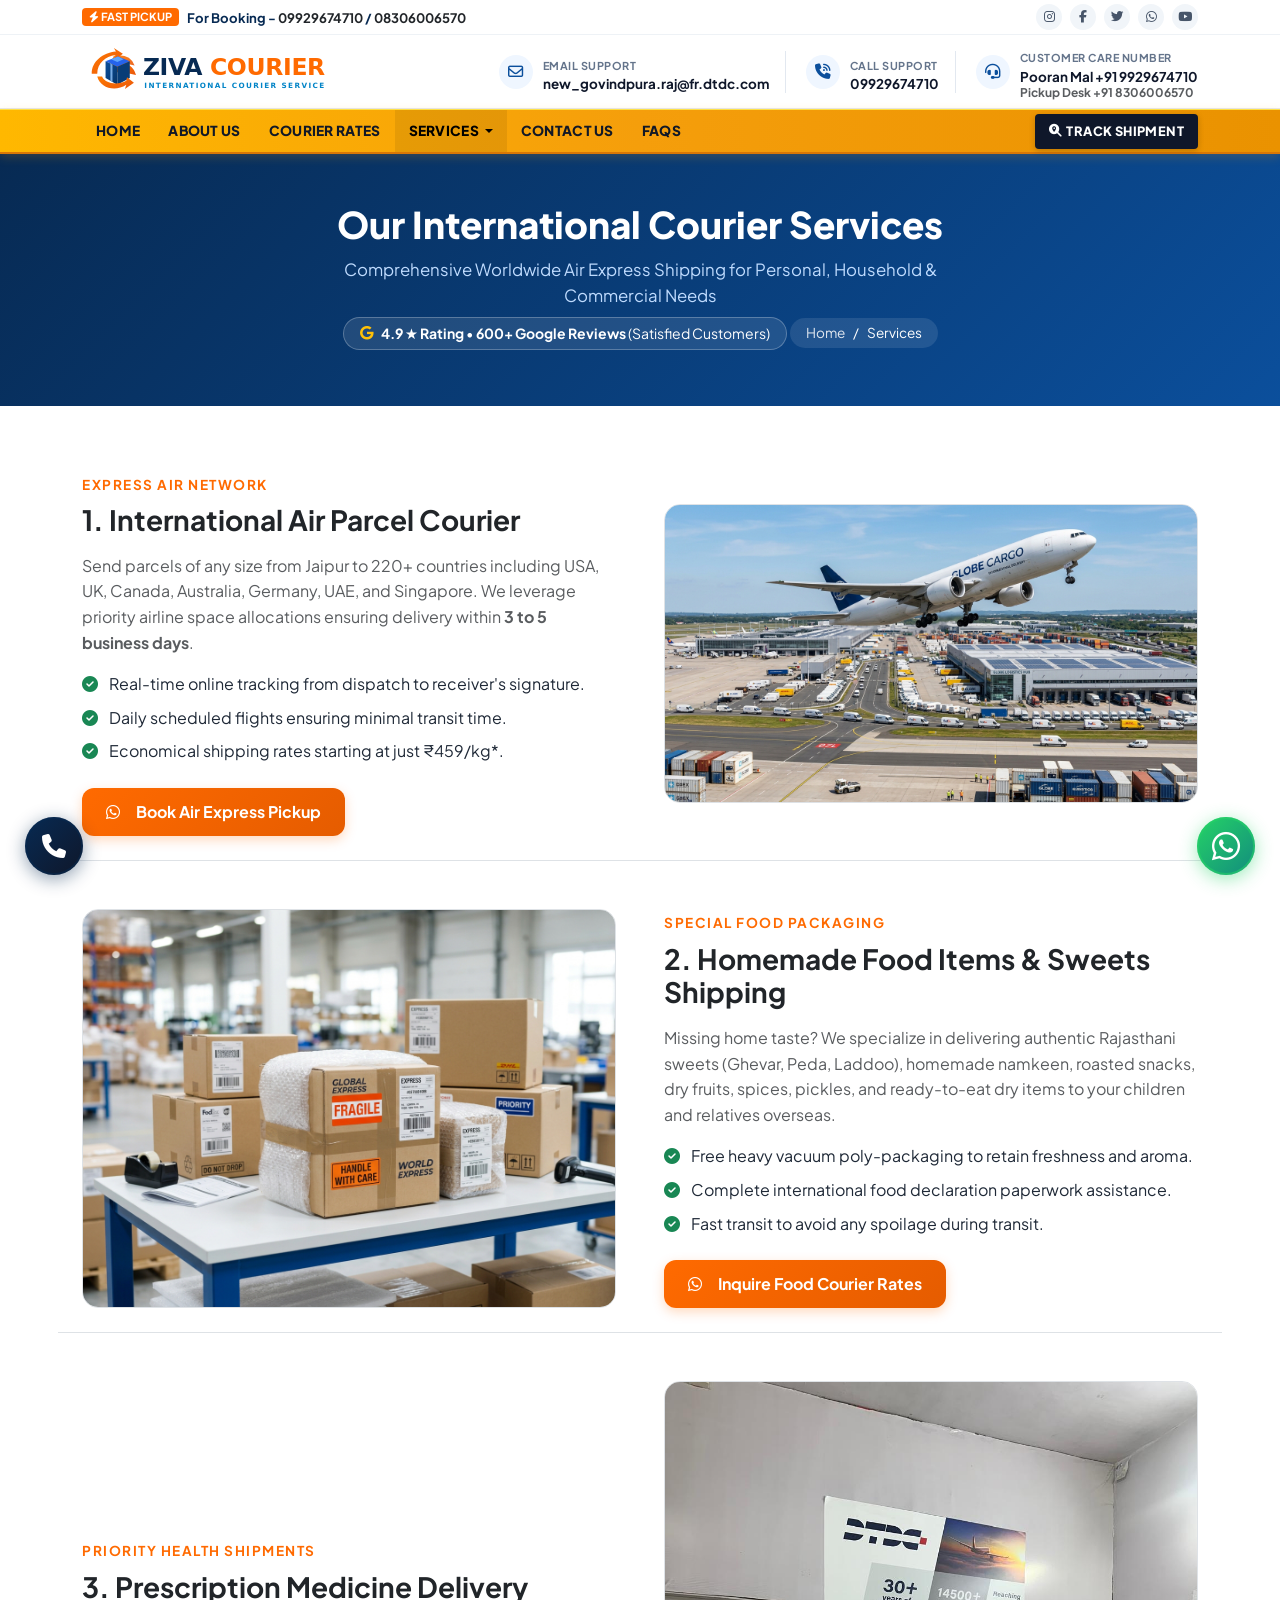
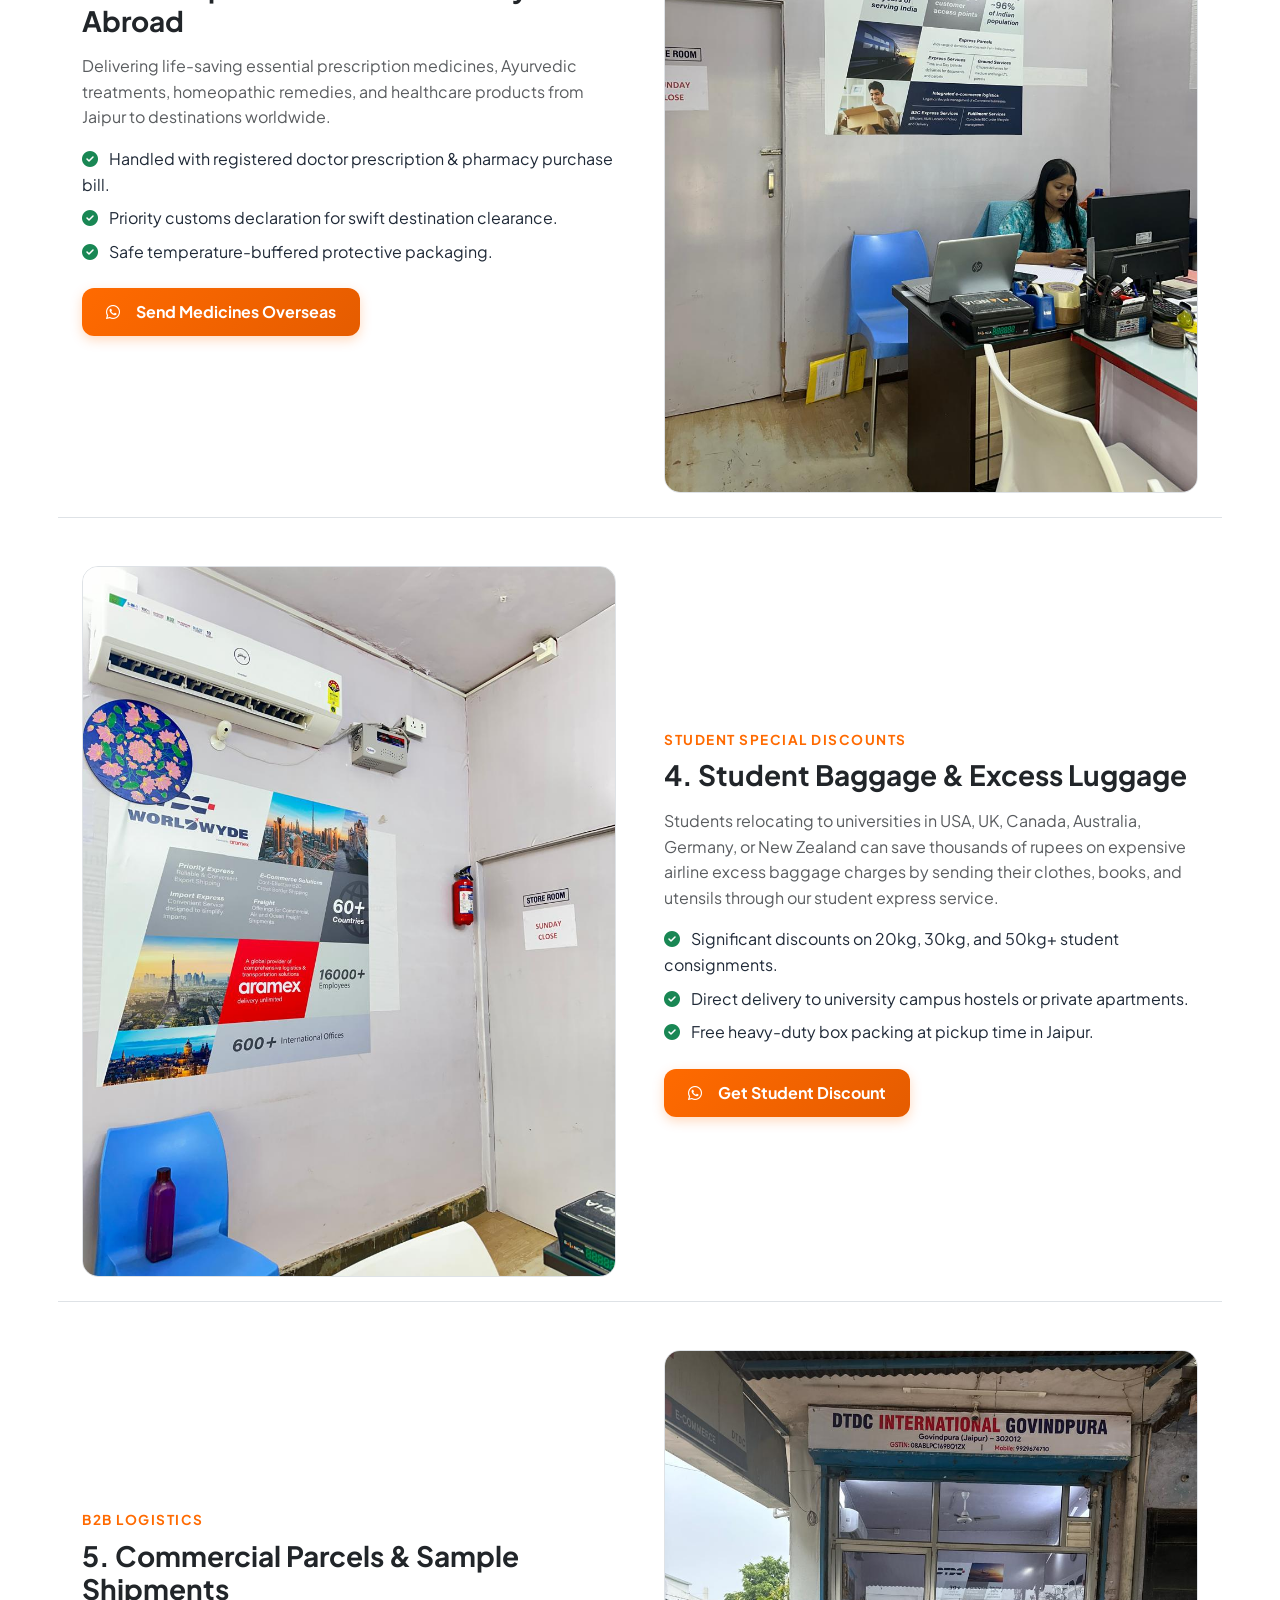
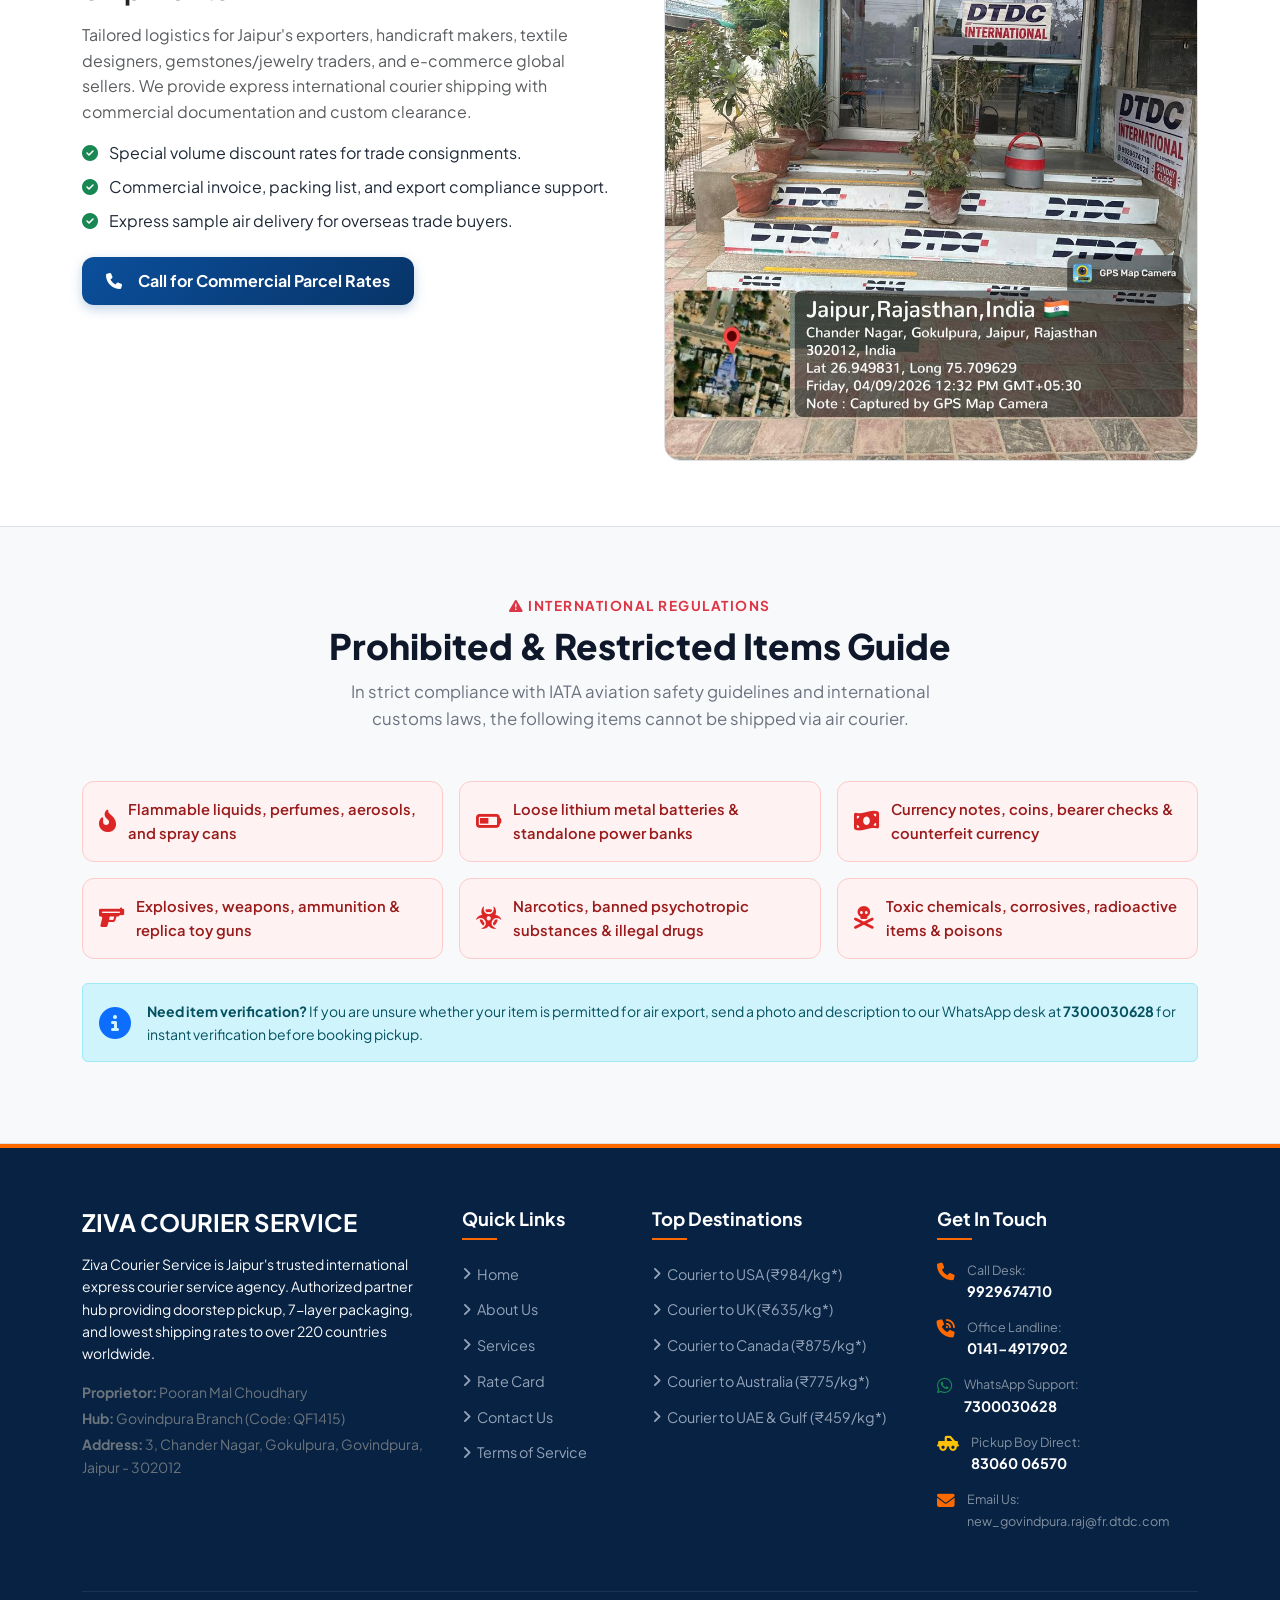
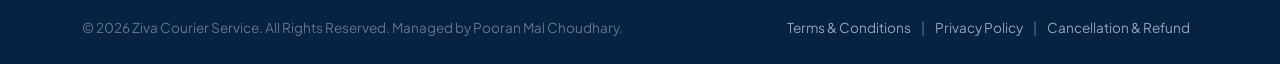
<file: services.html>
<!DOCTYPE html>
<html lang="en">
<head>
  <meta charset="UTF-8">
  <meta name="viewport" content="width=device-width, initial-scale=1.0">
  <title>International Courier Services in Jaipur | Ziva Courier Service</title>
  <meta name="description" content="Explore international courier services by Ziva Courier Service Jaipur. We deliver homemade food, sweets, medicines abroad, student baggage, documents & commercial parcels with free doorstep pickup.">
  <meta name="keywords" content="international courier services Jaipur, Ziva Courier Service, food courier USA, medicine courier UK, student baggage abroad, commercial parcels Jaipur">
  
  <!-- Favicon -->
  <link rel="icon" type="image/svg+xml" href="images/favicon.svg">
  <link rel="alternate icon" type="image/png" href="images/logo.png">
  <link rel="apple-touch-icon" href="images/favicon.svg">
  
  <!-- Google Fonts & Font Awesome 6 -->
  <link rel="preconnect" href="https://fonts.googleapis.com">
  <link rel="preconnect" href="https://fonts.gstatic.com" crossorigin>
  <link href="https://fonts.googleapis.com/css2?family=Plus+Jakarta+Sans:wght@400;500;600;700;800&display=swap" rel="stylesheet">
  <link rel="stylesheet" href="https://cdnjs.cloudflare.com/ajax/libs/font-awesome/6.5.1/css/all.min.css">
  
  <!-- Bootstrap 5 CSS -->
  <link href="https://cdn.jsdelivr.net/npm/bootstrap@5.3.3/dist/css/bootstrap.min.css" rel="stylesheet">
  
  <!-- Custom CSS -->
  <link rel="stylesheet" href="css/style.css">
</head>
<body>

  <!-- Top Announcement Bar -->
  <!-- Top Social Bar & Fast Booking -->
  <div class="top-social-bar d-none d-md-block">
    <div class="container d-flex justify-content-between align-items-center">
      <div class="booking-highlight">
        <span class="badge"><i class="fa-solid fa-bolt"></i> FAST PICKUP</span>
        <span>For Booking - <a href="tel:9929674710" class="fw-bold text-dark">09929674710</a> / <a href="tel:8306006570" class="fw-bold text-dark">08306006570</a></span>
      </div>
      <div class="social-icon-links">
        <a href="https://instagram.com" target="_blank" class="social-insta" title="Instagram"><i class="fa-brands fa-instagram"></i></a>
        <a href="https://facebook.com" target="_blank" class="social-fb" title="Facebook"><i class="fa-brands fa-facebook-f"></i></a>
        <a href="https://twitter.com" target="_blank" class="social-tw" title="Twitter"><i class="fa-brands fa-twitter"></i></a>
        <a href="https://wa.me/917300030628" target="_blank" class="social-wa" title="WhatsApp"><i class="fa-brands fa-whatsapp"></i></a>
        <a href="https://youtube.com" target="_blank" class="social-yt" title="YouTube"><i class="fa-brands fa-youtube"></i></a>
      </div>
    </div>
  </div>

  <!-- Corporate Mid Brand Header with Logo & Support Contact Pills -->
  <header class="corp-header-main">
    <div class="container">
      <div class="row align-items-center g-2">
        <div class="col-lg-4 col-12">
          <div class="d-flex align-items-center justify-content-between">
            <a class="d-inline-flex align-items-center" href="index.html">
              <img src="images/logo.svg" alt="Ziva Courier Logo" class="navbar-brand-logo" width="280" height="52">
            </a>
            <!-- Mobile Header Menu Button (in line with logo on the right corner) -->
            <button class="mobile-header-menu-btn d-lg-none" type="button" data-bs-toggle="collapse" data-bs-target="#corpNavCollapse" aria-controls="corpNavCollapse" aria-expanded="false" aria-label="Toggle navigation">
              <i class="fa-solid fa-bars"></i>
              <span>MENU</span>
            </button>
          </div>
        </div>
        <div class="col-lg-8 col-md-7 d-none d-lg-block">
          <div class="header-support-group">
            <div class="header-support-item">
              <div class="icon-circle"><i class="fa-regular fa-envelope"></i></div>
              <div>
                <span class="support-label">Email Support</span>
                <a href="mailto:new_govindpura.raj@fr.dtdc.com" class="support-val">new_govindpura.raj@fr.dtdc.com</a>
              </div>
            </div>
            <div class="header-support-item">
              <div class="icon-circle"><i class="fa-solid fa-phone-volume"></i></div>
              <div>
                <span class="support-label">Call Support</span>
                <a href="tel:9929674710" class="support-val">09929674710</a>
              </div>
            </div>
            <div class="header-support-item d-none d-xl-flex">
              <div class="icon-circle"><i class="fa-solid fa-headset"></i></div>
              <div>
                <span class="support-label">Customer Care Number</span>
                <span class="support-val">Pooran Mal +91 9929674710</span>
                <span class="support-val text-muted small" style="font-size:0.75rem;">Pickup Desk +91 8306006570</span>
              </div>
            </div>
          </div>
        </div>
      </div>
    </div>
  </header>

  <!-- Corporate Golden Yellow Navbar (Compact Single-Line) -->
  <nav class="navbar navbar-expand-lg corp-navbar">
    <div class="container">
      <div class="collapse navbar-collapse" id="corpNavCollapse">
        <ul class="navbar-nav me-auto">
          <li class="nav-item">
            <a class="nav-link" href="index.html">HOME</a>
          </li>
          <li class="nav-item">
            <a class="nav-link" href="about.html">ABOUT US</a>
          </li>
          <li class="nav-item">
            <a class="nav-link" href="rates.html">COURIER RATES</a>
          </li>
          <li class="nav-item dropdown">
            <a class="nav-link dropdown-toggle active" href="#" id="servicesDropdown" role="button" data-bs-toggle="dropdown" aria-expanded="false">
              SERVICES
            </a>
            <ul class="dropdown-menu shadow" aria-labelledby="servicesDropdown">
              <li class="dropdown-header text-uppercase">Logistics Solutions</li>
              <li><a class="dropdown-item" href="services.html"><i class="fa-solid fa-plane-departure text-primary me-2"></i> International Air Express</a></li>
              <li><a class="dropdown-item" href="services.html#medicine"><i class="fa-solid fa-prescription-bottle-medical text-danger me-2"></i> Medicine Courier Abroad</a></li>
              <li><a class="dropdown-item" href="services.html#baggage"><i class="fa-solid fa-suitcase-rolling text-success me-2"></i> Extra Baggage / Student Luggage</a></li>
              <li><a class="dropdown-item" href="services.html#food"><i class="fa-solid fa-bowl-food text-warning me-2"></i> Homemade Food & Sweets</a></li>
              <li><a class="dropdown-item" href="services.html#docs"><i class="fa-solid fa-file-shield text-info me-2"></i> Critical Documents Courier</a></li>
              <li><a class="dropdown-item" href="services.html#commercial"><i class="fa-solid fa-boxes-stacked text-secondary me-2"></i> Commercial Parcels & Samples</a></li>
              <li><hr class="dropdown-divider"></li>
              <li class="dropdown-header text-uppercase">Tools & Destinations</li>
              <li><a class="dropdown-item" href="index.html#volumetric-calc"><i class="fa-solid fa-calculator text-success me-2"></i> Volumetric Weight Calculator</a></li>
              <li><a class="dropdown-item" href="rates.html"><i class="fa-solid fa-earth-americas text-primary me-2"></i> Our Global Reach (USA, UK, UAE, etc.)</a></li>
            </ul>
          </li>
          <li class="nav-item">
            <a class="nav-link" href="contact.html">CONTACT US</a>
          </li>
          <li class="nav-item">
            <a class="nav-link" href="index.html#faq-section">FAQS</a>
          </li>
        </ul>
        <div class="d-flex align-items-center my-2 my-lg-0">
          <a href="https://wa.me/917300030628?text=Hi%20Ziva%20Courier,%20I%20want%20to%20track%20my%20courier%20consignment." target="_blank" class="nav-track-btn d-inline-flex align-items-center gap-1">
            <i class="fa-solid fa-magnifying-glass-location"></i> TRACK SHIPMENT
          </a>
        </div>
      </div>
    </div>
  </nav>

  <!-- Page Header -->
  <section class="page-header">
    <div class="container">
      <h1>Our International Courier Services</h1>
      <p>Comprehensive Worldwide Air Express Shipping for Personal, Household & Commercial Needs</p>
      <div class="d-inline-flex align-items-center gap-2 px-3 py-1 bg-white bg-opacity-10 rounded-pill text-white small border border-white border-opacity-25 mb-2">
        <i class="fa-brands fa-google text-warning"></i>
        <span><strong>4.9 ★ Rating</strong> • <strong>600+ Google Reviews</strong> (Satisfied Customers)</span>
      </div>
      <div class="breadcrumb-custom mt-2">
        <a href="index.html">Home</a> <span>/</span> <span class="text-white">Services</span>
      </div>
    </div>
  </section>

  <!-- Detailed Service Showcase -->
  <section class="rate-section">
    <div class="container">
      
      <!-- Service 1: International Air Express -->
      <div class="row align-items-center g-5 mb-5 pb-4 border-bottom">
        <div class="col-lg-6">
          <span class="section-tag">Express Air Network</span>
          <h3 class="fw-bold text-dark mb-3">1. International Air Parcel Courier</h3>
          <p class="text-muted">
            Send parcels of any size from Jaipur to 220+ countries including USA, UK, Canada, Australia, Germany, UAE, and Singapore. We leverage priority airline space allocations ensuring delivery within <strong>3 to 5 business days</strong>.
          </p>
          <ul class="list-unstyled mb-4">
            <li class="mb-2"><i class="fa-solid fa-circle-check text-success me-2"></i> Real-time online tracking from dispatch to receiver's signature.</li>
            <li class="mb-2"><i class="fa-solid fa-circle-check text-success me-2"></i> Daily scheduled flights ensuring minimal transit time.</li>
            <li class="mb-2"><i class="fa-solid fa-circle-check text-success me-2"></i> Economical shipping rates starting at just ₹459/kg*.</li>
          </ul>
          <a href="https://wa.me/917300030628?text=Hi%20Ziva%20Courier,%20I%20want%20to%20send%20an%20International%20Air%20Parcel." target="_blank" class="btn btn-secondary-custom">
            <i class="fa-brands fa-whatsapp me-2"></i> Book Air Express Pickup
          </a>
        </div>
        <div class="col-lg-6">
          <div class="rounded-4 overflow-hidden shadow-md border">
            <img src="images/hero-cargo.jpg" alt="Air Express Courier Delivery" class="w-100">
          </div>
        </div>
      </div>

      <!-- Service 2: Homemade Food & Sweets Courier -->
      <div class="row align-items-center g-5 mb-5 pb-4 border-bottom flex-lg-row-reverse">
        <div class="col-lg-6">
          <span class="section-tag">Special Food Packaging</span>
          <h3 class="fw-bold text-dark mb-3">2. Homemade Food Items & Sweets Shipping</h3>
          <p class="text-muted">
            Missing home taste? We specialize in delivering authentic Rajasthani sweets (Ghevar, Peda, Laddoo), homemade namkeen, roasted snacks, dry fruits, spices, pickles, and ready-to-eat dry items to your children and relatives overseas.
          </p>
          <ul class="list-unstyled mb-4">
            <li class="mb-2"><i class="fa-solid fa-circle-check text-success me-2"></i> Free heavy vacuum poly-packaging to retain freshness and aroma.</li>
            <li class="mb-2"><i class="fa-solid fa-circle-check text-success me-2"></i> Complete international food declaration paperwork assistance.</li>
            <li class="mb-2"><i class="fa-solid fa-circle-check text-success me-2"></i> Fast transit to avoid any spoilage during transit.</li>
          </ul>
          <a href="https://wa.me/917300030628?text=Hi%20Ziva%20Courier,%20I%20want%20to%20send%20Food%20Items%20/%20Sweets%20overseas." target="_blank" class="btn btn-secondary-custom">
            <i class="fa-brands fa-whatsapp me-2"></i> Inquire Food Courier Rates
          </a>
        </div>
        <div class="col-lg-6">
          <div class="rounded-4 overflow-hidden shadow-md border">
            <img src="images/parcel-packaging.jpg" alt="Food Packaging Courier Service" class="w-100">
          </div>
        </div>
      </div>

      <!-- Service 3: Overseas Medicine Delivery -->
      <div class="row align-items-center g-5 mb-5 pb-4 border-bottom">
        <div class="col-lg-6">
          <span class="section-tag">Priority Health Shipments</span>
          <h3 class="fw-bold text-dark mb-3">3. Prescription Medicine Delivery Abroad</h3>
          <p class="text-muted">
            Delivering life-saving essential prescription medicines, Ayurvedic treatments, homeopathic remedies, and healthcare products from Jaipur to destinations worldwide.
          </p>
          <ul class="list-unstyled mb-4">
            <li class="mb-2"><i class="fa-solid fa-circle-check text-success me-2"></i> Handled with registered doctor prescription & pharmacy purchase bill.</li>
            <li class="mb-2"><i class="fa-solid fa-circle-check text-success me-2"></i> Priority customs declaration for swift destination clearance.</li>
            <li class="mb-2"><i class="fa-solid fa-circle-check text-success me-2"></i> Safe temperature-buffered protective packaging.</li>
          </ul>
          <a href="https://wa.me/917300030628?text=Hi%20Ziva%20Courier,%20I%20need%20to%20send%20Prescription%20Medicines%20abroad." target="_blank" class="btn btn-secondary-custom">
            <i class="fa-brands fa-whatsapp me-2"></i> Send Medicines Overseas
          </a>
        </div>
        <div class="col-lg-6">
          <div class="rounded-4 overflow-hidden shadow-md border">
            <img src="images/parcel-table.jpeg" alt="Medicine Inspection Desk" class="w-100">
          </div>
        </div>
      </div>

      <!-- Service 4: Student Baggage & Excess Luggage -->
      <div class="row align-items-center g-5 mb-5 pb-4 border-bottom flex-lg-row-reverse">
        <div class="col-lg-6">
          <span class="section-tag">Student Special Discounts</span>
          <h3 class="fw-bold text-dark mb-3">4. Student Baggage & Excess Luggage</h3>
          <p class="text-muted">
            Students relocating to universities in USA, UK, Canada, Australia, Germany, or New Zealand can save thousands of rupees on expensive airline excess baggage charges by sending their clothes, books, and utensils through our student express service.
          </p>
          <ul class="list-unstyled mb-4">
            <li class="mb-2"><i class="fa-solid fa-circle-check text-success me-2"></i> Significant discounts on 20kg, 30kg, and 50kg+ student consignments.</li>
            <li class="mb-2"><i class="fa-solid fa-circle-check text-success me-2"></i> Direct delivery to university campus hostels or private apartments.</li>
            <li class="mb-2"><i class="fa-solid fa-circle-check text-success me-2"></i> Free heavy-duty box packing at pickup time in Jaipur.</li>
          </ul>
          <a href="https://wa.me/917300030628?text=Hi%20Ziva%20Courier,%20I%20am%20a%20student%20and%20need%20Student%20Baggage%20courier." target="_blank" class="btn btn-secondary-custom">
            <i class="fa-brands fa-whatsapp me-2"></i> Get Student Discount
          </a>
        </div>
        <div class="col-lg-6">
          <div class="rounded-4 overflow-hidden shadow-md border">
            <img src="images/counter.jpeg" alt="Student Booking Desk" class="w-100">
          </div>
        </div>
      </div>

      <!-- Service 5: Commercial Parcels & Samples -->
      <div class="row align-items-center g-5" id="commercial">
        <div class="col-lg-6">
          <span class="section-tag">B2B Logistics</span>
          <h3 class="fw-bold text-dark mb-3">5. Commercial Parcels & Sample Shipments</h3>
          <p class="text-muted">
            Tailored logistics for Jaipur's exporters, handicraft makers, textile designers, gemstones/jewelry traders, and e-commerce global sellers. We provide express international courier shipping with commercial documentation and custom clearance.
          </p>
          <ul class="list-unstyled mb-4">
            <li class="mb-2"><i class="fa-solid fa-circle-check text-success me-2"></i> Special volume discount rates for trade consignments.</li>
            <li class="mb-2"><i class="fa-solid fa-circle-check text-success me-2"></i> Commercial invoice, packing list, and export compliance support.</li>
            <li class="mb-2"><i class="fa-solid fa-circle-check text-success me-2"></i> Express sample air delivery for overseas trade buyers.</li>
          </ul>
          <a href="tel:9929674710" class="btn btn-primary-custom">
            <i class="fa-solid fa-phone me-2"></i> Call for Commercial Parcel Rates
          </a>
        </div>
        <div class="col-lg-6">
          <div class="rounded-4 overflow-hidden shadow-md border">
            <img src="images/outer-shop-photo.jpeg" alt="Commercial Booking Hub" class="w-100">
          </div>
        </div>
      </div>

    </div>
  </section>

  <!-- Prohibited & Restricted Items Guide (Google Ads Policy Compliance) -->
  <section class="rate-section bg-light border-top border-bottom">
    <div class="container">
      <div class="text-center mb-5">
        <span class="section-tag text-danger"><i class="fa-solid fa-triangle-exclamation"></i> International Regulations</span>
        <h2 class="section-title">Prohibited & Restricted Items Guide</h2>
        <p class="section-subtitle">
          In strict compliance with IATA aviation safety guidelines and international customs laws, the following items cannot be shipped via air courier.
        </p>
      </div>

      <div class="row g-3">
        <div class="col-md-4 col-sm-6">
          <div class="prohibited-card">
            <i class="fa-solid fa-fire-flame-curved"></i>
            <div>Flammable liquids, perfumes, aerosols, and spray cans</div>
          </div>
        </div>
        <div class="col-md-4 col-sm-6">
          <div class="prohibited-card">
            <i class="fa-solid fa-battery-half"></i>
            <div>Loose lithium metal batteries & standalone power banks</div>
          </div>
        </div>
        <div class="col-md-4 col-sm-6">
          <div class="prohibited-card">
            <i class="fa-solid fa-money-bill-wave"></i>
            <div>Currency notes, coins, bearer checks & counterfeit currency</div>
          </div>
        </div>
        <div class="col-md-4 col-sm-6">
          <div class="prohibited-card">
            <i class="fa-solid fa-gun"></i>
            <div>Explosives, weapons, ammunition & replica toy guns</div>
          </div>
        </div>
        <div class="col-md-4 col-sm-6">
          <div class="prohibited-card">
            <i class="fa-solid fa-biohazard"></i>
            <div>Narcotics, banned psychotropic substances & illegal drugs</div>
          </div>
        </div>
        <div class="col-md-4 col-sm-6">
          <div class="prohibited-card">
            <i class="fa-solid fa-skull-crossbones"></i>
            <div>Toxic chemicals, corrosives, radioactive items & poisons</div>
          </div>
        </div>
      </div>

      <div class="alert alert-info mt-4 d-flex align-items-center gap-3">
        <i class="fa-solid fa-circle-info fa-2x text-primary"></i>
        <div class="small">
          <strong>Need item verification?</strong> If you are unsure whether your item is permitted for air export, send a photo and description to our WhatsApp desk at <strong>7300030628</strong> for instant verification before booking pickup.
        </div>
      </div>
    </div>
  </section>

  <!-- Floating Call Action Button (Bottom Left - Web & iPad View) -->
  <a href="tel:9929674710" class="floating-call" aria-label="Call Ziva Courier" title="Call Now: 09929674710">
    <i class="fa-solid fa-phone"></i>
  </a>

  <!-- Floating WhatsApp Action Button (Bottom Right - Web & iPad View) -->
  <a href="https://wa.me/917300030628?text=Hi%20Ziva%20Courier,%20I%20want%20to%20inquire%20about%20international%20courier%20service." 
     target="_blank" class="floating-whatsapp" aria-label="Chat on WhatsApp" title="Chat on WhatsApp">
    <i class="fa-brands fa-whatsapp"></i>
  </a>

  <!-- Mobile Sticky Bottom Bar (Conversion Optimized 2-Button Layout) -->
  <div class="mobile-sticky-bar">
    <a href="tel:9929674710" class="mobile-sticky-btn btn-mobile-call"><i class="fa-solid fa-phone"></i> Call Now</a>
    <a href="https://wa.me/917300030628" target="_blank" class="mobile-sticky-btn btn-mobile-whatsapp"><i class="fa-brands fa-whatsapp"></i> WhatsApp</a>
  </div>

  <!-- Footer -->
  <footer class="footer-main">
    <div class="container">
      <div class="row g-4">
        <div class="col-lg-4 col-md-6">
          <h4 class="text-white fw-bold mb-3">ZIVA COURIER SERVICE</h4>
          <p class="text-light small mb-3">
            Ziva Courier Service is Jaipur's trusted international express courier service agency. Authorized partner hub providing doorstep pickup, 7-layer packaging, and lowest shipping rates to over 220 countries worldwide.
          </p>
          <div class="small text-secondary">
            <p class="mb-1"><strong>Proprietor:</strong> Pooran Mal Choudhary</p>
            <p class="mb-1"><strong>Hub:</strong> Govindpura Branch (Code: QF1415)</p>
            <p class="mb-0"><strong>Address:</strong> 3, Chander Nagar, Gokulpura, Govindpura, Jaipur - 302012</p>
          </div>
        </div>
        <div class="col-lg-2 col-md-6">
          <h5>Quick Links</h5>
          <ul class="footer-links">
            <li><a href="index.html"><i class="fa-solid fa-angle-right"></i> Home</a></li>
            <li><a href="about.html"><i class="fa-solid fa-angle-right"></i> About Us</a></li>
            <li><a href="services.html"><i class="fa-solid fa-angle-right"></i> Services</a></li>
            <li><a href="rates.html"><i class="fa-solid fa-angle-right"></i> Rate Card</a></li>
            <li><a href="contact.html"><i class="fa-solid fa-angle-right"></i> Contact Us</a></li>
            <li><a href="term-conditions.html"><i class="fa-solid fa-angle-right"></i> Terms of Service</a></li>
          </ul>
        </div>
        <div class="col-lg-3 col-md-6">
          <h5>Top Destinations</h5>
          <ul class="footer-links">
            <li><a href="rates.html"><i class="fa-solid fa-angle-right"></i> Courier to USA (₹984/kg*)</a></li>
            <li><a href="rates.html"><i class="fa-solid fa-angle-right"></i> Courier to UK (₹635/kg*)</a></li>
            <li><a href="rates.html"><i class="fa-solid fa-angle-right"></i> Courier to Canada (₹875/kg*)</a></li>
            <li><a href="rates.html"><i class="fa-solid fa-angle-right"></i> Courier to Australia (₹775/kg*)</a></li>
            <li><a href="rates.html"><i class="fa-solid fa-angle-right"></i> Courier to UAE & Gulf (₹459/kg*)</a></li>
          </ul>
        </div>
        <div class="col-lg-3 col-md-6">
          <h5>Get In Touch</h5>
          <div class="footer-contact-item">
            <i class="fa-solid fa-phone"></i>
            <div>
              <span class="d-block text-white-50 small">Call Desk:</span>
              <a href="tel:9929674710" class="text-white fw-bold">9929674710</a>
            </div>
          </div>
          <div class="footer-contact-item">
            <i class="fa-solid fa-phone-volume"></i>
            <div>
              <span class="d-block text-white-50 small">Office Landline:</span>
              <span class="text-white fw-bold">0141-4917902</span>
            </div>
          </div>
          <div class="footer-contact-item">
            <i class="fa-brands fa-whatsapp text-success"></i>
            <div>
              <span class="d-block text-white-50 small">WhatsApp Support:</span>
              <a href="https://wa.me/917300030628" target="_blank" class="text-white fw-bold">7300030628</a>
            </div>
          </div>
          <div class="footer-contact-item">
            <i class="fa-solid fa-truck-pickup text-warning"></i>
            <div>
              <span class="d-block text-white-50 small">Pickup Boy Direct:</span>
              <a href="tel:8306006570" class="text-white fw-bold">83060 06570</a>
            </div>
          </div>
          <div class="footer-contact-item">
            <i class="fa-solid fa-envelope"></i>
            <div>
              <span class="d-block text-white-50 small">Email Us:</span>
              <a href="mailto:new_govindpura.raj@fr.dtdc.com" class="text-white-50 small">new_govindpura.raj@fr.dtdc.com</a>
            </div>
          </div>
        </div>
      </div>

      <div class="footer-bottom d-flex flex-wrap justify-content-between align-items-center">
        <div>&copy; 2026 Ziva Courier Service. All Rights Reserved. Managed by Pooran Mal Choudhary.</div>
        <div>
          <a href="term-conditions.html">Terms & Conditions</a> |
          <a href="privacy.html">Privacy Policy</a> |
          <a href="refund-policy.html">Cancellation & Refund</a>
        </div>
      </div>
    </div>
  </footer>

  <!-- Bootstrap 5 JS Bundle -->
  <script src="https://cdn.jsdelivr.net/npm/bootstrap@5.3.3/dist/js/bootstrap.bundle.min.js"></script>
  <!-- Custom JS -->
  <script src="js/main.js"></script>
</body>
</html>
</file>
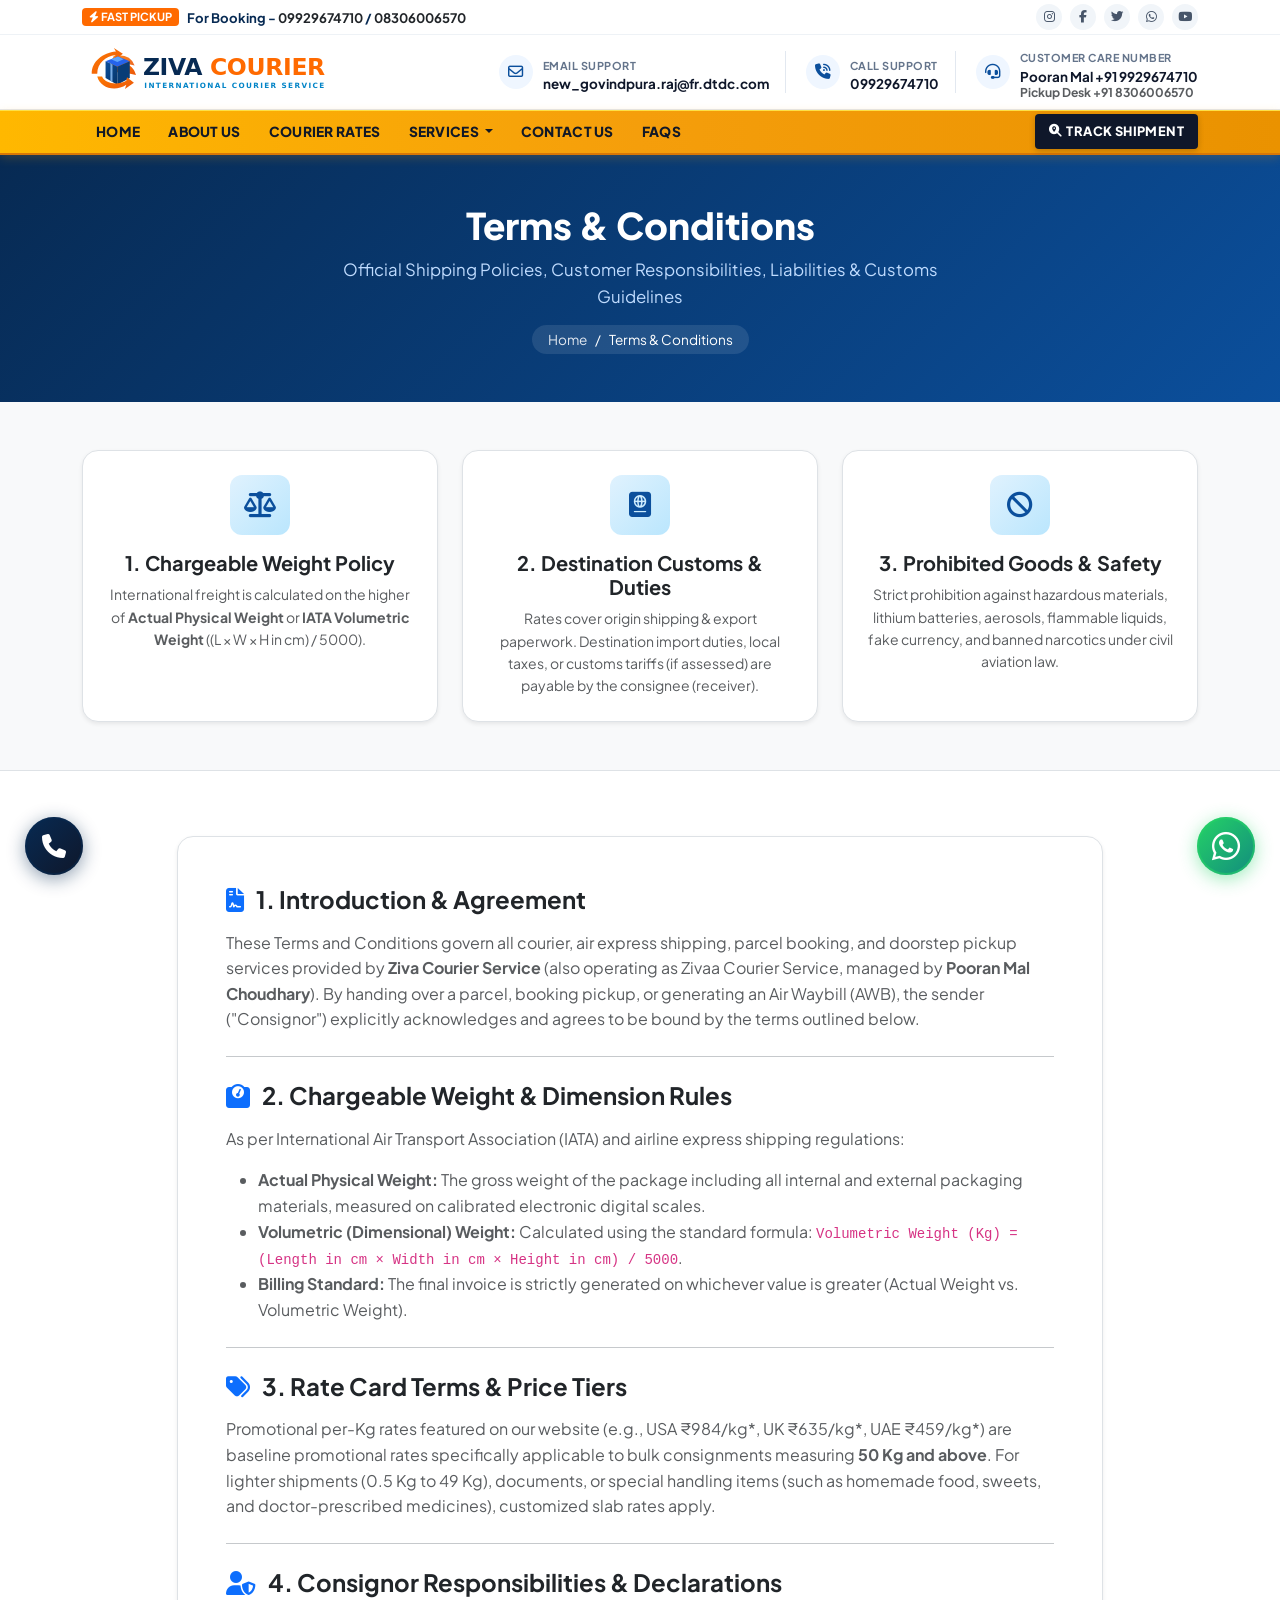
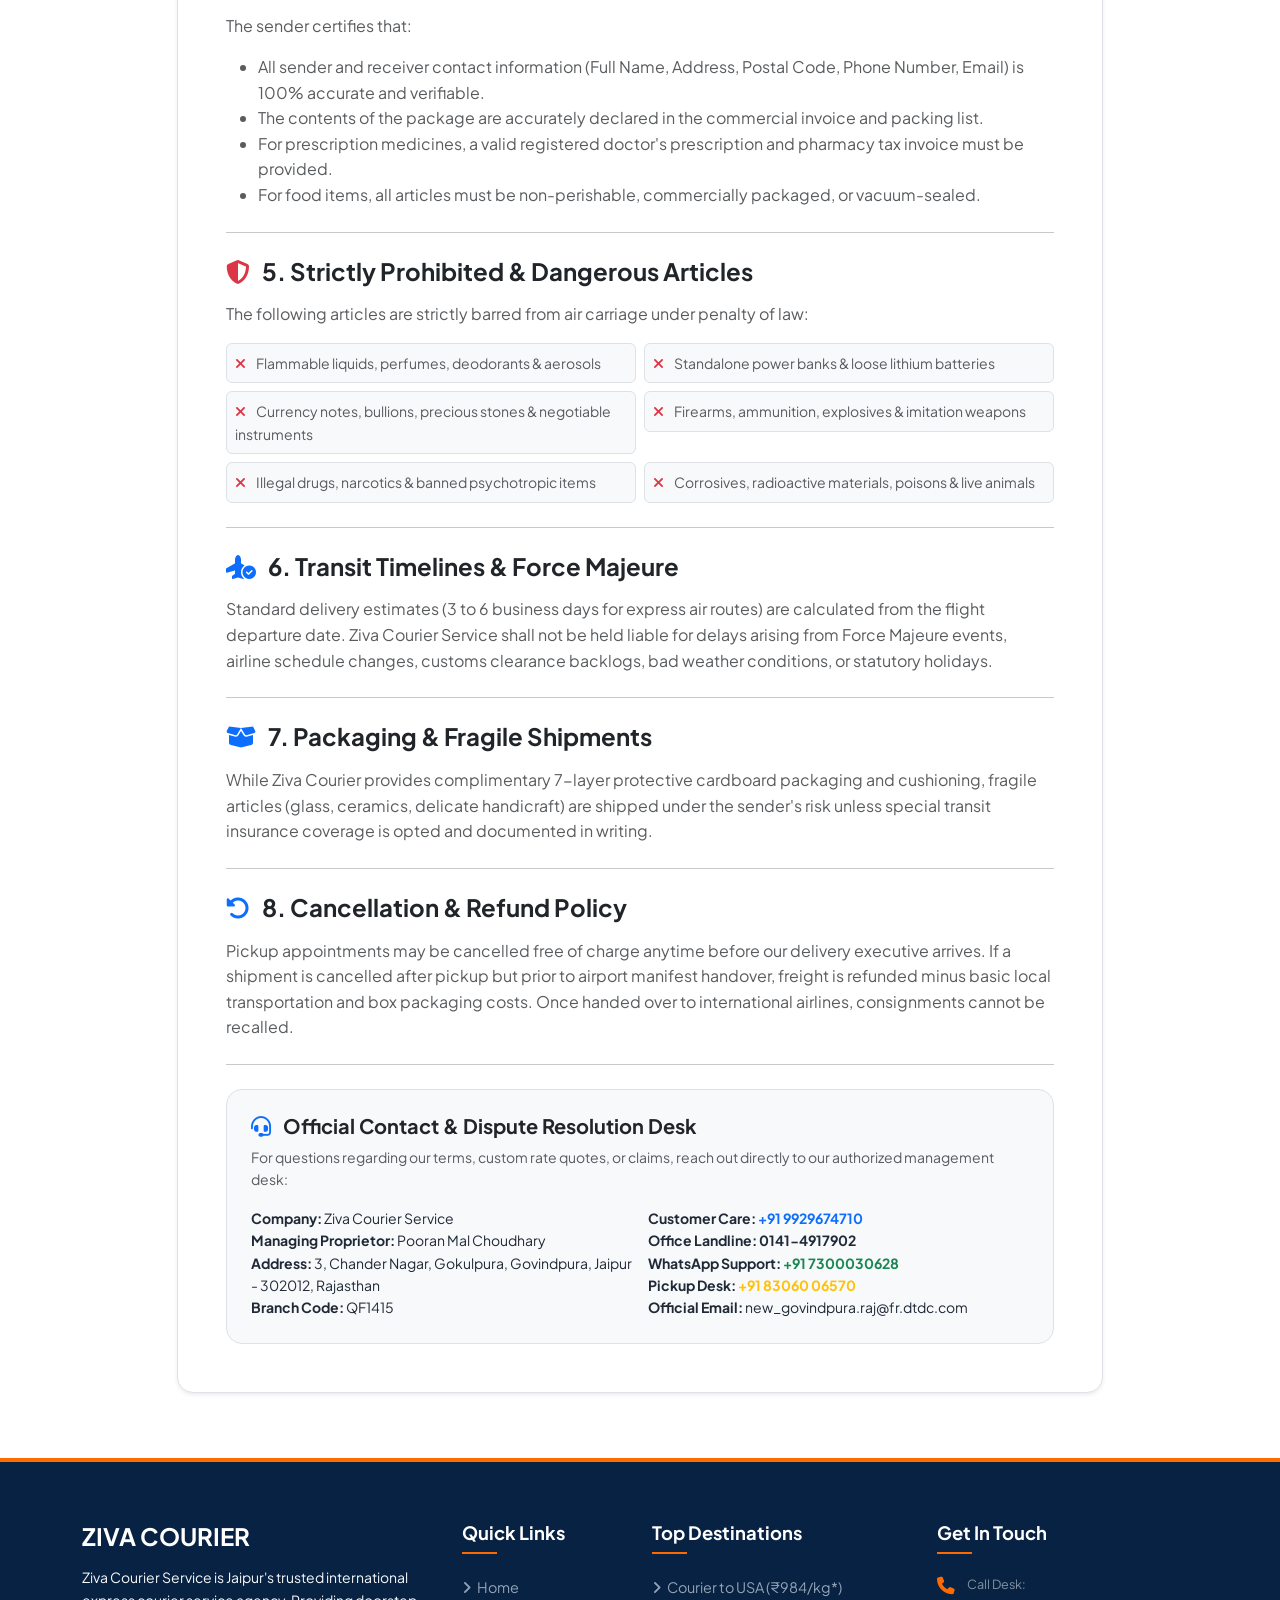
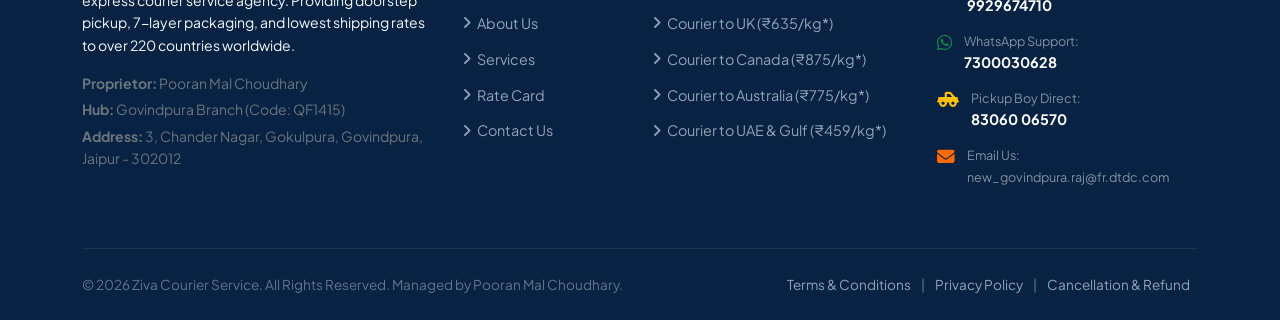
<file: term-conditions.html>
<!DOCTYPE html>
<html lang="en">
<head>
  <meta charset="UTF-8">
  <meta name="viewport" content="width=device-width, initial-scale=1.0">
  <title>Terms & Conditions | Ziva Courier Service Jaipur</title>
  <meta name="description" content="Read our comprehensive Terms & Conditions for Ziva Courier Service. Know about our international shipping policies, chargeable weight guidelines, customs duties, liabilities, and prohibited items.">
  <meta name="keywords" content="Terms and Conditions Ziva Courier, shipping policy Jaipur, international courier agreement, Pooran Mal Choudhary">
  
  <!-- Favicon -->
  <link rel="icon" type="image/svg+xml" href="images/favicon.svg">
  <link rel="alternate icon" type="image/png" href="images/logo.png">
  <link rel="apple-touch-icon" href="images/favicon.svg">
  
  <!-- Google Fonts & Font Awesome 6 -->
  <link rel="preconnect" href="https://fonts.googleapis.com">
  <link rel="preconnect" href="https://fonts.gstatic.com" crossorigin>
  <link href="https://fonts.googleapis.com/css2?family=Plus+Jakarta+Sans:wght@400;500;600;700;800&display=swap" rel="stylesheet">
  <link rel="stylesheet" href="https://cdnjs.cloudflare.com/ajax/libs/font-awesome/6.5.1/css/all.min.css">
  
  <!-- Bootstrap 5 CSS -->
  <link href="https://cdn.jsdelivr.net/npm/bootstrap@5.3.3/dist/css/bootstrap.min.css" rel="stylesheet">
  
  <!-- Custom CSS -->
  <link rel="stylesheet" href="css/style.css">
</head>
<body>

  <!-- Top Social Bar & Fast Booking -->
  <div class="top-social-bar d-none d-md-block">
    <div class="container d-flex justify-content-between align-items-center">
      <div class="booking-highlight">
        <span class="badge"><i class="fa-solid fa-bolt"></i> FAST PICKUP</span>
        <span>For Booking - <a href="tel:9929674710" class="fw-bold text-dark">09929674710</a> / <a href="tel:8306006570" class="fw-bold text-dark">08306006570</a></span>
      </div>
      <div class="social-icon-links">
        <a href="https://instagram.com" target="_blank" class="social-insta" title="Instagram"><i class="fa-brands fa-instagram"></i></a>
        <a href="https://facebook.com" target="_blank" class="social-fb" title="Facebook"><i class="fa-brands fa-facebook-f"></i></a>
        <a href="https://twitter.com" target="_blank" class="social-tw" title="Twitter"><i class="fa-brands fa-twitter"></i></a>
        <a href="https://wa.me/917300030628" target="_blank" class="social-wa" title="WhatsApp"><i class="fa-brands fa-whatsapp"></i></a>
        <a href="https://youtube.com" target="_blank" class="social-yt" title="YouTube"><i class="fa-brands fa-youtube"></i></a>
      </div>
    </div>
  </div>

  <!-- Corporate Mid Brand Header with Support Contact Pills -->
  <header class="corp-header-main">
    <div class="container">
      <div class="row align-items-center g-3">
        <div class="col-lg-4 col-12">
          <div class="d-flex align-items-center justify-content-between">
            <a class="d-inline-flex align-items-center" href="index.html">
              <img src="images/logo.svg" alt="Ziva Courier Logo" class="navbar-brand-logo">
            </a>
            <!-- Mobile Header Menu Button (in line with logo on the right corner) -->
            <button class="mobile-header-menu-btn d-lg-none" type="button" data-bs-toggle="collapse" data-bs-target="#corpNavCollapse" aria-controls="corpNavCollapse" aria-expanded="false" aria-label="Toggle navigation">
              <i class="fa-solid fa-bars"></i>
              <span>MENU</span>
            </button>
          </div>
        </div>
        <div class="col-lg-8 col-md-7 d-none d-lg-block">
          <div class="header-support-group">
            <div class="header-support-item">
              <div class="icon-circle"><i class="fa-regular fa-envelope"></i></div>
              <div>
                <span class="support-label">Email Support</span>
                <a href="mailto:new_govindpura.raj@fr.dtdc.com" class="support-val">new_govindpura.raj@fr.dtdc.com</a>
              </div>
            </div>
            <div class="header-support-item">
              <div class="icon-circle"><i class="fa-solid fa-phone-volume"></i></div>
              <div>
                <span class="support-label">Call Support</span>
                <a href="tel:9929674710" class="support-val">09929674710</a>
              </div>
            </div>
            <div class="header-support-item d-none d-xl-flex">
              <div class="icon-circle"><i class="fa-solid fa-headset"></i></div>
              <div>
                <span class="support-label">Customer Care Number</span>
                <span class="support-val">Pooran Mal +91 9929674710</span>
                <span class="support-val text-muted small" style="font-size:0.76rem;">Pickup Desk +91 8306006570</span>
              </div>
            </div>
          </div>
        </div>
      </div>
    </div>
  </header>

  <!-- Corporate Golden Yellow Navbar -->
  <nav class="navbar navbar-expand-lg corp-navbar">
    <div class="container">
      <div class="collapse navbar-collapse" id="corpNavCollapse">
        <ul class="navbar-nav me-auto">
          <li class="nav-item">
            <a class="nav-link" href="index.html">HOME</a>
          </li>
          <li class="nav-item">
            <a class="nav-link" href="about.html">ABOUT US</a>
          </li>
          <li class="nav-item">
            <a class="nav-link" href="rates.html">COURIER RATES</a>
          </li>
          <li class="nav-item dropdown">
            <a class="nav-link dropdown-toggle" href="#" id="servicesDropdown" role="button" data-bs-toggle="dropdown" aria-expanded="false">
              SERVICES
            </a>
            <ul class="dropdown-menu shadow" aria-labelledby="servicesDropdown">
              <li class="dropdown-header text-uppercase">Logistics Solutions</li>
              <li><a class="dropdown-item" href="services.html"><i class="fa-solid fa-plane-departure text-primary me-2"></i> International Air Express</a></li>
              <li><a class="dropdown-item" href="services.html#medicine"><i class="fa-solid fa-prescription-bottle-medical text-danger me-2"></i> Medicine Courier Abroad</a></li>
              <li><a class="dropdown-item" href="services.html#baggage"><i class="fa-solid fa-suitcase-rolling text-success me-2"></i> Extra Baggage / Student Luggage</a></li>
              <li><a class="dropdown-item" href="services.html"><i class="fa-solid fa-bowl-food text-warning me-2"></i> Homemade Food & Sweets</a></li>
              <li><a class="dropdown-item" href="services.html"><i class="fa-solid fa-file-shield text-info me-2"></i> Critical Documents Courier</a></li>
              <li><a class="dropdown-item" href="services.html"><i class="fa-solid fa-boxes-stacked text-secondary me-2"></i> Commercial Parcels & Samples</a></li>
              <li><hr class="dropdown-divider"></li>
              <li class="dropdown-header text-uppercase">Tools & Destinations</li>
              <li><a class="dropdown-item" href="index.html#volumetric-calc"><i class="fa-solid fa-calculator text-success me-2"></i> Volumetric Weight Calculator</a></li>
              <li><a class="dropdown-item" href="rates.html"><i class="fa-solid fa-earth-americas text-primary me-2"></i> Our Global Reach (USA, UK, UAE, etc.)</a></li>
            </ul>
          </li>
          <li class="nav-item">
            <a class="nav-link" href="contact.html">CONTACT US</a>
          </li>
          <li class="nav-item">
            <a class="nav-link" href="index.html#faq-section">FAQS</a>
          </li>
        </ul>
        <div class="d-flex align-items-center my-2 my-lg-0">
          <a href="https://wa.me/917300030628?text=Hi%20Ziva%20Courier,%20I%20want%20to%20track%20my%20courier%20consignment." target="_blank" class="nav-track-btn d-inline-flex align-items-center gap-1">
            <i class="fa-solid fa-magnifying-glass-location"></i> TRACK SHIPMENT
          </a>
        </div>
      </div>
    </div>
  </nav>

  <!-- Page Header -->
  <section class="page-header">
    <div class="container">
      <h1>Terms & Conditions</h1>
      <p>Official Shipping Policies, Customer Responsibilities, Liabilities & Customs Guidelines</p>
      <div class="breadcrumb-custom">
        <a href="index.html">Home</a> <span>/</span> <span class="text-white">Terms & Conditions</span>
      </div>
    </div>
  </section>

  <!-- Key Highlight Boxes (Matching reference structure) -->
  <section class="py-5 bg-light border-bottom">
    <div class="container">
      <div class="row g-4">
        <div class="col-lg-4 col-md-6">
          <div class="p-4 bg-white rounded-4 border shadow-sm h-100 text-center">
            <div class="service-icon-box mx-auto mb-3">
              <i class="fa-solid fa-scale-balanced"></i>
            </div>
            <h5 class="fw-bold text-dark mb-2">1. Chargeable Weight Policy</h5>
            <p class="text-muted small mb-0">
              International freight is calculated on the higher of <strong>Actual Physical Weight</strong> or <strong>IATA Volumetric Weight</strong> ((L &times; W &times; H in cm) / 5000).
            </p>
          </div>
        </div>

        <div class="col-lg-4 col-md-6">
          <div class="p-4 bg-white rounded-4 border shadow-sm h-100 text-center">
            <div class="service-icon-box mx-auto mb-3">
              <i class="fa-solid fa-passport"></i>
            </div>
            <h5 class="fw-bold text-dark mb-2">2. Destination Customs & Duties</h5>
            <p class="text-muted small mb-0">
              Rates cover origin shipping & export paperwork. Destination import duties, local taxes, or customs tariffs (if assessed) are payable by the consignee (receiver).
            </p>
          </div>
        </div>

        <div class="col-lg-4 col-md-6">
          <div class="p-4 bg-white rounded-4 border shadow-sm h-100 text-center">
            <div class="service-icon-box mx-auto mb-3">
              <i class="fa-solid fa-ban"></i>
            </div>
            <h5 class="fw-bold text-dark mb-2">3. Prohibited Goods & Safety</h5>
            <p class="text-muted small mb-0">
              Strict prohibition against hazardous materials, lithium batteries, aerosols, flammable liquids, fake currency, and banned narcotics under civil aviation law.
            </p>
          </div>
        </div>
      </div>
    </div>
  </section>

  <!-- Comprehensive Legal Terms Body -->
  <section class="rate-section">
    <div class="container">
      <div class="row justify-content-center">
        <div class="col-lg-10">
          <div class="bg-white p-4 p-md-5 rounded-4 border shadow-sm">
            
            <div class="mb-4">
              <h4 class="fw-bold text-dark mb-3"><i class="fa-solid fa-file-contract text-primary me-2"></i> 1. Introduction & Agreement</h4>
              <p class="text-muted">
                These Terms and Conditions govern all courier, air express shipping, parcel booking, and doorstep pickup services provided by <strong>Ziva Courier Service</strong> (also operating as Zivaa Courier Service, managed by <strong>Pooran Mal Choudhary</strong>). By handing over a parcel, booking pickup, or generating an Air Waybill (AWB), the sender ("Consignor") explicitly acknowledges and agrees to be bound by the terms outlined below.
              </p>
            </div>

            <hr class="my-4">

            <div class="mb-4">
              <h4 class="fw-bold text-dark mb-3"><i class="fa-solid fa-weight-scale text-primary me-2"></i> 2. Chargeable Weight & Dimension Rules</h4>
              <p class="text-muted">
                As per International Air Transport Association (IATA) and airline express shipping regulations:
              </p>
              <ul class="text-muted">
                <li><strong>Actual Physical Weight:</strong> The gross weight of the package including all internal and external packaging materials, measured on calibrated electronic digital scales.</li>
                <li><strong>Volumetric (Dimensional) Weight:</strong> Calculated using the standard formula: <code>Volumetric Weight (Kg) = (Length in cm &times; Width in cm &times; Height in cm) / 5000</code>.</li>
                <li><strong>Billing Standard:</strong> The final invoice is strictly generated on whichever value is greater (Actual Weight vs. Volumetric Weight).</li>
              </ul>
            </div>

            <hr class="my-4">

            <div class="mb-4">
              <h4 class="fw-bold text-dark mb-3"><i class="fa-solid fa-tags text-primary me-2"></i> 3. Rate Card Terms & Price Tiers</h4>
              <p class="text-muted">
                Promotional per-Kg rates featured on our website (e.g., USA ₹984/kg*, UK ₹635/kg*, UAE ₹459/kg*) are baseline promotional rates specifically applicable to bulk consignments measuring <strong>50 Kg and above</strong>. For lighter shipments (0.5 Kg to 49 Kg), documents, or special handling items (such as homemade food, sweets, and doctor-prescribed medicines), customized slab rates apply.
              </p>
            </div>

            <hr class="my-4">

            <div class="mb-4">
              <h4 class="fw-bold text-dark mb-3"><i class="fa-solid fa-user-shield text-primary me-2"></i> 4. Consignor Responsibilities & Declarations</h4>
              <p class="text-muted">
                The sender certifies that:
              </p>
              <ul class="text-muted">
                <li>All sender and receiver contact information (Full Name, Address, Postal Code, Phone Number, Email) is 100% accurate and verifiable.</li>
                <li>The contents of the package are accurately declared in the commercial invoice and packing list.</li>
                <li>For prescription medicines, a valid registered doctor's prescription and pharmacy tax invoice must be provided.</li>
                <li>For food items, all articles must be non-perishable, commercially packaged, or vacuum-sealed.</li>
              </ul>
            </div>

            <hr class="my-4">

            <div class="mb-4">
              <h4 class="fw-bold text-dark mb-3"><i class="fa-solid fa-shield-halved text-danger me-2"></i> 5. Strictly Prohibited & Dangerous Articles</h4>
              <p class="text-muted">
                The following articles are strictly barred from air carriage under penalty of law:
              </p>
              <div class="row g-2 mb-3">
                <div class="col-md-6">
                  <div class="p-2 bg-light rounded border text-muted small"><i class="fa-solid fa-xmark text-danger me-2"></i> Flammable liquids, perfumes, deodorants & aerosols</div>
                </div>
                <div class="col-md-6">
                  <div class="p-2 bg-light rounded border text-muted small"><i class="fa-solid fa-xmark text-danger me-2"></i> Standalone power banks & loose lithium batteries</div>
                </div>
                <div class="col-md-6">
                  <div class="p-2 bg-light rounded border text-muted small"><i class="fa-solid fa-xmark text-danger me-2"></i> Currency notes, bullions, precious stones & negotiable instruments</div>
                </div>
                <div class="col-md-6">
                  <div class="p-2 bg-light rounded border text-muted small"><i class="fa-solid fa-xmark text-danger me-2"></i> Firearms, ammunition, explosives & imitation weapons</div>
                </div>
                <div class="col-md-6">
                  <div class="p-2 bg-light rounded border text-muted small"><i class="fa-solid fa-xmark text-danger me-2"></i> Illegal drugs, narcotics & banned psychotropic items</div>
                </div>
                <div class="col-md-6">
                  <div class="p-2 bg-light rounded border text-muted small"><i class="fa-solid fa-xmark text-danger me-2"></i> Corrosives, radioactive materials, poisons & live animals</div>
                </div>
              </div>
            </div>

            <hr class="my-4">

            <div class="mb-4">
              <h4 class="fw-bold text-dark mb-3"><i class="fa-solid fa-plane-circle-check text-primary me-2"></i> 6. Transit Timelines & Force Majeure</h4>
              <p class="text-muted">
                Standard delivery estimates (3 to 6 business days for express air routes) are calculated from the flight departure date. Ziva Courier Service shall not be held liable for delays arising from Force Majeure events, airline schedule changes, customs clearance backlogs, bad weather conditions, or statutory holidays.
              </p>
            </div>

            <hr class="my-4">

            <div class="mb-4">
              <h4 class="fw-bold text-dark mb-3"><i class="fa-solid fa-box-open text-primary me-2"></i> 7. Packaging & Fragile Shipments</h4>
              <p class="text-muted">
                While Ziva Courier provides complimentary 7-layer protective cardboard packaging and cushioning, fragile articles (glass, ceramics, delicate handicraft) are shipped under the sender's risk unless special transit insurance coverage is opted and documented in writing.
              </p>
            </div>

            <hr class="my-4">

            <div class="mb-4">
              <h4 class="fw-bold text-dark mb-3"><i class="fa-solid fa-rotate-left text-primary me-2"></i> 8. Cancellation & Refund Policy</h4>
              <p class="text-muted">
                Pickup appointments may be cancelled free of charge anytime before our delivery executive arrives. If a shipment is cancelled after pickup but prior to airport manifest handover, freight is refunded minus basic local transportation and box packaging costs. Once handed over to international airlines, consignments cannot be recalled.
              </p>
            </div>

            <hr class="my-4">

            <!-- Contact Box matching reference -->
            <div class="p-4 bg-light rounded-4 border">
              <h5 class="fw-bold text-dark mb-2"><i class="fa-solid fa-headset text-primary me-2"></i> Official Contact & Dispute Resolution Desk</h5>
              <p class="text-muted small mb-3">
                For questions regarding our terms, custom rate quotes, or claims, reach out directly to our authorized management desk:
              </p>
              <div class="row g-3 small">
                <div class="col-md-6">
                  <div><strong>Company:</strong> Ziva Courier Service</div>
                  <div><strong>Managing Proprietor:</strong> Pooran Mal Choudhary</div>
                  <div><strong>Address:</strong> 3, Chander Nagar, Gokulpura, Govindpura, Jaipur - 302012, Rajasthan</div>
                  <div><strong>Branch Code:</strong> QF1415</div>
                </div>
                <div class="col-md-6">
                  <div><strong>Customer Care:</strong> <a href="tel:9929674710" class="text-primary fw-bold">+91 9929674710</a></div>
                  <div><strong>Office Landline:</strong> <strong>0141-4917902</strong></div>
                  <div><strong>WhatsApp Support:</strong> <a href="https://wa.me/917300030628" target="_blank" class="text-success fw-bold">+91 7300030628</a></div>
                  <div><strong>Pickup Desk:</strong> <a href="tel:8306006570" class="text-warning fw-bold">+91 83060 06570</a></div>
                  <div><strong>Official Email:</strong> <a href="mailto:new_govindpura.raj@fr.dtdc.com">new_govindpura.raj@fr.dtdc.com</a></div>
                </div>
              </div>
            </div>

          </div>
        </div>
      </div>
    </div>
  </section>

  <!-- Floating Call Action Button (Bottom Left - Web & iPad View) -->
  <a href="tel:9929674710" class="floating-call" aria-label="Call Ziva Courier" title="Call Now: 09929674710">
    <i class="fa-solid fa-phone"></i>
  </a>

  <!-- Floating WhatsApp Action Button (Bottom Right - Web & iPad View) -->
  <a href="https://wa.me/917300030628?text=Hi%20Ziva%20Courier,%20I%20want%20to%20inquire%20about%20international%20courier%20service." 
     target="_blank" class="floating-whatsapp" aria-label="Chat on WhatsApp" title="Chat on WhatsApp">
    <i class="fa-brands fa-whatsapp"></i>
  </a>

  <!-- Mobile Sticky Bottom Bar (Conversion Optimized 2-Button Layout) -->
  <div class="mobile-sticky-bar">
    <a href="tel:9929674710" class="mobile-sticky-btn btn-mobile-call"><i class="fa-solid fa-phone"></i> Call Now</a>
    <a href="https://wa.me/917300030628" target="_blank" class="mobile-sticky-btn btn-mobile-whatsapp"><i class="fa-brands fa-whatsapp"></i> WhatsApp</a>
  </div>

  <!-- Footer -->
  <footer class="footer-main">
    <div class="container">
      <div class="row g-4">
        <div class="col-lg-4 col-md-6">
          <h4 class="text-white fw-bold mb-3">ZIVA COURIER</h4>
          <p class="text-light small mb-3">
            Ziva Courier Service is Jaipur's trusted international express courier service agency. Providing doorstep pickup, 7-layer packaging, and lowest shipping rates to over 220 countries worldwide.
          </p>
          <div class="small text-secondary">
            <p class="mb-1"><strong>Proprietor:</strong> Pooran Mal Choudhary</p>
            <p class="mb-1"><strong>Hub:</strong> Govindpura Branch (Code: QF1415)</p>
            <p class="mb-0"><strong>Address:</strong> 3, Chander Nagar, Gokulpura, Govindpura, Jaipur - 302012</p>
          </div>
        </div>
        <div class="col-lg-2 col-md-6">
          <h5>Quick Links</h5>
          <ul class="footer-links">
            <li><a href="index.html"><i class="fa-solid fa-angle-right"></i> Home</a></li>
            <li><a href="about.html"><i class="fa-solid fa-angle-right"></i> About Us</a></li>
            <li><a href="services.html"><i class="fa-solid fa-angle-right"></i> Services</a></li>
            <li><a href="rates.html"><i class="fa-solid fa-angle-right"></i> Rate Card</a></li>
            <li><a href="contact.html"><i class="fa-solid fa-angle-right"></i> Contact Us</a></li>
          </ul>
        </div>
        <div class="col-lg-3 col-md-6">
          <h5>Top Destinations</h5>
          <ul class="footer-links">
            <li><a href="rates.html"><i class="fa-solid fa-angle-right"></i> Courier to USA (₹984/kg*)</a></li>
            <li><a href="rates.html"><i class="fa-solid fa-angle-right"></i> Courier to UK (₹635/kg*)</a></li>
            <li><a href="rates.html"><i class="fa-solid fa-angle-right"></i> Courier to Canada (₹875/kg*)</a></li>
            <li><a href="rates.html"><i class="fa-solid fa-angle-right"></i> Courier to Australia (₹775/kg*)</a></li>
            <li><a href="rates.html"><i class="fa-solid fa-angle-right"></i> Courier to UAE & Gulf (₹459/kg*)</a></li>
          </ul>
        </div>
        <div class="col-lg-3 col-md-6">
          <h5>Get In Touch</h5>
          <div class="footer-contact-item">
            <i class="fa-solid fa-phone"></i>
            <div>
              <span class="d-block text-white-50 small">Call Desk:</span>
              <a href="tel:9929674710" class="text-white fw-bold">9929674710</a>
            </div>
          </div>
          <div class="footer-contact-item">
            <i class="fa-brands fa-whatsapp text-success"></i>
            <div>
              <span class="d-block text-white-50 small">WhatsApp Support:</span>
              <a href="https://wa.me/917300030628" target="_blank" class="text-white fw-bold">7300030628</a>
            </div>
          </div>
          <div class="footer-contact-item">
            <i class="fa-solid fa-truck-pickup text-warning"></i>
            <div>
              <span class="d-block text-white-50 small">Pickup Boy Direct:</span>
              <a href="tel:8306006570" class="text-white fw-bold">83060 06570</a>
            </div>
          </div>
          <div class="footer-contact-item">
            <i class="fa-solid fa-envelope"></i>
            <div>
              <span class="d-block text-white-50 small">Email Us:</span>
              <a href="mailto:new_govindpura.raj@fr.dtdc.com" class="text-white-50 small">new_govindpura.raj@fr.dtdc.com</a>
            </div>
          </div>
        </div>
      </div>

      <div class="footer-bottom d-flex flex-wrap justify-content-between align-items-center">
        <div>&copy; 2026 Ziva Courier Service. All Rights Reserved. Managed by Pooran Mal Choudhary.</div>
        <div>
          <a href="term-conditions.html">Terms & Conditions</a> |
          <a href="privacy.html">Privacy Policy</a> |
          <a href="refund-policy.html">Cancellation & Refund</a>
        </div>
      </div>
    </div>
  </footer>

  <!-- Bootstrap 5 JS Bundle -->
  <script src="https://cdn.jsdelivr.net/npm/bootstrap@5.3.3/dist/js/bootstrap.bundle.min.js"></script>
  <!-- Custom JS -->
  <script src="js/main.js"></script>
</body>
</html>
</file>
<file: css/style.css>
/* ==========================================================================
   Ziva Courier Service - Main Stylesheet
   Theme: High-Trust White Background with Royal Blue & Express Orange Accents
   Google Ads Policy Optimized & Mobile Responsive
   ========================================================================== */

:root {
  --primary-color: #0b4f9c;
  --primary-dark: #073467;
  --primary-light: #eaf2fc;
  --secondary-color: #ff6a00;
  --secondary-hover: #e55c00;
  --accent-green: #10b981;
  --text-main: #1f2937;
  --text-muted: #6b7280;
  --text-light: #9ca3af;
  --bg-white: #ffffff;
  --bg-light: #f8fafc;
  --bg-subtle: #f1f5f9;
  --border-color: #e2e8f0;
  --border-light: #edf2f7;
  --shadow-sm: 0 2px 4px rgba(0, 0, 0, 0.04);
  --shadow-md: 0 4px 12px rgba(11, 79, 156, 0.08);
  --shadow-lg: 0 10px 25px rgba(11, 79, 156, 0.12);
  --shadow-hover: 0 14px 30px rgba(11, 79, 156, 0.16);
  --radius-sm: 6px;
  --radius-md: 12px;
  --radius-lg: 18px;
  --radius-full: 9999px;
  --transition: all 0.3s cubic-bezier(0.25, 0.8, 0.25, 1);
  --font-main: 'Plus Jakarta Sans', system-ui, -apple-system, sans-serif;
}

* {
  margin: 0;
  padding: 0;
  box-sizing: border-box;
}

body {
  font-family: var(--font-main);
  color: var(--text-main);
  background-color: var(--bg-white);
  line-height: 1.6;
  overflow-x: hidden;
}

a {
  text-decoration: none;
  color: inherit;
  transition: var(--transition);
}

img {
  max-width: 100%;
  height: auto;
}

/* ==========================================================================
   Top Header & Corporate Brand Header (Compact & Sleek)
   ========================================================================== */
.top-social-bar {
  background: #ffffff;
  padding: 4px 0;
  border-bottom: 1px solid #eef2f6;
  font-size: 0.82rem;
  color: #4b5563;
}

.top-social-bar .booking-highlight {
  font-weight: 700;
  color: #072a53;
  display: inline-flex;
  align-items: center;
  gap: 8px;
}

.top-social-bar .booking-highlight .badge {
  background: #ff6a00;
  color: #fff;
  font-size: 0.70rem;
  font-weight: 700;
  padding: 3px 7px;
  border-radius: 4px;
}

.social-icon-links {
  display: flex;
  align-items: center;
  gap: 8px;
}

.social-icon-links a {
  width: 26px;
  height: 26px;
  border-radius: 50%;
  background: #f1f5f9;
  color: #475569;
  display: inline-flex;
  align-items: center;
  justify-content: center;
  font-size: 0.78rem;
  transition: var(--transition);
}

.social-icon-links a:hover {
  background: var(--primary-color);
  color: #ffffff;
  transform: translateY(-2px);
}

.social-icon-links a.social-insta:hover { background: #e1306c; }
.social-icon-links a.social-fb:hover { background: #1877f2; }
.social-icon-links a.social-tw:hover { background: #1da1f2; }
.social-icon-links a.social-wa:hover { background: #25d366; }
.social-icon-links a.social-yt:hover { background: #ff0000; }

/* Corporate Mid Brand Bar with Logo & Support Contact Pills */
.corp-header-main {
  background: #ffffff;
  padding: 8px 0;
  border-bottom: 1px solid #e5e7eb;
}

.navbar-brand-logo {
  height: 52px;
  width: auto;
  min-width: 220px;
  max-width: 280px;
  object-fit: contain;
  display: inline-block;
  vertical-align: middle;
}

@media (max-width: 768px) {
  .corp-header-main {
    padding: 6px 0;
  }
  .navbar-brand-logo {
    height: 44px;
    min-width: 180px;
    max-width: 230px;
  }
  .header-support-group {
    display: none !important;
  }
}

.header-support-group {
  display: flex;
  align-items: center;
  justify-content: flex-end;
  gap: 20px;
  flex-wrap: wrap;
}

.header-support-item {
  display: flex;
  align-items: center;
  gap: 10px;
  padding-right: 16px;
  border-right: 1px solid #e2e8f0;
}

.header-support-item:last-child {
  border-right: none;
  padding-right: 0;
}

.header-support-item .icon-circle {
  width: 34px;
  height: 34px;
  border-radius: 50%;
  background: #eff6ff;
  color: var(--primary-color);
  display: flex;
  align-items: center;
  justify-content: center;
  font-size: 0.95rem;
}

.header-support-item .support-label {
  font-size: 0.68rem;
  font-weight: 700;
  letter-spacing: 0.5px;
  color: #64748b;
  text-transform: uppercase;
}

.header-support-item .support-val {
  font-size: 0.84rem;
  font-weight: 700;
  color: #0f172a;
  display: block;
  line-height: 1.25;
}

.header-support-item a.support-val:hover {
  color: var(--primary-color);
}

/* Mobile Header Menu Button (Aligned in same line as Logo on Right Corner) */
.mobile-header-menu-btn {
  background: linear-gradient(135deg, #ffb800 0%, #f59e0b 100%);
  color: #111827;
  border: 1.5px solid #d97706;
  border-radius: 6px;
  padding: 6px 14px;
  font-weight: 800;
  font-size: 0.85rem;
  letter-spacing: 0.5px;
  display: inline-flex;
  align-items: center;
  gap: 7px;
  box-shadow: 0 2px 6px rgba(245, 158, 11, 0.25);
  transition: all 0.2s ease;
  cursor: pointer;
  flex-shrink: 0;
}

.mobile-header-menu-btn:hover,
.mobile-header-menu-btn:focus {
  background: #f59e0b;
  color: #000000;
  box-shadow: 0 3px 8px rgba(217, 119, 6, 0.35);
}

/* Mobile Google Ads High-Converting Hero Banner (Light Mode) */
.mobile-ads-hero {
  background: #ffffff;
  border: 1.5px solid #f59e0b;
  border-radius: 14px;
  padding: 16px 14px;
  color: #0f172a;
  box-shadow: 0 8px 24px rgba(245, 158, 11, 0.12);
  position: relative;
  overflow: hidden;
}

.mobile-ads-hero::before {
  content: "";
  position: absolute;
  top: -30px;
  right: -30px;
  width: 120px;
  height: 120px;
  background: radial-gradient(circle, rgba(254, 243, 199, 0.7) 0%, transparent 70%);
  border-radius: 50%;
  pointer-events: none;
}

.mobile-ads-trust-pills {
  display: flex;
  align-items: center;
  flex-wrap: wrap;
  gap: 6px;
  margin-bottom: 10px;
}

.m-pill {
  font-size: 0.72rem;
  font-weight: 700;
  padding: 3px 8px;
  border-radius: 20px;
  display: inline-flex;
  align-items: center;
  gap: 4px;
  letter-spacing: 0.2px;
}

.m-pill-google {
  background: #f8fafc;
  color: #1e293b;
  border: 1px solid #e2e8f0;
  box-shadow: 0 1px 3px rgba(0, 0, 0, 0.05);
}

.m-pill-verified {
  background: #ecfdf5;
  color: #15803d;
  border: 1px solid #bbf7d0;
}

.m-pill-free {
  background: #fffbeb;
  color: #b45309;
  border: 1px solid #fde68a;
}

.mobile-ads-title {
  font-size: 1.35rem;
  font-weight: 900;
  line-height: 1.25;
  color: #0f172a;
  margin-bottom: 8px;
  letter-spacing: -0.3px;
}

.mobile-ads-highlight {
  color: #d97706;
  display: inline;
  font-weight: 900;
}

.mobile-ads-desc {
  font-size: 0.82rem;
  line-height: 1.45;
  color: #334155;
  margin-bottom: 12px;
}

.mobile-ads-features-grid {
  display: grid;
  grid-template-columns: 1fr 1fr;
  gap: 7px;
  margin-bottom: 12px;
}

.m-feature-item {
  background: #f8fafc;
  border: 1px solid #e2e8f0;
  border-radius: 8px;
  padding: 7px 10px;
  display: flex;
  align-items: center;
  gap: 7px;
  font-size: 0.76rem;
  font-weight: 700;
  color: #1e293b;
}

.m-feature-item i {
  font-size: 0.88rem;
  flex-shrink: 0;
}

.mobile-ads-categories {
  display: flex;
  flex-wrap: wrap;
  gap: 5px;
  margin-bottom: 12px;
}

.m-cat-tag {
  background: #f1f5f9;
  border: 1px solid #cbd5e1;
  border-radius: 12px;
  padding: 3px 8px;
  font-size: 0.72rem;
  color: #334155;
  font-weight: 600;
}

.mobile-ads-cta-hint {
  font-size: 0.75rem;
  font-weight: 700;
  color: #b45309;
  display: flex;
  align-items: center;
  padding-top: 6px;
  border-top: 1px dashed #e2e8f0;
}

/* Direct Action Conversion Buttons (Call Now & WhatsApp) */
.btn-ads-call {
  background: linear-gradient(135deg, #1d4ed8 0%, #1e3a8a 100%);
  color: #ffffff !important;
  font-weight: 800;
  font-size: 0.88rem;
  padding: 10px 14px;
  border-radius: 8px;
  display: inline-flex;
  align-items: center;
  justify-content: center;
  gap: 6px;
  text-decoration: none;
  box-shadow: 0 2px 6px rgba(29, 78, 216, 0.25);
  transition: all 0.2s ease;
}

.btn-ads-call:hover {
  background: #172554;
  color: #ffffff !important;
  transform: translateY(-1px);
}

.btn-ads-wa {
  background: linear-gradient(135deg, #25d366 0%, #16a34a 100%);
  color: #ffffff !important;
  font-weight: 800;
  font-size: 0.88rem;
  padding: 10px 14px;
  border-radius: 8px;
  display: inline-flex;
  align-items: center;
  justify-content: center;
  gap: 6px;
  text-decoration: none;
  box-shadow: 0 2px 6px rgba(37, 211, 102, 0.25);
  transition: all 0.2s ease;
}

.btn-ads-wa:hover {
  background: #15803d;
  color: #ffffff !important;
  transform: translateY(-1px);
}

/* ==========================================================================
   Corporate Golden Yellow Navbar (Compact Single-Line Style)
   ========================================================================== */
.corp-navbar {
  background: linear-gradient(90deg, #ffb800 0%, #f59e0b 50%, #ea9200 100%);
  padding: 0;
  box-shadow: 0 3px 10px rgba(245, 158, 11, 0.2);
  position: sticky;
  top: 0;
  z-index: 1030;
  border-top: 1px solid #fde047;
  border-bottom: 2px solid #d97706;
}

@media (max-width: 991.98px) {
  .corp-navbar {
    background: transparent !important;
    border-top: none !important;
    border-bottom: none !important;
    box-shadow: none !important;
    position: static;
    padding: 0;
  }
  .corp-navbar .navbar-collapse {
    background: linear-gradient(180deg, #ffb800 0%, #f59e0b 100%);
    padding: 12px 16px;
    border-bottom: 3px solid #d97706;
    box-shadow: 0 10px 25px rgba(0, 0, 0, 0.15);
  }
  .corp-navbar .navbar-nav {
    flex-wrap: wrap;
    align-items: stretch;
  }
  .corp-navbar .nav-link {
    padding: 10px 14px !important;
    border-radius: 4px;
    border-bottom: 1px solid rgba(0, 0, 0, 0.05);
  }
  .corp-navbar .nav-track-btn {
    margin-left: 0;
    margin-top: 10px;
    width: 100%;
    text-align: center;
    justify-content: center;
    padding: 10px !important;
  }
}

.corp-navbar .navbar-nav {
  display: flex;
  align-items: center;
  flex-wrap: nowrap;
}

.corp-navbar .nav-link {
  color: #111827 !important;
  font-weight: 800;
  font-size: 0.86rem;
  letter-spacing: 0.3px;
  text-transform: uppercase;
  padding: 10px 14px !important;
  transition: all 0.2s ease;
  position: relative;
  white-space: nowrap;
}

.corp-navbar .nav-link:hover,
.corp-navbar .nav-link.active {
  background-color: rgba(0, 0, 0, 0.08);
  color: #000000 !important;
}

.corp-navbar .dropdown-menu {
  border: none;
  border-radius: 8px;
  box-shadow: 0 10px 25px rgba(0,0,0,0.15);
  padding: 8px 0;
  margin-top: 0;
  min-width: 280px;
  border-top: 3px solid var(--primary-color);
}

.corp-navbar .dropdown-header {
  font-size: 0.72rem;
  font-weight: 800;
  letter-spacing: 0.5px;
  color: #64748b;
  padding: 6px 16px 2px;
}

.corp-navbar .dropdown-item {
  font-weight: 600;
  font-size: 0.86rem;
  padding: 8px 16px;
  color: #334155;
  transition: var(--transition);
}

.corp-navbar .dropdown-item:hover {
  background-color: #eff6ff;
  color: var(--primary-color);
  padding-left: 20px;
}

.nav-track-btn {
  background: #0f172a;
  color: #ffffff !important;
  border-radius: 4px;
  font-weight: 800 !important;
  font-size: 0.80rem;
  padding: 7px 14px !important;
  margin-left: 6px;
  text-transform: uppercase;
  letter-spacing: 0.4px;
  box-shadow: 0 2px 6px rgba(0,0,0,0.2);
  white-space: nowrap;
}

.nav-track-btn:hover {
  background: #072a53 !important;
  color: #ffb800 !important;
  transform: translateY(-1px);
}

/* ==========================================================================
   Hero Section
   ========================================================================== */
/* ==========================================================================
   Hero Section - Corporate Layout (Image 2 style)
   ========================================================================== */
.hero-section {
  background: #fdfdfd;
  padding: 40px 0 50px;
  position: relative;
  border-bottom: 1px solid #e2e8f0;
}

/* Left Hero: Interactive Quote Calculator Card */
.quote-calc-card {
  background: #ffffff;
  border-radius: 8px;
  padding: 24px 22px;
  box-shadow: 0 4px 20px rgba(0, 0, 0, 0.08);
  border: 1px solid #e2e8f0;
  position: relative;
}

.quote-tabs-wrap {
  display: flex;
  align-items: center;
  gap: 18px;
  margin-bottom: 16px;
  padding-bottom: 12px;
  border-bottom: 1px solid #f1f5f9;
}

.quote-tab-btn {
  display: inline-flex;
  align-items: center;
  gap: 8px;
  font-weight: 700;
  font-size: 0.95rem;
  color: #334155;
  cursor: pointer;
  padding: 6px 14px;
  border-radius: 20px;
  border: 1.5px solid transparent;
  background: transparent;
  transition: var(--transition);
}

.quote-tab-btn:hover {
  background: #f8fafc;
  color: var(--primary-color);
}

.quote-tab-btn.active {
  background: #eff6ff;
  border-color: #93c5fd;
  color: #1e40af;
}

.quote-tab-btn input[type="radio"] {
  accent-color: #1e40af;
  margin-right: 4px;
}

.quote-calc-subheading {
  font-size: 0.9rem;
  font-weight: 700;
  color: #047857;
  margin-bottom: 4px;
}

.quote-calc-desc {
  font-size: 0.82rem;
  color: #64748b;
  margin-bottom: 16px;
}

.quote-calc-card .form-label {
  font-size: 0.82rem;
  font-weight: 700;
  color: #334155;
  margin-bottom: 4px;
}

.quote-calc-card .form-control,
.quote-calc-card .form-select {
  border: 1px solid #cbd5e1;
  border-radius: 6px;
  padding: 9px 12px;
  font-size: 0.9rem;
  color: #1e293b;
}

.quote-calc-card .form-control:focus,
.quote-calc-card .form-select:focus {
  border-color: #16a34a;
  box-shadow: 0 0 0 3px rgba(22, 163, 74, 0.15);
}

/* Green Corporate Button */
.btn-corp-green {
  background: #2e7d32;
  background: linear-gradient(180deg, #388e3c 0%, #2e7d32 100%);
  color: #ffffff !important;
  font-weight: 800;
  font-size: 1.05rem;
  padding: 12px 20px;
  border-radius: 6px;
  border: none;
  width: 100%;
  display: block;
  text-align: center;
  text-transform: capitalize;
  letter-spacing: 0.3px;
  box-shadow: 0 4px 10px rgba(46, 125, 50, 0.3);
  transition: all 0.25s ease;
}

.btn-corp-green:hover {
  background: linear-gradient(180deg, #2e7d32 0%, #1b5e20 100%);
  transform: translateY(-2px);
  box-shadow: 0 6px 14px rgba(46, 125, 50, 0.4);
}

/* Dynamic Quote Output Box */
.calc-quote-output {
  margin-top: 15px;
  padding: 14px 16px;
  background: #f0fdf4;
  border: 1.5px solid #86efac;
  border-radius: 8px;
  animation: fadeIn 0.3s ease-in-out;
}

.calc-quote-output .price-badge {
  font-size: 1.35rem;
  font-weight: 800;
  color: #166534;
}

/* Right Hero: Corporate Authority & Google Trust */
.corp-hero-headline {
  font-size: 2.1rem;
  font-weight: 800;
  color: #0f172a;
  line-height: 1.25;
  margin-bottom: 18px;
  text-transform: uppercase;
}

.corp-hero-lead {
  font-size: 0.95rem;
  color: #475569;
  line-height: 1.7;
  margin-bottom: 14px;
}

/* Hero Google Rating Pill Badge */
.hero-google-trust-badge {
  display: inline-flex;
  align-items: center;
  gap: 8px;
  background: #ffffff;
  padding: 6px 14px;
  border-radius: 50px;
  border: 1.5px solid #e2e8f0;
  box-shadow: 0 3px 10px rgba(0,0,0,0.06);
  font-size: 0.85rem;
  flex-wrap: wrap;
  margin-bottom: 14px;
}

.hero-google-trust-badge .badge-google-logo {
  font-weight: 700;
  color: #1e293b;
  display: inline-flex;
  align-items: center;
}

.hero-google-trust-badge .badge-stars {
  color: #f59e0b;
  font-size: 0.9rem;
  letter-spacing: 1px;
}

.hero-google-trust-badge .badge-score {
  font-weight: 800;
  color: #0f172a;
}

.hero-google-trust-badge .badge-count {
  background: #f0fdf4;
  color: #166534;
  font-weight: 700;
  padding: 2px 10px;
  border-radius: 20px;
  font-size: 0.80rem;
  border: 1px solid #bbf7d0;
}

.google-reviews-trust-box {
  margin-top: 24px;
  padding: 20px 22px;
  background: #ffffff;
  border-radius: 12px;
  border: 1.5px solid #e2e8f0;
  box-shadow: 0 4px 16px rgba(0,0,0,0.06);
  position: relative;
  overflow: hidden;
}

.google-reviews-trust-box::before {
  content: "";
  position: absolute;
  top: 0;
  left: 0;
  right: 0;
  height: 4px;
  background: linear-gradient(90deg, #4285F4 25%, #EA4335 25% 50%, #FBBC05 50% 75%, #34A853 75%);
}

.google-brand-header {
  display: flex;
  align-items: center;
  justify-content: space-between;
  flex-wrap: wrap;
  gap: 10px;
  margin-bottom: 10px;
  padding-bottom: 10px;
  border-bottom: 1px solid #f1f5f9;
}

.google-brand-title-wrap {
  display: flex;
  align-items: center;
  gap: 10px;
}

.google-logo-text {
  font-size: 1.35rem;
  font-weight: 700;
  letter-spacing: -0.5px;
}

.google-logo-text span:nth-child(1) { color: #4285F4; }
.google-logo-text span:nth-child(2) { color: #EA4335; }
.google-logo-text span:nth-child(3) { color: #FBBC05; }
.google-logo-text span:nth-child(4) { color: #4285F4; }
.google-logo-text span:nth-child(5) { color: #34A853; }
.google-logo-text span:nth-child(6) { color: #EA4335; }

.google-stars {
  color: #f59e0b;
  font-size: 1.15rem;
  letter-spacing: 1px;
}

.google-profile-meta {
  font-size: 0.80rem;
  color: #64748b;
  margin-bottom: 12px;
}

.google-profile-meta strong {
  color: #0f172a;
}

.google-stats-strip {
  display: grid;
  grid-template-columns: repeat(3, 1fr);
  gap: 8px;
  background: #f8fafc;
  padding: 10px;
  border-radius: 8px;
  margin-bottom: 14px;
  text-align: center;
}

.google-stat-pill strong {
  display: block;
  font-size: 1.05rem;
  font-weight: 800;
  color: #0f172a;
}

.google-stat-pill span {
  font-size: 0.72rem;
  color: #64748b;
  font-weight: 600;
  text-transform: uppercase;
}

.google-bullet-item {
  display: flex;
  align-items: flex-start;
  gap: 10px;
  margin-bottom: 8px;
  font-size: 0.86rem;
  color: #334155;
  line-height: 1.5;
}

.google-bullet-item i {
  color: #16a34a;
  font-size: 0.95rem;
  margin-top: 3px;
  flex-shrink: 0;
}

.google-action-btn {
  display: inline-flex;
  align-items: center;
  gap: 6px;
  font-size: 0.82rem;
  font-weight: 700;
  color: #1d4ed8;
  text-decoration: none;
  margin-top: 10px;
  padding: 6px 12px;
  border-radius: 6px;
  background: #eff6ff;
  border: 1px solid #bfdbfe;
  transition: all 0.2s ease;
}

.google-action-btn:hover {
  background: #2563eb;
  color: #ffffff;
}

/* ==========================================================================
   Dedicated Google Reviews Showcase Section
   ========================================================================== */
.google-reviews-section {
  padding: 60px 0;
  background: #ffffff;
}

.review-card {
  background: #ffffff;
  border: 1px solid #e2e8f0;
  border-radius: 12px;
  padding: 22px;
  box-shadow: 0 4px 14px rgba(0,0,0,0.04);
  height: 100%;
  display: flex;
  flex-direction: column;
  justify-content: space-between;
  transition: transform 0.2s ease, box-shadow 0.2s ease;
}

.review-card:hover {
  transform: translateY(-4px);
  box-shadow: 0 8px 24px rgba(0,0,0,0.08);
}

.review-author-wrap {
  display: flex;
  align-items: center;
  gap: 12px;
  margin-bottom: 12px;
}

.review-avatar {
  width: 44px;
  height: 44px;
  border-radius: 50%;
  background: #eff6ff;
  color: #1d4ed8;
  font-weight: 800;
  font-size: 1.1rem;
  display: flex;
  align-items: center;
  justify-content: center;
  border: 2px solid #dbeafe;
}

.review-author-name {
  font-weight: 700;
  font-size: 0.95rem;
  color: #0f172a;
  margin: 0;
}

.review-author-meta {
  font-size: 0.78rem;
  color: #64748b;
}

.review-text {
  font-size: 0.88rem;
  color: #334155;
  line-height: 1.6;
  margin-bottom: 14px;
  flex-grow: 1;
}

/* ==========================================================================
   Promotional Green Ribbon Banner (Image 3 style)
   ========================================================================== */
.corp-promo-banner {
  background: #2e7d32;
  color: #ffffff;
  padding: 14px 20px;
  text-align: center;
  font-weight: 700;
  font-size: 1.05rem;
  letter-spacing: 0.3px;
  box-shadow: inset 0 2px 4px rgba(0,0,0,0.1);
}

.corp-promo-banner span {
  color: #ffeb3b;
}

/* ==========================================================================
   Detailed Booking Guidelines & Discounts Section (Image 3 style)
   ========================================================================== */
.booking-rules-section {
  padding: 45px 0 55px;
  background: #ffffff;
}

.rule-group-title {
  font-size: 1.25rem;
  font-weight: 800;
  color: #1e293b;
  margin-bottom: 16px;
  display: flex;
  align-items: center;
  gap: 10px;
}

.rule-group-title i {
  color: #f59e0b;
}

.rule-list-wrap {
  padding-left: 0;
  list-style: none;
  counter-reset: rule-counter;
}

.rule-list-wrap li {
  counter-increment: rule-counter;
  position: relative;
  padding-left: 32px;
  margin-bottom: 16px;
  font-size: 0.92rem;
  color: #334155;
  line-height: 1.65;
}

.rule-list-wrap li::before {
  content: counter(rule-counter) ".";
  position: absolute;
  left: 0;
  top: 0;
  font-weight: 800;
  color: #0f172a;
}

.rule-list-wrap li strong {
  color: #0f172a;
}

.rule-highlight-pill {
  background: #fef3c7;
  color: #92400e;
  padding: 2px 8px;
  border-radius: 4px;
  font-weight: 700;
}

/* ==========================================================================
   Volumetric Weight Calculator Section (Image 4 style)
   ========================================================================== */
.volumetric-section {
  padding: 55px 0 65px;
  background: #f8fafc;
  border-top: 1px solid #e2e8f0;
  border-bottom: 1px solid #e2e8f0;
}

.volumetric-section .section-header-wrap {
  margin-bottom: 35px;
}

.volumetric-title {
  font-size: 2rem;
  font-weight: 800;
  color: #0284c7;
  margin-bottom: 8px;
}

.volumetric-desc {
  color: #64748b;
  font-size: 0.95rem;
  max-width: 800px;
}

.volumetric-diagram-box {
  background: #ffffff;
  border-radius: 12px;
  padding: 24px;
  box-shadow: 0 4px 15px rgba(0,0,0,0.05);
  border: 1px solid #e2e8f0;
  display: flex;
  flex-direction: column;
  align-items: center;
  justify-content: center;
  height: 100%;
}

.volumetric-diagram-box img,
.volumetric-diagram-box svg {
  max-height: 320px;
  width: auto;
  object-fit: contain;
}

.volumetric-calc-card {
  background: #ffffff;
  border-radius: 12px;
  padding: 28px 26px;
  box-shadow: 0 4px 20px rgba(0, 0, 0, 0.06);
  border: 1px solid #e2e8f0;
}

.volumetric-calc-card h4 {
  font-size: 1.3rem;
  font-weight: 800;
  color: #0f172a;
  margin-bottom: 20px;
}

.volumetric-calc-card .form-label {
  font-size: 0.88rem;
  font-weight: 700;
  color: #334155;
  margin-bottom: 6px;
}

.volumetric-calc-card .form-control {
  border: 1.5px solid #cbd5e1;
  border-radius: 6px;
  padding: 10px 14px;
  font-size: 0.95rem;
  color: #0f172a;
}

.volumetric-calc-card .form-control:focus {
  border-color: #2e7d32;
  box-shadow: 0 0 0 3px rgba(46, 125, 50, 0.15);
}

.volumetric-result-box {
  margin-top: 22px;
  padding: 16px 20px;
  background: #f0fdf4;
  border: 1.5px solid #86efac;
  border-radius: 8px;
  text-align: center;
}

.volumetric-result-title {
  font-size: 1.25rem;
  font-weight: 800;
  color: #166534;
  margin-bottom: 4px;
}

.volumetric-formula-tag {
  font-size: 0.82rem;
  color: #64748b;
  font-weight: 600;
}

/* ==========================================================================
   Buttons & Reusable Helpers
   ========================================================================== */
.btn-primary-custom {
  background: linear-gradient(135deg, var(--primary-color), var(--primary-dark));
  color: #ffffff;
  font-weight: 700;
  padding: 12px 24px;
  border-radius: var(--radius-md);
  border: none;
  transition: var(--transition);
  box-shadow: 0 4px 12px rgba(11, 79, 156, 0.25);
  display: inline-flex;
  align-items: center;
  justify-content: center;
  gap: 8px;
}

.btn-primary-custom:hover {
  background: linear-gradient(135deg, #073467, #041f3f);
  color: #ffffff;
  transform: translateY(-2px);
  box-shadow: 0 6px 16px rgba(11, 79, 156, 0.35);
}

.btn-secondary-custom {
  background: linear-gradient(135deg, var(--secondary-color), var(--secondary-hover));
  color: #ffffff;
  font-weight: 700;
  padding: 12px 24px;
  border-radius: var(--radius-md);
  border: none;
  transition: var(--transition);
  box-shadow: 0 4px 12px rgba(255, 106, 0, 0.25);
  display: inline-flex;
  align-items: center;
  justify-content: center;
  gap: 8px;
}

.btn-secondary-custom:hover {
  background: var(--secondary-hover);
  color: #ffffff;
  transform: translateY(-2px);
  box-shadow: 0 6px 16px rgba(255, 106, 0, 0.35);
}

.btn-outline-custom {
  border: 2px solid var(--primary-color);
  color: var(--primary-color);
  font-weight: 700;
  padding: 10px 20px;
  border-radius: var(--radius-md);
  background: transparent;
  transition: var(--transition);
  display: inline-flex;
  align-items: center;
  justify-content: center;
  gap: 8px;
}

.btn-outline-custom:hover {
  background: var(--primary-color);
  color: #ffffff;
}

/* ==========================================================================
   Rate Cards Section (Styled matching reference image)
   ========================================================================== */
.rate-section {
  padding: 65px 0;
  background-color: #ffffff;
}

.section-tag {
  display: inline-block;
  color: var(--secondary-color);
  font-weight: 700;
  font-size: 0.85rem;
  letter-spacing: 1.5px;
  text-transform: uppercase;
  margin-bottom: 8px;
}

.section-title {
  font-size: 2.2rem;
  font-weight: 800;
  color: #0f172a;
  margin-bottom: 12px;
}

.section-subtitle {
  color: var(--text-muted);
  font-size: 1.05rem;
  max-width: 650px;
  margin: 0 auto 35px;
}

.rate-card {
  background: #ffffff;
  border: 1px solid #e2e8f0;
  border-radius: var(--radius-md);
  padding: 24px 16px 20px;
  text-align: center;
  transition: var(--transition);
  box-shadow: var(--shadow-sm);
  display: flex;
  flex-direction: column;
  justify-content: space-between;
  height: 100%;
  position: relative;
}

.rate-card:hover {
  transform: translateY(-6px);
  box-shadow: var(--shadow-hover);
  border-color: #bfdbfe;
}

.country-flag-wrap {
  width: 76px;
  height: 76px;
  margin: 0 auto 16px;
  border-radius: 50%;
  overflow: hidden;
  box-shadow: 0 4px 10px rgba(0, 0, 0, 0.1);
  display: flex;
  align-items: center;
  justify-content: center;
  background: #f8fafc;
  border: 2px solid #ffffff;
}

.country-flag-wrap img,
.country-flag-wrap .flag-icon {
  width: 100%;
  height: 100%;
  object-fit: cover;
}

.rate-card .country-name {
  font-size: 1.12rem;
  font-weight: 700;
  color: #1e293b;
  margin-bottom: 14px;
}

.rate-card .price-row {
  display: inline-flex;
  align-items: center;
  justify-content: center;
  gap: 6px;
  font-size: 1.22rem;
  font-weight: 800;
  color: #0284c7;
  background: #f0f9ff;
  padding: 6px 14px;
  border-radius: var(--radius-full);
  margin-bottom: 12px;
  border: 1px solid #bae6fd;
}

.rate-card .price-row i {
  font-size: 1.05rem;
}

.rate-card .disclaimer-text {
  font-size: 0.8rem;
  color: #64748b;
  font-weight: 600;
  margin-bottom: 14px;
}

.rate-card .btn-card-quote {
  font-size: 0.84rem;
  font-weight: 700;
  padding: 8px 14px;
  border-radius: var(--radius-sm);
  background: #f8fafc;
  color: var(--primary-color);
  border: 1px solid #cbd5e1;
  transition: var(--transition);
  display: inline-flex;
  align-items: center;
  justify-content: center;
  gap: 6px;
}

.rate-card .btn-card-quote:hover {
  background: var(--primary-color);
  color: #ffffff;
  border-color: var(--primary-color);
}

/* Search Box on Rates */
.rates-search-box {
  max-width: 500px;
  margin: 0 auto 35px;
  position: relative;
}

.rates-search-box input {
  padding: 12px 20px 12px 48px;
  border-radius: var(--radius-full);
  border: 2px solid #cbd5e1;
  box-shadow: 0 4px 12px rgba(0,0,0,0.04);
}

.rates-search-box i {
  position: absolute;
  left: 18px;
  top: 50%;
  transform: translateY(-50%);
  color: #94a3b8;
  font-size: 1.1rem;
}

/* ==========================================================================
   Services Section
   ========================================================================== */
.services-section {
  padding: 70px 0;
  background-color: var(--bg-light);
  border-top: 1px solid var(--border-color);
  border-bottom: 1px solid var(--border-color);
}

.service-card {
  background: #ffffff;
  border-radius: var(--radius-lg);
  padding: 30px 24px;
  border: 1px solid #e2e8f0;
  box-shadow: var(--shadow-sm);
  transition: var(--transition);
  height: 100%;
  display: flex;
  flex-direction: column;
}

.service-card:hover {
  transform: translateY(-6px);
  box-shadow: var(--shadow-lg);
  border-color: #93c5fd;
}

.service-icon-box {
  width: 60px;
  height: 60px;
  border-radius: var(--radius-md);
  background: linear-gradient(135deg, #e0f2fe, #bae6fd);
  color: var(--primary-color);
  display: flex;
  align-items: center;
  justify-content: center;
  font-size: 1.6rem;
  margin-bottom: 20px;
}

.service-card:hover .service-icon-box {
  background: linear-gradient(135deg, var(--primary-color), var(--secondary-color));
  color: #ffffff;
}

.service-card h4 {
  font-size: 1.25rem;
  font-weight: 700;
  color: #0f172a;
  margin-bottom: 10px;
}

.service-card p {
  font-size: 0.92rem;
  color: var(--text-muted);
  margin-bottom: 16px;
}

.service-badge-list {
  display: flex;
  flex-wrap: wrap;
  gap: 8px;
  margin-top: auto;
  padding-top: 14px;
}

.service-badge-list span {
  font-size: 0.82rem;
  background: #f0f9ff;
  color: #0369a1;
  border: 1px solid #bae6fd;
  padding: 5px 12px;
  border-radius: var(--radius-full);
  font-weight: 700;
  display: inline-flex;
  align-items: center;
  gap: 6px;
  box-shadow: 0 1px 3px rgba(0, 0, 0, 0.03);
}

.service-badge-list span i {
  color: #16a34a;
  font-size: 0.75rem;
}

/* ==========================================================================
   Why Choose Us & Process Section
   ========================================================================== */
.why-choose-section {
  padding: 70px 0;
  background: #ffffff;
}

.feature-box {
  display: flex;
  align-items: flex-start;
  gap: 16px;
  margin-bottom: 24px;
}

.feature-icon-circle {
  width: 48px;
  height: 48px;
  min-width: 48px;
  background: #ecfdf5;
  color: #059669;
  border-radius: 50%;
  display: flex;
  align-items: center;
  justify-content: center;
  font-size: 1.2rem;
  border: 1px solid #a7f3d0;
}

.feature-box h5 {
  font-size: 1.08rem;
  font-weight: 700;
  color: #1e293b;
  margin-bottom: 4px;
}

.feature-box p {
  font-size: 0.9rem;
  color: var(--text-muted);
  margin-bottom: 0;
}

/* Process steps */
.process-card {
  text-align: center;
  padding: 24px 18px;
  position: relative;
}

.step-num {
  width: 44px;
  height: 44px;
  line-height: 44px;
  background: var(--primary-color);
  color: #ffffff;
  border-radius: 50%;
  font-weight: 800;
  margin: 0 auto 16px;
  box-shadow: 0 4px 10px rgba(11, 79, 156, 0.25);
}

.process-card h5 {
  font-size: 1.1rem;
  font-weight: 700;
  margin-bottom: 8px;
}

/* ==========================================================================
   Vertical Storefront Showcase (Zero-Crop Display)
   ========================================================================== */
.storefront-feature-wrap {
  background: #ffffff;
  border-radius: var(--radius-lg);
  border: 1px solid #bfdbfe;
  box-shadow: var(--shadow-md);
  overflow: hidden;
}

.storefront-vertical-box {
  background: #f8fafc;
  border-radius: var(--radius-md);
  overflow: hidden;
  box-shadow: var(--shadow-sm);
  border: 1px solid #e2e8f0;
  text-align: center;
}

.storefront-vertical-box img {
  width: 100%;
  max-width: 480px;
  height: auto;
  display: block;
  margin: 0 auto;
  border-radius: var(--radius-md);
  box-shadow: var(--shadow-md);
  object-fit: contain; /* Ensures zero cropping */
}

/* ==========================================================================
   Office & Infrastructure Gallery
   ========================================================================== */
.gallery-section {
  padding: 65px 0;
  background: var(--bg-light);
}

.gallery-card {
  border-radius: var(--radius-md);
  overflow: hidden;
  box-shadow: var(--shadow-sm);
  background: #ffffff;
  border: 1px solid var(--border-color);
  transition: var(--transition);
  height: 100%;
}

.gallery-card:hover {
  transform: translateY(-4px);
  box-shadow: var(--shadow-md);
}

.gallery-img-wrap {
  height: 220px;
  overflow: hidden;
  position: relative;
}

.gallery-img-wrap img {
  width: 100%;
  height: 100%;
  object-fit: cover;
  transition: transform 0.5s ease;
}

.gallery-card:hover .gallery-img-wrap img {
  transform: scale(1.05);
}

.gallery-caption {
  padding: 14px 16px;
  font-weight: 600;
  font-size: 0.92rem;
  color: #334155;
  background: #ffffff;
  border-top: 1px solid var(--border-color);
}

/* ==========================================================================
   Owner Profile Card
   ========================================================================== */
.owner-card {
  background: #ffffff;
  border-radius: var(--radius-lg);
  padding: 30px;
  border: 1px solid #bfdbfe;
  box-shadow: var(--shadow-md);
}

.owner-photo-wrap {
  width: 160px;
  height: 160px;
  border-radius: 50%;
  overflow: hidden;
  border: 4px solid #ffffff;
  box-shadow: 0 8px 20px rgba(0, 0, 0, 0.12);
  margin: 0 auto 18px;
}

.owner-photo-wrap img {
  width: 100%;
  height: 100%;
  object-fit: cover;
}

/* ==========================================================================
   Trust & Google Ads Transparency Badges
   ========================================================================== */
.trust-strip {
  background: #ffffff;
  padding: 30px 0;
  border-top: 1px solid var(--border-color);
  border-bottom: 1px solid var(--border-color);
}

.trust-item {
  display: flex;
  align-items: center;
  gap: 14px;
}

.trust-item i {
  font-size: 2rem;
  color: var(--primary-color);
}

.trust-item h6 {
  font-weight: 700;
  margin-bottom: 2px;
  font-size: 0.98rem;
}

.trust-item p {
  font-size: 0.82rem;
  color: var(--text-muted);
  margin-bottom: 0;
}

/* ==========================================================================
   Page Header (For Inner Pages)
   ========================================================================== */
.page-header {
  background: linear-gradient(135deg, #072a53 0%, #0b4f9c 100%);
  color: #ffffff;
  padding: 48px 0;
  text-align: center;
}

.page-header h1 {
  font-size: 2.3rem;
  font-weight: 800;
  margin-bottom: 10px;
}

.page-header p {
  font-size: 1.05rem;
  color: #bfdbfe;
  max-width: 600px;
  margin: 0 auto;
}

.breadcrumb-custom {
  display: inline-flex;
  gap: 8px;
  font-size: 0.85rem;
  margin-top: 14px;
  background: rgba(255, 255, 255, 0.1);
  padding: 4px 16px;
  border-radius: var(--radius-full);
}

.breadcrumb-custom a {
  color: #e2e8f0;
}

.breadcrumb-custom a:hover {
  color: #ffffff;
}

/* ==========================================================================
   Contact Cards & Form
   ========================================================================== */
.contact-info-card {
  background: #ffffff;
  border-radius: var(--radius-lg);
  padding: 24px;
  border: 1px solid #e2e8f0;
  box-shadow: var(--shadow-sm);
  display: flex;
  align-items: flex-start;
  gap: 16px;
  margin-bottom: 20px;
  transition: var(--transition);
}

.contact-info-card:hover {
  border-color: var(--primary-color);
  box-shadow: var(--shadow-md);
}

.contact-icon {
  width: 50px;
  height: 50px;
  min-width: 50px;
  background: var(--primary-light);
  color: var(--primary-color);
  border-radius: var(--radius-md);
  display: flex;
  align-items: center;
  justify-content: center;
  font-size: 1.35rem;
}

.contact-info-card.whatsapp-card .contact-icon {
  background: #dcfce7;
  color: #16a34a;
}

.contact-info-card.delivery-card .contact-icon {
  background: #ffedd5;
  color: #ea580c;
}

.contact-info-card h5 {
  font-size: 1.05rem;
  font-weight: 700;
  margin-bottom: 4px;
}

.contact-info-card a {
  font-size: 1.08rem;
  font-weight: 700;
  color: var(--primary-color);
}

.contact-info-card a:hover {
  color: var(--secondary-color);
}

.map-wrapper {
  border-radius: var(--radius-lg);
  overflow: hidden;
  box-shadow: var(--shadow-md);
  border: 1px solid var(--border-color);
  height: 420px;
}

.map-wrapper iframe {
  width: 100%;
  height: 100%;
  border: 0;
}

/* ==========================================================================
   Calculator Section
   ========================================================================== */
.calc-container {
  background: #ffffff;
  border-radius: var(--radius-lg);
  padding: 35px;
  box-shadow: var(--shadow-lg);
  border: 1px solid #dbeafe;
}

.calc-result-box {
  background: #f0fdf4;
  border: 1.5px dashed #86efac;
  border-radius: var(--radius-md);
  padding: 20px;
  text-align: center;
  margin-top: 20px;
}

.calc-result-box .estimated-price {
  font-size: 2.2rem;
  font-weight: 800;
  color: #15803d;
}

/* ==========================================================================
   Prohibited Items Section
   ========================================================================== */
.prohibited-card {
  background: #fef2f2;
  border: 1px solid #fecaca;
  border-radius: var(--radius-md);
  padding: 16px;
  display: flex;
  align-items: center;
  gap: 12px;
  color: #991b1b;
  font-weight: 600;
  font-size: 0.92rem;
}

.prohibited-card i {
  font-size: 1.4rem;
  color: #dc2626;
}

/* ==========================================================================
   Footer
   ========================================================================== */
.footer-main {
  background: #072242;
  color: #cbd5e1;
  padding: 60px 0 25px;
  border-top: 4px solid var(--secondary-color);
}

.footer-main h5 {
  color: #ffffff;
  font-size: 1.15rem;
  font-weight: 700;
  margin-bottom: 20px;
  position: relative;
  padding-bottom: 10px;
}

.footer-main h5::after {
  content: '';
  position: absolute;
  left: 0;
  bottom: 0;
  width: 35px;
  height: 2px;
  background: var(--secondary-color);
}

.footer-links {
  list-style: none;
  padding: 0;
  margin: 0;
}

.footer-links li {
  margin-bottom: 10px;
}

.footer-links a {
  color: #94a3b8;
  font-size: 0.9rem;
  display: inline-flex;
  align-items: center;
  gap: 6px;
}

.footer-links a:hover {
  color: #ffffff;
  padding-left: 5px;
}

.footer-contact-item {
  display: flex;
  align-items: flex-start;
  gap: 12px;
  margin-bottom: 14px;
  font-size: 0.9rem;
}

.footer-contact-item i {
  color: var(--secondary-color);
  font-size: 1.1rem;
  margin-top: 3px;
}

.footer-bottom {
  border-top: 1px solid rgba(255, 255, 255, 0.08);
  padding-top: 25px;
  margin-top: 45px;
  font-size: 0.85rem;
  color: #64748b;
}

.footer-bottom a {
  color: #94a3b8;
  margin: 0 8px;
}

.footer-bottom a:hover {
  color: #ffffff;
}

/* ==========================================================================
   Sticky Bottom CTA Bar for Mobile Conversions (Exact Yash Deliwala Style)
   ========================================================================== */
.mobile-sticky-bar {
  display: none;
  position: fixed;
  bottom: 0;
  left: 0;
  right: 0;
  width: 100%;
  background: transparent;
  padding: 0 !important;
  margin: 0 !important;
  gap: 0 !important;
  box-shadow: 0 -3px 12px rgba(0, 0, 0, 0.15);
  z-index: 99999;
  border-top: 1px solid rgba(0, 0, 0, 0.08);
}

.mobile-sticky-btn {
  flex: 1;
  height: 50px;
  line-height: 50px;
  text-align: center;
  padding: 0;
  margin: 0;
  border: none !important;
  border-radius: 0 !important;
  font-weight: 700;
  font-size: 1.02rem;
  letter-spacing: 0.2px;
  display: flex;
  align-items: center;
  justify-content: center;
  gap: 8px;
  text-decoration: none !important;
  transition: opacity 0.15s ease;
}

.mobile-sticky-btn:active {
  opacity: 0.9;
}

.btn-mobile-call {
  background: #d32f2f !important;
  color: #ffffff !important;
}

.btn-mobile-whatsapp {
  background: #44c553 !important;
  color: #ffffff !important;
}

/* Mobile View: Fixed Sticky Bottom Bar (Red Call Now + Green WhatsApp) */
@media (max-width: 767.98px) {
  .mobile-sticky-bar {
    display: flex !important;
  }
  body {
    padding-bottom: 52px !important;
  }
  /* In mobile view, completely hide the circular corner buttons so only the bottom sticky bar shows */
  .floating-call,
  .floating-whatsapp {
    display: none !important;
    visibility: hidden !important;
    opacity: 0 !important;
    pointer-events: none !important;
  }
  .hero-title {
    font-size: 2.1rem;
  }
  .top-bar {
    display: none;
  }
  .navbar-brand-logo {
    height: 42px;
    max-width: 210px;
    min-width: 0;
  }
}

/* Floating Action Buttons: Base Styling (Hidden on Mobile by default) */
.floating-call,
.floating-whatsapp {
  display: none !important;
  position: fixed;
  bottom: 25px;
  width: 58px;
  height: 58px;
  border-radius: 50%;
  align-items: center;
  justify-content: center;
  z-index: 9999;
  text-decoration: none !important;
  transition: all 0.3s cubic-bezier(0.175, 0.885, 0.32, 1.275);
}

.floating-call {
  left: 25px;
  background: linear-gradient(135deg, #072a53 0%, #0f172a 100%);
  color: #ffffff !important;
  font-size: 24px;
  box-shadow: 0 4px 18px rgba(7, 42, 83, 0.45);
}

.floating-call:hover {
  transform: scale(1.1) translateY(-3px);
  color: #ffffff !important;
  box-shadow: 0 8px 25px rgba(7, 42, 83, 0.6);
}

.floating-call::after {
  content: "";
  position: absolute;
  top: 0;
  left: 0;
  right: 0;
  bottom: 0;
  border-radius: 50%;
  border: 2px solid rgba(7, 42, 83, 0.5);
  animation: call-pulse 2s infinite ease-out;
  pointer-events: none;
}

@keyframes call-pulse {
  0% { transform: scale(1); opacity: 0.8; }
  100% { transform: scale(1.35); opacity: 0; }
}

.floating-whatsapp {
  right: 25px;
  background: linear-gradient(135deg, #25d366 0%, #128c7e 100%);
  color: #ffffff !important;
  font-size: 32px;
  box-shadow: 0 4px 18px rgba(37, 211, 102, 0.45);
}

.floating-whatsapp:hover {
  transform: scale(1.1) translateY(-3px);
  color: #ffffff !important;
  box-shadow: 0 8px 25px rgba(37, 211, 102, 0.6);
}

.floating-whatsapp::after {
  content: "";
  position: absolute;
  top: 0;
  left: 0;
  right: 0;
  bottom: 0;
  border-radius: 50%;
  border: 2px solid rgba(37, 211, 102, 0.55);
  animation: wa-pulse 2s infinite ease-out;
  pointer-events: none;
}

@keyframes wa-pulse {
  0% { transform: scale(1); opacity: 0.8; }
  100% { transform: scale(1.4); opacity: 0; }
}

/* On iPad & Desktop Web View (>= 768px): Show the floating Call (Left) and WhatsApp (Right) buttons */
@media (min-width: 768px) {
  .floating-call,
  .floating-whatsapp {
    display: flex !important;
    visibility: visible !important;
    opacity: 1 !important;
    pointer-events: auto !important;
  }
  .mobile-sticky-bar {
    display: none !important;
  }
}

/* Modal Styling */
.modal-content {
  border-radius: var(--radius-lg);
  border: none;
  overflow: hidden;
  box-shadow: var(--shadow-lg);
}

.modal-header {
  background: linear-gradient(135deg, var(--primary-color), var(--primary-dark));
  color: white;
  padding: 18px 24px;
}

.modal-header .btn-close {
  filter: brightness(0) invert(1);
}
</file>
